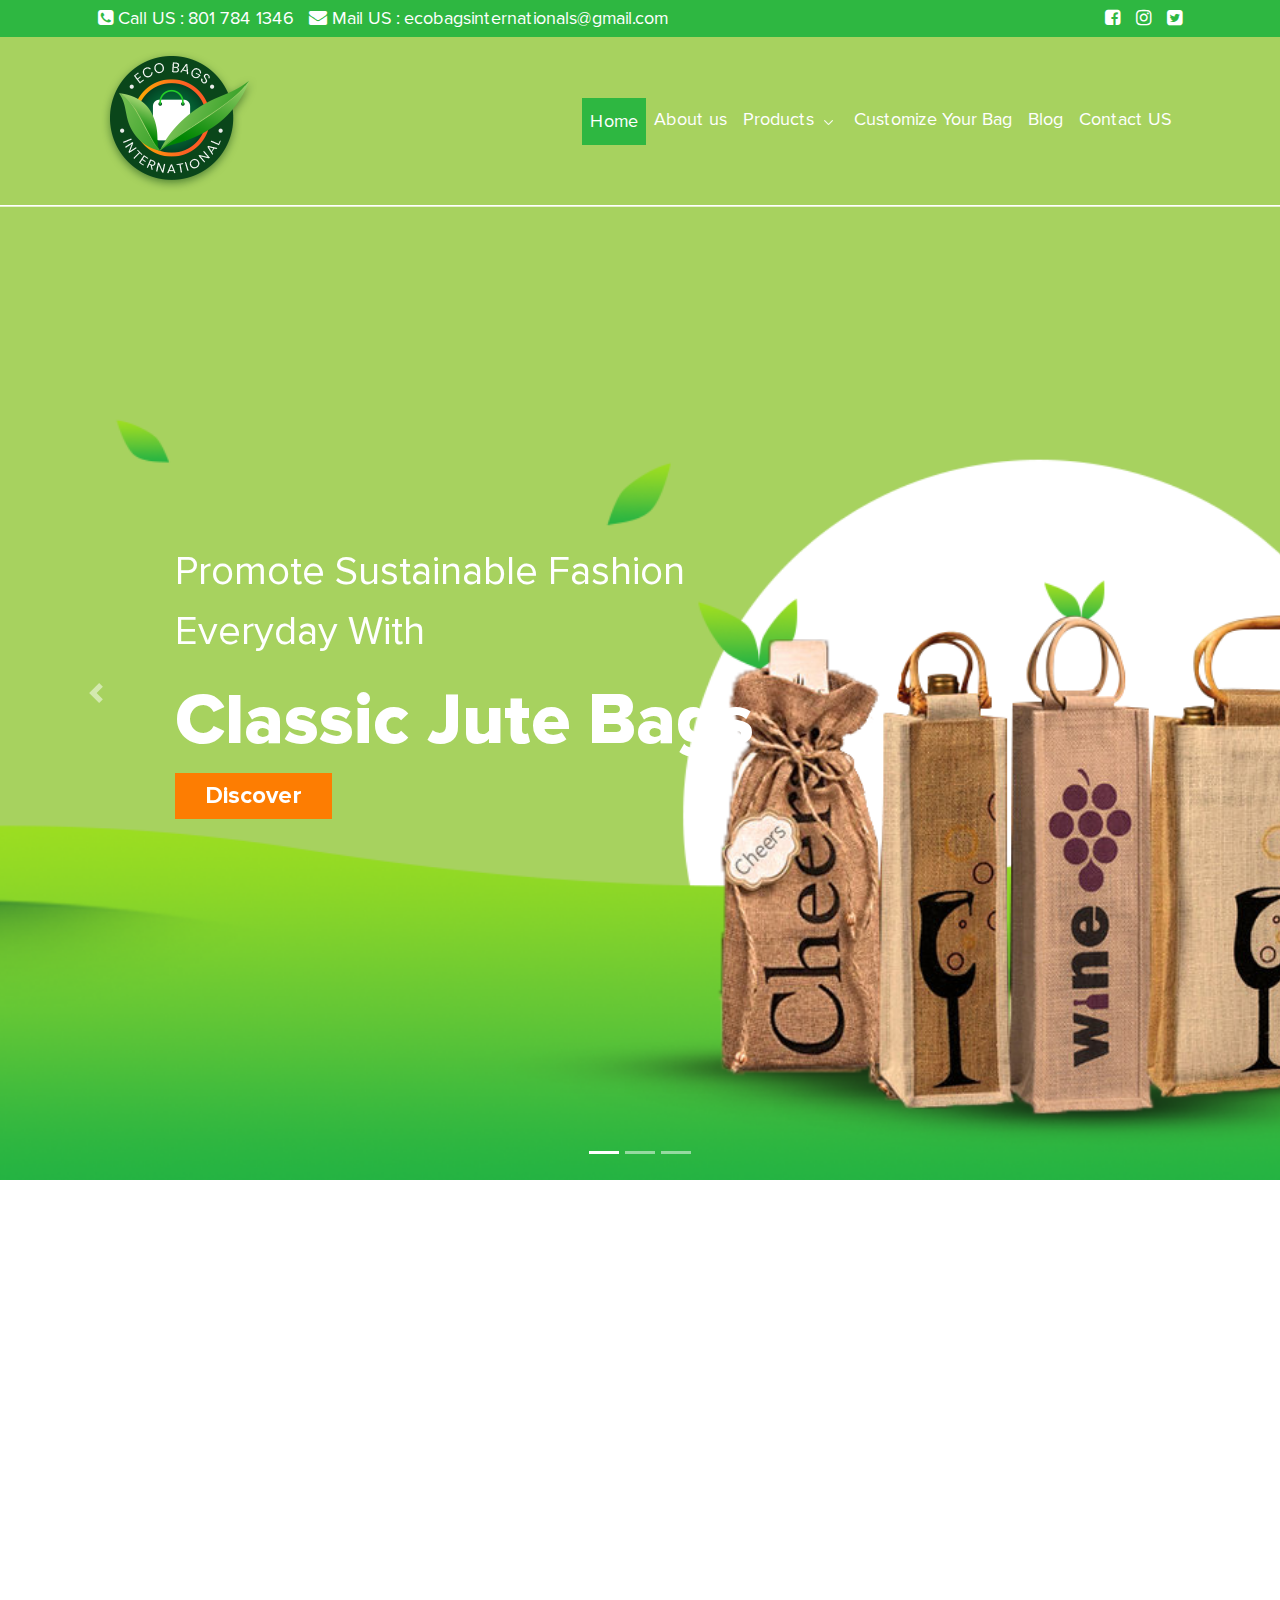
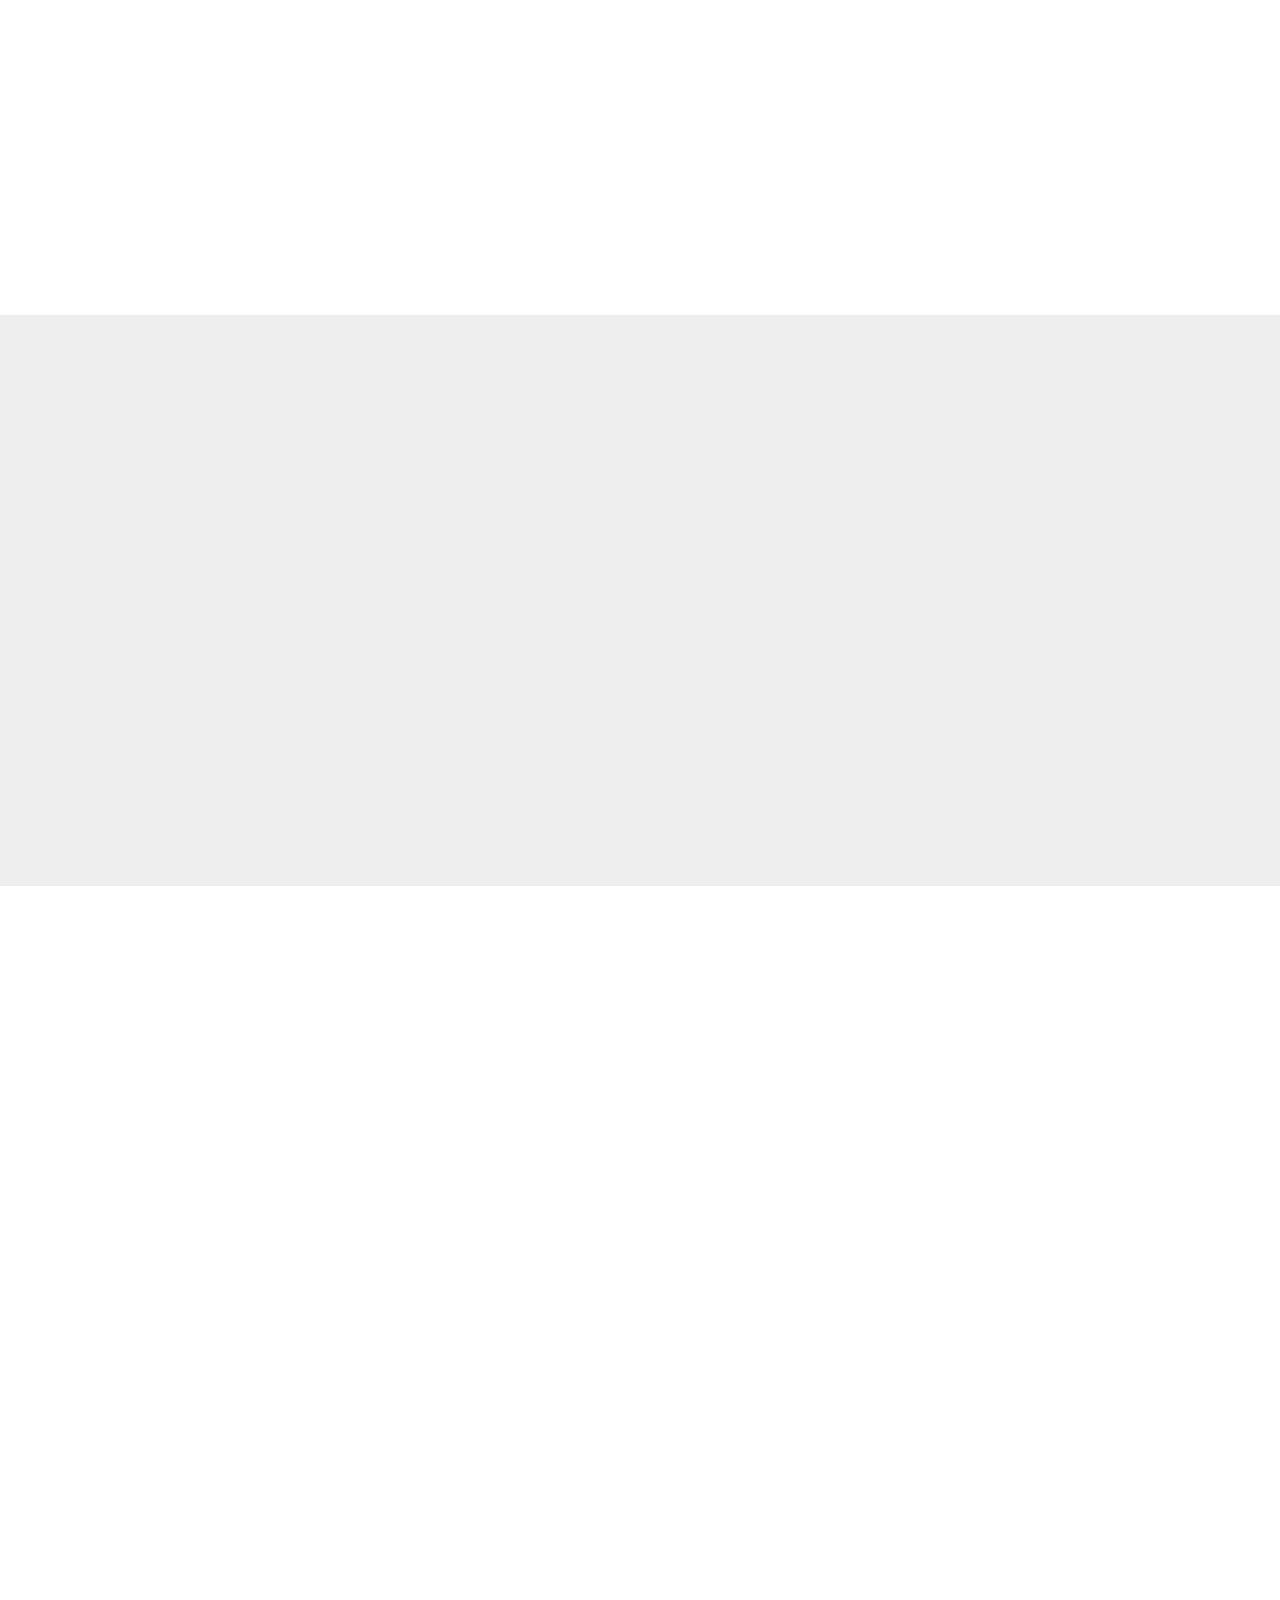
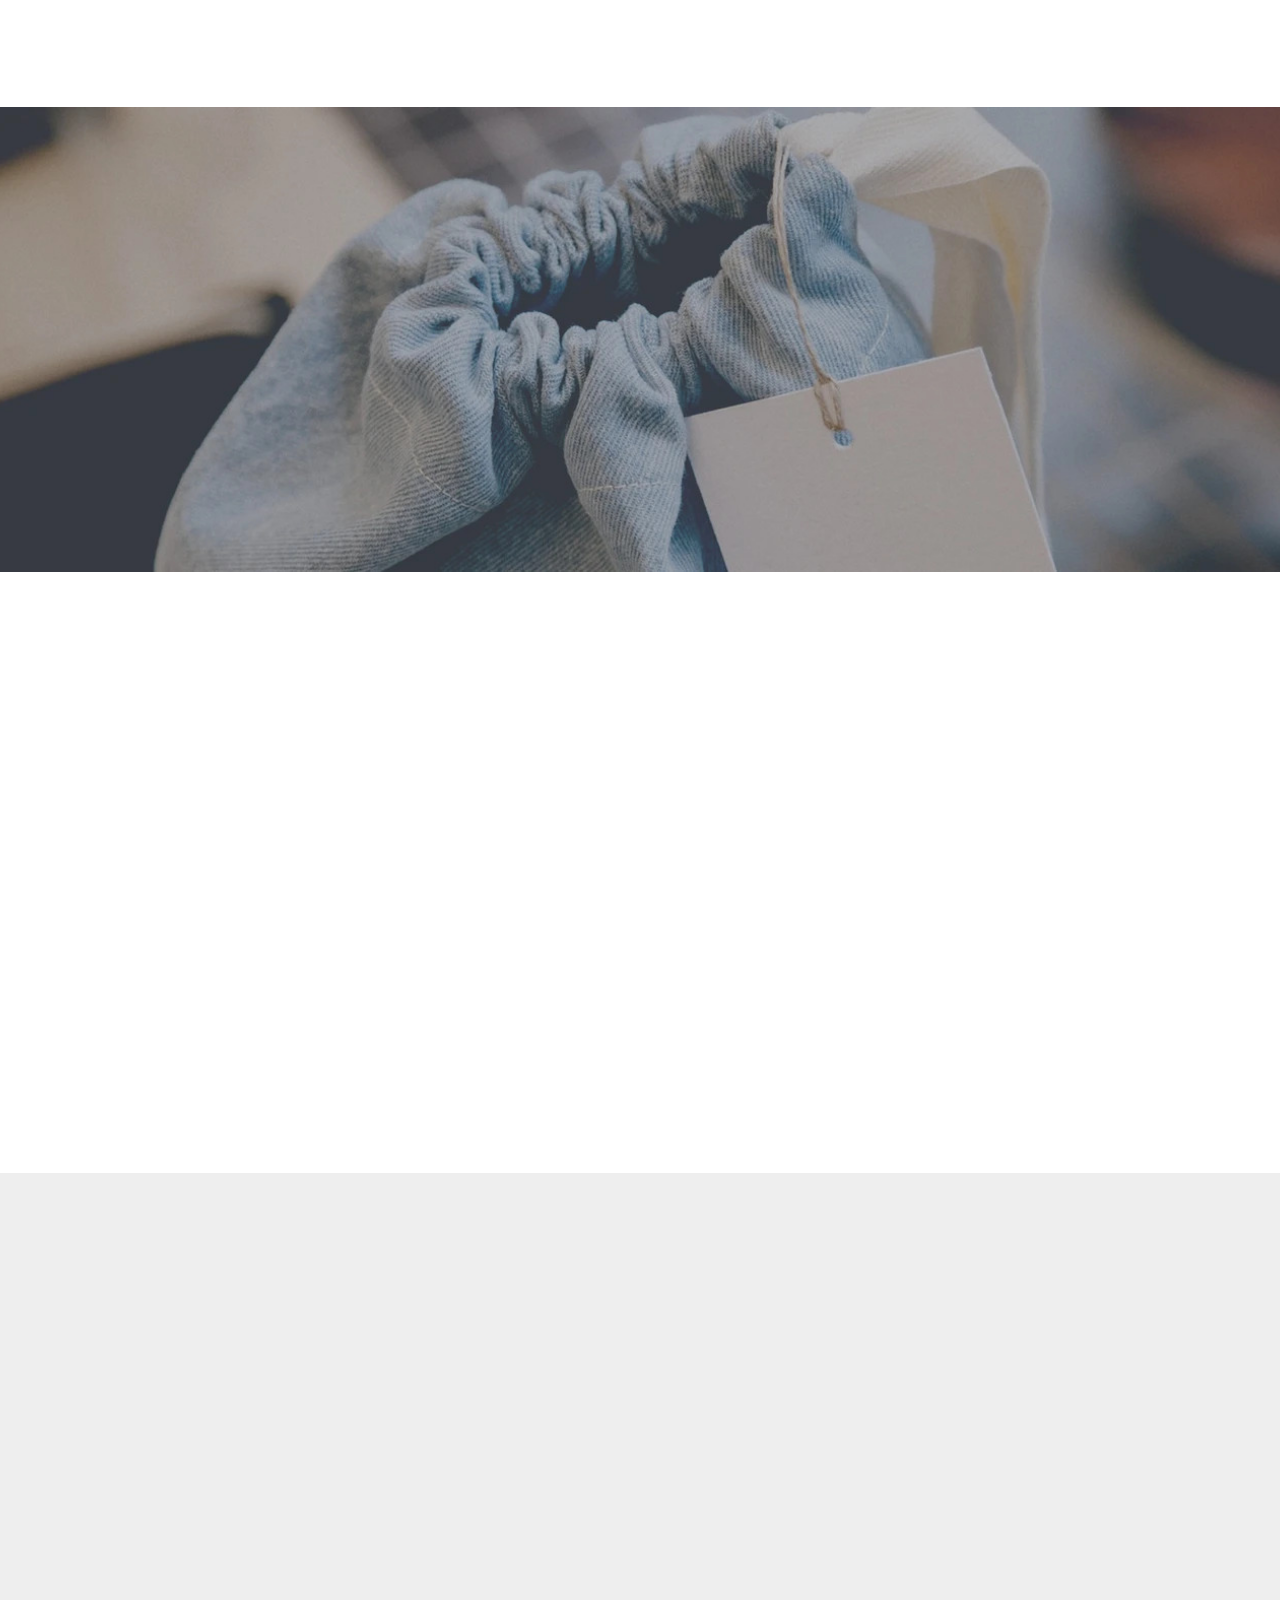
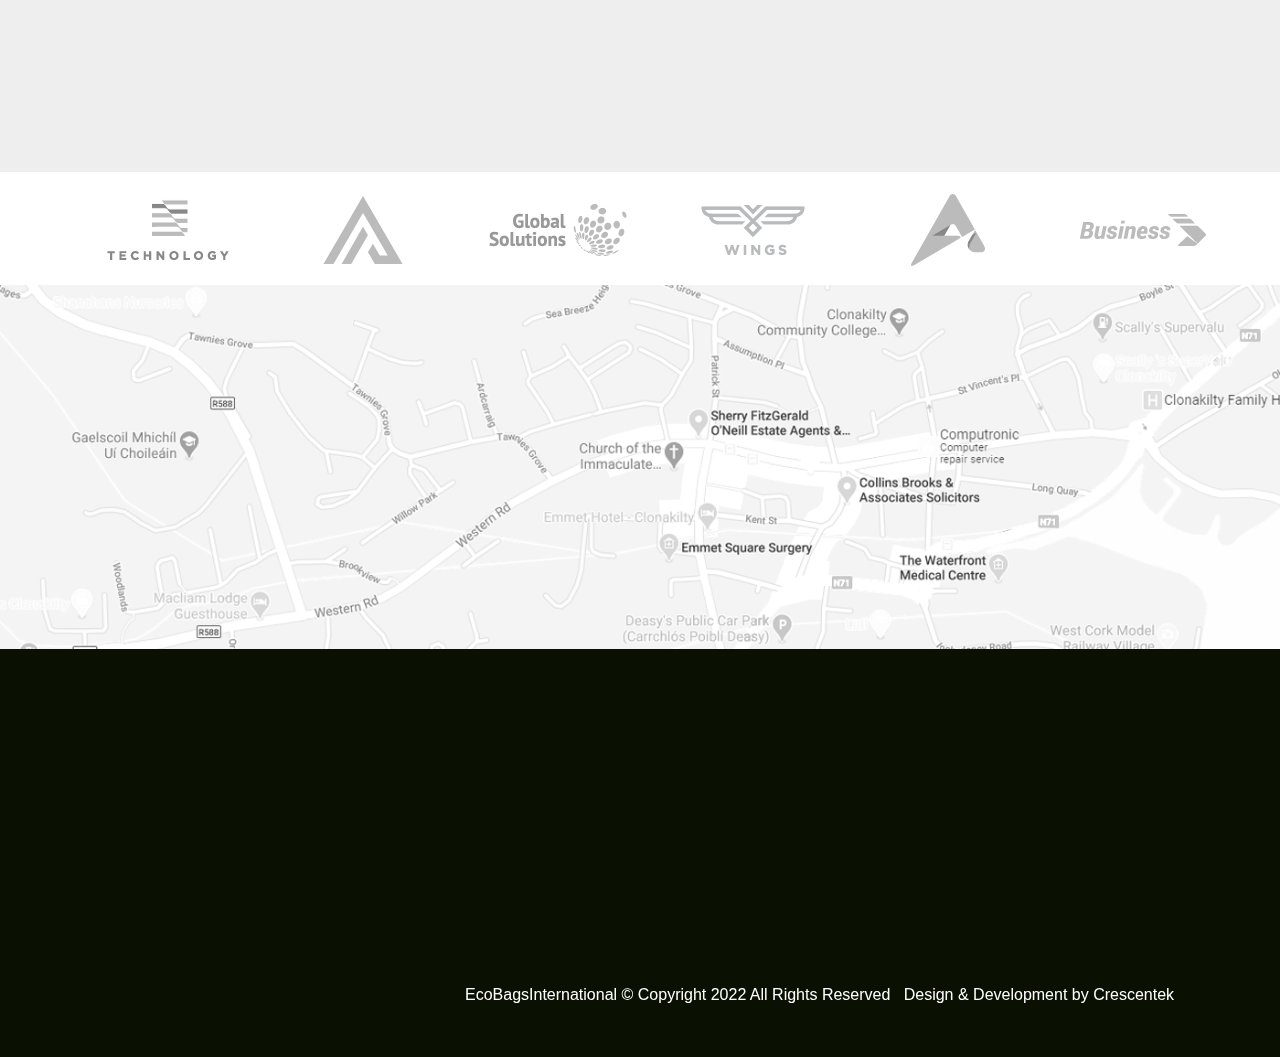
<file: index.html>
<!DOCTYPE html>
<html lang="en">

<head>
    <meta charset="UTF-8">
    <meta http-equiv="X-UA-Compatible" content="IE=edge">
    <meta name="viewport" content="width=device-width, initial-scale=1.0">
    <title>Eco Bags International</title>

    <meta charset="utf-8">
    <meta name="viewport" content="width=device-width, initial-scale=1">


    <link rel="stylesheet" href="https://cdnjs.cloudflare.com/ajax/libs/font-awesome/4.7.0/css/font-awesome.min.css">
    <link rel="stylesheet" type="text/css" href="css/slick.css">
    <link rel="stylesheet" type="text/css" href="css/bootstrap.min.css">
    <link rel="stylesheet" type="text/css" href="css/aos.css">
    <link rel="stylesheet" type="text/css" href="css/style.css">
</head>

<body>


    <!-- Social Navbar Start -->

    <div class="container-fluid nav-social-icon">
        <div class="container nav-social">
            <nav class="navbar navbar-expand-lg">
                <!-- Collapsible wrapper -->
                <div class="collapse navbar-collapse" id="navbarSupportedContent">
                    <!-- Left links -->
                    <ul class="navbar-nav me-auto mb-2 mb-lg-0">
                        <li class="nav-item">
                            <a class="nav-link" href="#"><i class="fa fa-phone-square"></i> Call US : 801 784 1346 </a>
                        </li>
                        <li class="nav-item">
                            <a class="nav-link" href="#"><i class="fa fa-envelope"></i> Mail US :
                                ecobagsinternationals@gmail.com </a>
                        </li>
                    </ul>
                    <!-- Left links -->
                </div>
                <!-- Collapsible wrapper -->
                <!-- Right elements -->
                <div class="d-flex align-items-center">
                    <ul class="navbar-nav me-auto mb-2 mb-lg-0">
                        <li class="nav-item">
                            <a class="nav-link" href="https://www.facebook.com" target="_blank"><i
                                    class="fa fa-facebook-square"></i></a>
                        </li>
                        <li class="nav-item">
                            <a class="nav-link" href="https://www.instagram.com" target="_blank"><i
                                    class="fa fa-instagram"></i></a>
                        </li>
                        <li class="nav-item">
                            <a class="nav-link" href="https://twitter.com/i/flow/login" target="_blank"><i
                                    class="fa fa-twitter-square"></i></a>
                        </li>
                    </ul>
                </div>
                <!-- Right elements -->
            </nav>
        </div>
    </div>

    <!-- Social Navbar End -->


    <!-- Header Start -->

    <div class="container-fluid cstm-head">
        <div class="container nav-1">
            <nav class="navbar navbar-expand-lg navbar-light">
                <a class="navbar-brand" href="#"><img src="images/logo.png"></a>
                <button class="navbar-toggler" type="button" data-toggle="collapse" data-target="#navbarNav"
                    aria-controls="navbarNav" aria-expanded="false" aria-label="Toggle navigation">
                    <span class="navbar-toggler-icon"></span>
                </button>
                <div class="collapse navbar-collapse justify-content-end" id="navbarNav">
                    <ul class="navbar-nav">
                        <li class="nav-item">
                            <a class="nav-link active menu1" href="index.html">Home</a>
                        </li>
                        <li class="nav-item">
                            <a class="nav-link menu2" href="about-us.html">About us</a>
                        </li>
                        <!-- <li class="nav-item">
                            <div class="dropdown">
                                <a class="nav-link menu3 dropbtn" href="products.html">Products
                                    <span><img src="images/caret.png"></span>
                                </a>
                                <div class="dropdown-content">
                                    <a href="#">Jute Bags</a>
                                    <a href="#">Cotton Bags</a>
                                    <a href="#">Canvas Bags</a>
                                    <a href="#">Juco Bags</a>
                                </div>
                            </div>
                        </li> -->
                        <li class="nav-item dropdown">
                            <!-- <a class="nav-link dropdown-toggle" href="products.html" id="navbarDropdownMenuLink" role="button" data-toggle="dropdown" aria-haspopup="true" aria-expanded="false"> Products </a> -->
                            <a class="nav-link menu3 dropbtn" href="products.html">Products
                                <span><img src="images/caret.png"></span>
                            </a>
                            <ul class="dropdown-menu" aria-labelledby="navbarDropdownMenuLink">
                                <li class="dropdown-submenu"><a class="dropdown-item dropdown-toggle"
                                        href="product-detail-jute-bags.html">Jute Bags</a>
                                    <ul class="dropdown-menu">
                                        <li><a class="dropdown-item" href="product-detail-jute-wine-bags.html">Jute Wine
                                                Bags</a></li>
                                        <li><a class="dropdown-item" href="#">Jute Promotional Bags</a></li>
                                        <li><a class="dropdown-item" href="#">Jute Conference Bags</a></li>
                                        <li><a class="dropdown-item" href="#">Jute Beach Bags</a></li>
                                        <li><a class="dropdown-item" href="#">Jute Drawstring Bags</a></li>
                                        <li><a class="dropdown-item" href="#">Floral Jute Bags</a></li>
                                        <li><a class="dropdown-item" href="#">Zipper Jute Bags</a></li>
                                        <li><a class="dropdown-item" href="#">Jute Carry Bags</a></li>
                                        <li><a class="dropdown-item" href="#">Jute Drawstring Pouch</a></li>
                                        <li><a class="dropdown-item" href="#">Jute Laptop Bags</a></li>
                                        <li><a class="dropdown-item" href="#">Jute Lunch Bags</a></li>
                                        <li><a class="dropdown-item" href="#">Jute Shopping Bags</a></li>
                                        <li><a class="dropdown-item" href="#">Small Jute Bags</a></li>
                                        <li><a class="dropdown-item" href="#">Printed Jute Bags</a></li>
                                        <li><a class="dropdown-item" href="#">Jute Gift Bags</a></li>
                                        <li><a class="dropdown-item" href="#">Fancy Jute Bags</a></li>
                                        <li><a class="dropdown-item" href="#">Plain Jute Bags</a></li>
                                        <li><a class="dropdown-item" href="#">Jute Potli Bags</a></li>
                                    </ul>
                                </li>
                                <li class="dropdown-submenu"><a class="dropdown-item dropdown-toggle"
                                        href="http://google.com">Cotton Bags</a>
                                    <ul class="dropdown-menu">
                                        <li><a class="dropdown-item" href="#">Cotton Tote Bags</a></li>
                                        <li><a class="dropdown-item" href="#">Cotton Shopping Bags</a></li>
                                        <li><a class="dropdown-item" href="#">Cotton Beach Bags</a></li>
                                        <li><a class="dropdown-item" href="#">Cotton Laptop Bags</a></li>
                                        <li><a class="dropdown-item" href="#">Cotton Personalized Bags</a></li>
                                        <li><a class="dropdown-item" href="#">Cotton Printed Bags</a></li>
                                        <li><a class="dropdown-item" href="#">Cotton Pouch Bags</a></li>
                                        <li><a class="dropdown-item" href="#">Cotton Grocery Bags</a></li>
                                    </ul>
                                </li>
                                <li class="dropdown-submenu"><a class="dropdown-item dropdown-toggle"
                                        href="http://google.com">Canvas Bags</a>
                                    <ul class="dropdown-menu">
                                        <li><a class="dropdown-item" href="#">Canvas Tote Bags</a></li>
                                        <li><a class="dropdown-item" href="#">Canvas Bags</a></li>
                                        <li><a class="dropdown-item" href="#">Canvas Tote Bags For Women</a></li>
                                    </ul>
                                </li>
                                <li class="dropdown-submenu"><a class="dropdown-item dropdown-toggle"
                                        href="http://google.com">Juco Bags</a>
                                    <ul class="dropdown-menu">
                                        <li><a class="dropdown-item" href="#">Juco Shopping Bags</a></li>
                                        <li><a class="dropdown-item" href="#">Juco Bags</a></li>
                                    </ul>
                                </li>
                            </ul>
                        </li>
                        <li class="nav-item">
                            <a class="nav-link menu3" href="customize-bags.html">Customize Your Bag</a>
                        </li>
                        <li class="nav-item">
                            <a class="nav-link menu4" href="blog.html">Blog</a>
                        </li>
                        <li class="nav-item">
                            <a class="nav-link menu5" href="contact.html">Contact US</a>
                        </li>
                    </ul>
                </div>
            </nav>
        </div>
    </div>

    <!-- Header End -->


    <!-- Banner Image Content 1st Start -->

    <div class="container-fluid cstm-img-baner-main">
        <div id="demo" class="carousel slide" data-ride="carousel">
            <ul class="carousel-indicators">
                <li data-target="#demo" data-slide-to="0" class="active"></li>
                <li data-target="#demo" data-slide-to="1"></li>
                <li data-target="#demo" data-slide-to="2"></li>
            </ul>
            <div class="carousel-inner">
                <div class="carousel-item active">
                    <img src="images/Banner.png" alt="Los Angeles" width="1100" height="500">
                    <div class="container cstm-img-baner-sub carousel-caption">
                        <p class="cstm-img-baner-sub-p1">Promote Sustainable Fashion Everyday With</p>
                        <h3 class="cstm-img-baner-sub-h31">Classic Jute Bags</h3>
                        <button type="button" class="cstm-img-baner-sub-b1 btn-cstm">Discover</button>
                    </div>
                </div>
                <div class="carousel-item">
                    <img src="images/Banner2.jpg" alt="Chicago" width="1100" height="500">
                    <div class="container cstm-img-baner-sub carousel-caption">
                        <p class="cstm-img-baner-sub-p2">Promote Sustainable Fashion Everyday With</p>
                        <h3 class="cstm-img-baner-sub-h32">Classic Jute Bags</h3>
                        <button type="button" class="cstm-img-baner-sub-b2 btn-cstm">Discover</button>
                    </div>
                </div>
                <div class="carousel-item">
                    <img src="images/Banner3.jpg" alt="New York" width="1100" height="500">
                    <div class="container cstm-img-baner-sub carousel-caption">
                        <p class="cstm-img-baner-sub-p3">Promote Sustainable Fashion Everyday With</p>
                        <h3 class="cstm-img-baner-sub-h33">Classic Jute Bags</h3>
                        <button type="button" class="cstm-img-baner-sub-b3 btn-cstm">Discover</button>
                    </div>
                </div>
            </div>
            <a class="carousel-control-prev" href="#demo" data-slide="prev">
                <span class="carousel-control-prev-icon"></span>
            </a>
            <a class="carousel-control-next" href="#demo" data-slide="next">
                <span class="carousel-control-next-icon"></span>
            </a>
        </div>
    </div>

    <!-- Banner Image Content 1st End -->


    <!-- Cstm Img With Text 1st Start -->

    <div class="container-fluid cstm-imgwithtxt">
        <div class="container cstm-sub-imgwithtxt">
            <div class="cstm-imgwithtxt-heading" data-aos="fade-up">
                <div class="row">
                    <!-- <img src="images/leaf.png"> -->
                    <h3 class="cstm-imgwithtxt-heading-h3">Care for the environment with</h3>
                </div>
                <h4 class="cstm-imgwithtxt-heading-h4">Eco bags international</h4>
            </div>
            <div class="cstm-img-content">
                <div class="cstm-img-sec">
                    <div class="cstm-img">
                        <div class="cstm-img-1">
                            <div class="col-sm-6" data-aos="zoom-in-up">
                                <img src="images/11-imgwithtext.png">
                            </div>
                            <div class="col-sm-6" data-aos="zoom-in-left">
                                <img src="images/12-imgwithtext.png">
                            </div>
                        </div>
                        <div class="cstm-img-2" data-aos="zoom-in-down">
                            <div class="col-sm-12">
                                <img src="images/13-imgwithtext.png">
                            </div>
                        </div>
                    </div>
                </div>
                <div class="cstm-content" data-aos="fade-right">
                    <div class="cstm-sub-content">
                        <p>The changing world is seeing a huge hue and cry about saving that very nature. Thus, more and
                            more people are shifting their taste towards the use of . That is why Eco Bags International
                            is keen on bringing about a change in our ways of carrying things with innovations like.</p>
                        <p>Let us change the way we carry things and try out things like <b>cotton shopping bags</b> .
                            These
                            materials have been taking a rise along with us to make this world a better place for
                            generations to come. We make sure that you shift from those hideous plastic bags to <b>jute
                                shopping bagsF</b> . Not from around the city? We can get your eco-friendly stylish bags
                            to the
                            USA or Germany where ever you are. We are big in exporting our startling range of products
                            across the globe- from Japan, Australia, Germany, Singapore, Denmark, to as far as the UK,
                            Russia, USA, Canada, And France.</p>
                        <a class="cstm-read-more" href="about-us.html">
                            <b>Read More...</b>
                        </a>
                    </div>
                </div>
            </div>
        </div>
    </div>

    <!-- Cstm Img With Text 1st End -->


    <!-- Cstm Slider in Tabs Start -->

    <div class="container-fluid cstm-slider-tabs">
        <div class="container cstm-sub-slider-tabs">


            <h3 class="cstm-slider-tabs-heading-h3" data-aos="fade-up">All Products</h3>
            <article class="tabbed-content">
                <nav class="tabs" data-aos="fade-right">
                    <ul>
                        <li><a href="#tab1" class="active cstm-head-tab-accordion cstm-tab-collapse">Jute Bags</a></li>
                        <li><a href="#tab2" class="cstm-head-tab-accordion cstm-tab-collapse">Cotton Bags</a></li>
                        <li><a href="#tab3" class="cstm-head-tab-accordion cstm-tab-collapse">Canvas Bags</a></li>
                        <li><a href="#tab4" class="cstm-tab-collapse">Juco Bags</a></li>
                    </ul>
                </nav>
                <section id="tab1" class="item active" data-title="Jute Bags" data-aos="fade-right">
                    <div class="item-content">



                        <!-- Slider -->
                        <div class="container cstm-slider">
                            <div class="slider responsive">
                                <div>
                                    <div class="card">
                                        <img src="images/1slidertabs.png" class="card-img-top" alt="Card image cap">
                                        <div class="card-body">
                                            <h5 class="card-title title1">Designer Jute Promotional Bag</h5>
                                        </div>
                                    </div>
                                </div>
                                <div>
                                    <div class="card">
                                        <img src="images/2slidertabs.png" class="card-img-top" alt="Card image cap">
                                        <div class="card-body">
                                            <h5 class="card-title title2">Jute Conference Bags</h5>
                                        </div>
                                    </div>
                                </div>
                                <div>
                                    <div class="card">
                                        <img src="images/3slidertabs.png" class="card-img-top" alt="Card image cap">
                                        <div class="card-body">
                                            <h5 class="card-title title3">Jute Beach Bags</h5>
                                        </div>
                                    </div>
                                </div>
                                <div>
                                    <div class="card">
                                        <img src="images/4slidertabs.png" class="card-img-top" alt="Card image cap">
                                        <div class="card-body">
                                            <h5 class="card-title title4">Floral Jute Bags</h5>
                                        </div>
                                    </div>
                                </div>
                                <div>
                                    <div class="card">
                                        <img src="images/1slidertabs.png" class="card-img-top" alt="Card image cap">
                                        <div class="card-body">
                                            <h5 class="card-title title5">Designer Jute Promotional Bag</h5>
                                        </div>
                                    </div>
                                </div>
                                <div>
                                    <div class="card">
                                        <img src="images/2slidertabs.png" class="card-img-top" alt="Card image cap">
                                        <div class="card-body">
                                            <h5 class="card-title title6">Jute Conference Bags</h5>
                                        </div>
                                    </div>
                                </div>
                                <div>
                                    <div class="card">
                                        <img src="images/3slidertabs.png" class="card-img-top" alt="Card image cap">
                                        <div class="card-body">
                                            <h5 class="card-title title7">Jute Beach Bags</h5>
                                        </div>
                                    </div>
                                </div>
                                <div>
                                    <div class="card">
                                        <img src="images/4slidertabs.png" class="card-img-top" alt="Card image cap">
                                        <div class="card-body">
                                            <h5 class="card-title title8">Floral Jute Bags</h5>
                                        </div>
                                    </div>
                                </div>
                            </div>
                        </div>



                    </div>
                </section>
                <section id="tab2" class="item" data-title="Cotton Bags" data-aos="fade-right">
                    <div class="item-content">



                        <!-- Slider -->
                        <div class="container cstm-slider">
                            <div class="slider responsive">
                                <div>
                                    <div class="card">
                                        <img src="images/1slidertabs.png" class="card-img-top" alt="Card image cap">
                                        <div class="card-body">
                                            <h5 class="card-title title1">Designer Jute Promotional Bag</h5>
                                        </div>
                                    </div>
                                </div>
                                <div>
                                    <div class="card">
                                        <img src="images/2slidertabs.png" class="card-img-top" alt="Card image cap">
                                        <div class="card-body">
                                            <h5 class="card-title title2">Jute Conference Bags</h5>
                                        </div>
                                    </div>
                                </div>
                                <div>
                                    <div class="card">
                                        <img src="images/3slidertabs.png" class="card-img-top" alt="Card image cap">
                                        <div class="card-body">
                                            <h5 class="card-title title3">Jute Beach Bags</h5>
                                        </div>
                                    </div>
                                </div>
                                <div>
                                    <div class="card">
                                        <img src="images/4slidertabs.png" class="card-img-top" alt="Card image cap">
                                        <div class="card-body">
                                            <h5 class="card-title title4">Floral Jute Bags</h5>
                                        </div>
                                    </div>
                                </div>
                                <div>
                                    <div class="card">
                                        <img src="images/1slidertabs.png" class="card-img-top" alt="Card image cap">
                                        <div class="card-body">
                                            <h5 class="card-title title5">Designer Jute Promotional Bag</h5>
                                        </div>
                                    </div>
                                </div>
                                <div>
                                    <div class="card">
                                        <img src="images/2slidertabs.png" class="card-img-top" alt="Card image cap">
                                        <div class="card-body">
                                            <h5 class="card-title title6">Jute Conference Bags</h5>
                                        </div>
                                    </div>
                                </div>
                                <div>
                                    <div class="card">
                                        <img src="images/3slidertabs.png" class="card-img-top" alt="Card image cap">
                                        <div class="card-body">
                                            <h5 class="card-title title7">Jute Beach Bags</h5>
                                        </div>
                                    </div>
                                </div>
                                <div>
                                    <div class="card">
                                        <img src="images/4slidertabs.png" class="card-img-top" alt="Card image cap">
                                        <div class="card-body">
                                            <h5 class="card-title title8">Floral Jute Bags</h5>
                                        </div>
                                    </div>
                                </div>
                            </div>
                        </div>



                    </div>
                </section>
                <section id="tab3" class="item" data-title="Canvas Bags" data-aos="fade-right">
                    <div class="item-content">



                        <!-- Slider -->
                        <div class="container cstm-slider">
                            <div class="slider responsive">
                                <div>
                                    <div class="card">
                                        <img src="images/1slidertabs.png" class="card-img-top" alt="Card image cap">
                                        <div class="card-body">
                                            <h5 class="card-title title1">Designer Jute Promotional Bag</h5>
                                        </div>
                                    </div>
                                </div>
                                <div>
                                    <div class="card">
                                        <img src="images/2slidertabs.png" class="card-img-top" alt="Card image cap">
                                        <div class="card-body">
                                            <h5 class="card-title title2">Jute Conference Bags</h5>
                                        </div>
                                    </div>
                                </div>
                                <div>
                                    <div class="card">
                                        <img src="images/3slidertabs.png" class="card-img-top" alt="Card image cap">
                                        <div class="card-body">
                                            <h5 class="card-title title3">Jute Beach Bags</h5>
                                        </div>
                                    </div>
                                </div>
                                <div>
                                    <div class="card">
                                        <img src="images/4slidertabs.png" class="card-img-top" alt="Card image cap">
                                        <div class="card-body">
                                            <h5 class="card-title title4">Floral Jute Bags</h5>
                                        </div>
                                    </div>
                                </div>
                                <div>
                                    <div class="card">
                                        <img src="images/1slidertabs.png" class="card-img-top" alt="Card image cap">
                                        <div class="card-body">
                                            <h5 class="card-title title5">Designer Jute Promotional Bag</h5>
                                        </div>
                                    </div>
                                </div>
                                <div>
                                    <div class="card">
                                        <img src="images/2slidertabs.png" class="card-img-top" alt="Card image cap">
                                        <div class="card-body">
                                            <h5 class="card-title title6">Jute Conference Bags</h5>
                                        </div>
                                    </div>
                                </div>
                                <div>
                                    <div class="card">
                                        <img src="images/3slidertabs.png" class="card-img-top" alt="Card image cap">
                                        <div class="card-body">
                                            <h5 class="card-title title7">Jute Beach Bags</h5>
                                        </div>
                                    </div>
                                </div>
                                <div>
                                    <div class="card">
                                        <img src="images/4slidertabs.png" class="card-img-top" alt="Card image cap">
                                        <div class="card-body">
                                            <h5 class="card-title title8">Floral Jute Bags</h5>
                                        </div>
                                    </div>
                                </div>
                            </div>
                        </div>



                    </div>
                </section>
                <section id="tab4" class="item" data-title="Juco Bags" data-aos="fade-right">
                    <div class="item-content">



                        <!-- Slider -->
                        <div class="container cstm-slider">
                            <div class="slider responsive">
                                <div>
                                    <div class="card">
                                        <img src="images/1slidertabs.png" class="card-img-top" alt="Card image cap">
                                        <div class="card-body">
                                            <h5 class="card-title title1">Designer Jute Promotional Bag</h5>
                                        </div>
                                    </div>
                                </div>
                                <div>
                                    <div class="card">
                                        <img src="images/2slidertabs.png" class="card-img-top" alt="Card image cap">
                                        <div class="card-body">
                                            <h5 class="card-title title2">Jute Conference Bags</h5>
                                        </div>
                                    </div>
                                </div>
                                <div>
                                    <div class="card">
                                        <img src="images/3slidertabs.png" class="card-img-top" alt="Card image cap">
                                        <div class="card-body">
                                            <h5 class="card-title title3">Jute Beach Bags</h5>
                                        </div>
                                    </div>
                                </div>
                                <div>
                                    <div class="card">
                                        <img src="images/4slidertabs.png" class="card-img-top" alt="Card image cap">
                                        <div class="card-body">
                                            <h5 class="card-title title4">Floral Jute Bags</h5>
                                        </div>
                                    </div>
                                </div>
                                <div>
                                    <div class="card">
                                        <img src="images/1slidertabs.png" class="card-img-top" alt="Card image cap">
                                        <div class="card-body">
                                            <h5 class="card-title title5">Designer Jute Promotional Bag</h5>
                                        </div>
                                    </div>
                                </div>
                                <div>
                                    <div class="card">
                                        <img src="images/2slidertabs.png" class="card-img-top" alt="Card image cap">
                                        <div class="card-body">
                                            <h5 class="card-title title6">Jute Conference Bags</h5>
                                        </div>
                                    </div>
                                </div>
                                <div>
                                    <div class="card">
                                        <img src="images/3slidertabs.png" class="card-img-top" alt="Card image cap">
                                        <div class="card-body">
                                            <h5 class="card-title title7">Jute Beach Bags</h5>
                                        </div>
                                    </div>
                                </div>
                                <div>
                                    <div class="card">
                                        <img src="images/4slidertabs.png" class="card-img-top" alt="Card image cap">
                                        <div class="card-body">
                                            <h5 class="card-title title8">Floral Jute Bags</h5>
                                        </div>
                                    </div>
                                </div>
                            </div>
                        </div>



                    </div>
                </section>
            </article>


        </div>
    </div>

    <!-- Cstm Slider in Tabs End -->



    <!-- Cstm Img With Text 2nd Start -->

    <div class="container-fluid img-with-txt">
        <div class="container sub-img-with-txt">
            <div class="img-with-txt-heading">
                <h3 class="img-with-txt-heading-h3" data-aos="fade-up">Premium Quality Jute Shopping Bags</h3>
                <h4 class="img-with-txt-heading-h4" data-aos="fade-down">Our Feature Product</h4>
            </div>
            <div class="img-with-txt-img-content">
                <div class="img-with-txt-img" data-aos="flip-left">
                    <div class="only-img">
                        <img src="images/21-imgwithtext.png">
                    </div>
                </div>
                <div class="img-with-txt-content" data-aos="flip-down">
                    <div class="only-content">
                        <div class="only-content-heading">
                            <h3 class="only-content-heading-h3">Canvas Tote Bags</h3>
                            <hr>
                        </div>
                        <div class="only-content-desc">
                            <p>You deserve only the best, which is why we, the top manufacturer, supplier, wholesaler,
                                exporter and distributor of canvas tote bags in Kolkata, India have brought these
                                versatile canvas tote bags for you. These bags are made from the most challenging
                                organic fabric that reduces the use of plastic and upgrades our lifestyle. By getting
                                this bag, you’ll be getting one accessory to do all sorts of outdoor tasks.</p>
                            <p>This bag can assist with shopping, grocery marketing, going to the beach, and other
                                stuff. The material is hard enough to endure daily usage with quickly getting damages.
                                Plus, these canvas tote bags can be washed and look brand new. A perfect unisex bag that
                                will last you several years.</p>
                        </div>
                        <div class="only-content-table-data">
                            <h2 class="only-content-table-data-h2">Product Details</h2>
                            <table class="table table-bordered">
                                <tbody>
                                    <tr>
                                        <th class="td-head">Size/Dimensional:</th>
                                        <td>10"(H)x8"(W)x4"(G)</td>
                                    </tr>
                                    <tr>
                                        <th class="td-head">Product Material:</th>
                                        <td>Cotton</td>
                                    </tr>
                                    <tr>
                                        <th class="td-head">Color:</th>
                                        <td>Natural Color</td>
                                    </tr>
                                    <tr>
                                        <th class="td-head">Design Type:</th>
                                        <td>Standard & Customized</td>
                                    </tr>
                                    <tr>
                                        <th class="td-head">Handle/Strap Type:</th>
                                        <td>Tap Handle</td>
                                    </tr>
                                    <tr>
                                        <th class="td-head">Imprint Area:</th>
                                        <td>6"(W)x6"(H)</td>
                                    </tr>
                                    <tr>
                                        <th class="td-head">Thickness:</th>
                                        <td>6 OZ</td>
                                    </tr>
                                    <tr>
                                        <th class="td-head">Brand Name:</th>
                                        <td>Eco Bags International</td>
                                    </tr>
                                </tbody>
                            </table>
                        </div>
                    </div>
                </div>
            </div>
        </div>
    </div>

    <!-- Cstm Img With Text 2nd End -->


    <!-- Banner Image Content 2nd Start -->

    <div class="container-fluid full-img-banner">
        <div class="container sub-img-banner">
            <div class="full-sub-img-banner" data-aos="flip-up">
                <h1 class="full-sub-img-banner-h1">Customize Your Bags With 2022 Trends</h1>
                <p class="full-sub-img-banner-p">Lorem Ipsum is simply dummy text of the printing and typesetting
                    industry. </p>
                <div class="full-sub-img-banner-a">
                    <a href="#" class="full-sub-img-banner-btn" role="button">Discover</a>
                </div>
            </div>
        </div>
    </div>

    <!-- Banner Image Content 2nd End -->


    <!-- Cstm Testmonial Start -->

    <div class="container-fluid cstm-testimonial" data-aos="fade-down">
        <div class="container sub-cstm-testimonial">
            <div class="cstm-testimonial-heading">
                <h3 class="cstm-testimonial-heading-h3">Our Clients Review</h3>
                <h4 class="cstm-testimonial-heading-h4">Testimonial</h4>
            </div>

            <div class="all-cstm-testimonial">

                <div class="all-cstm-testimonial-div">
                    <div class="all-cstm-testimonial-img-content">
                        <img class="all-cstm-testimonial-img" src="images/testimonial-img.png">
                        <div class="all-cstm-testimonial-sub-div">
                            <h4 class="all-cstm-testimonial-sub-div-h4">Khush</h4>
                            <i class="fa fa-edit"> Review </i>
                            <i class="fa fa-map-marker"> LB </i>
                        </div>
                        <hr>
                        <div class="all-cstm-testimonial-img-content-star">
                            <div class="rating">
                                <input type="radio" name="test" id="one" checked />
                                <label for="one"><i class="fa fa-star"></i></label>
                                <input type="radio" name="test" id="two" />
                                <label for="two"><i class="fa fa-star"></i></label>
                                <input type="radio" name="test" id="three" />
                                <label for="three"><i class="fa fa-star"></i></label>
                                <input type="radio" name="test" id="four" />
                                <label for="four"><i class="fa fa-star"></i></label>
                                <input type="radio" name="test" id="five" />
                                <label for="five"><i class="fa fa-star"></i></label>
                            </div>
                            <div class="all-cstm-testimonial-img-content-star-invite-date">
                                <i class="fa fa-check-square-o"> Invited </i>
                                <div class="all-cstm-testimonial-img-content-star-date">21 March 2001</div>
                            </div>
                        </div>
                        <div class="all-cstm-testimonial-img-content-headdesc">
                            <h4>Lorem Ipsum is simply dummy printing and typesetting industry.</h4>
                            <p>Lorem ipsum dolor sit amet, consectetur adipiscing elit. Nullam facilisis at turpis eu
                                faucibus. In dignissim.</p>
                        </div>
                        <hr>
                        <div class="all-cstm-testimonial-img-content-thumb-share">
                            <i class="fa fa-thumbs-o-up"> Useful </i>
                            <i class="fa fa-share-alt"> Share </i>
                        </div>
                    </div>
                </div>
                <div class="all-cstm-testimonial-div">
                    <div class="all-cstm-testimonial-img-content">
                        <img class="all-cstm-testimonial-img" src="images/testimonial-img.png">
                        <div class="all-cstm-testimonial-sub-div">
                            <h4 class="all-cstm-testimonial-sub-div-h4">Sam</h4>
                            <i class="fa fa-edit"> Review </i>
                            <i class="fa fa-map-marker"> LB </i>
                        </div>
                        <hr>
                        <div class="all-cstm-testimonial-img-content-star">
                            <div class="rating">
                                <input type="radio" name="test" id="one" checked />
                                <label for="one"><i class="fa fa-star"></i></label>
                                <input type="radio" name="test" id="two" />
                                <label for="two"><i class="fa fa-star"></i></label>
                                <input type="radio" name="test" id="three" />
                                <label for="three"><i class="fa fa-star"></i></label>
                                <input type="radio" name="test" id="four" />
                                <label for="four"><i class="fa fa-star"></i></label>
                                <input type="radio" name="test" id="five" />
                                <label for="five"><i class="fa fa-star"></i></label>
                            </div>
                            <div class="all-cstm-testimonial-img-content-star-invite-date">
                                <i class="fa fa-check-square-o"> Invited </i>
                                <div class="all-cstm-testimonial-img-content-star-date">22 March 2001</div>
                            </div>
                        </div>
                        <div class="all-cstm-testimonial-img-content-headdesc">
                            <h4>Lorem Ipsum is simply dummy printing and typesetting industry.</h4>
                            <p>Lorem ipsum dolor sit amet, consectetur adipiscing elit.</p>
                        </div>
                        <hr>
                        <div class="all-cstm-testimonial-img-content-thumb-share">
                            <i class="fa fa-thumbs-o-up"> Useful </i>
                            <i class="fa fa-share-alt"> Share </i>
                        </div>
                    </div>
                </div>
                <div class="all-cstm-testimonial-div">
                    <div class="all-cstm-testimonial-img-content">
                        <img class="all-cstm-testimonial-img" src="images/testimonial-img.png">
                        <div class="all-cstm-testimonial-sub-div">
                            <h4 class="all-cstm-testimonial-sub-div-h4">Amber Heard</h4>
                            <i class="fa fa-edit"> Review </i>
                            <i class="fa fa-map-marker"> LB </i>
                        </div>
                        <hr>
                        <div class="all-cstm-testimonial-img-content-star">
                            <div class="rating">
                                <input type="radio" name="test" id="one" checked />
                                <label for="one"><i class="fa fa-star"></i></label>
                                <input type="radio" name="test" id="two" />
                                <label for="two"><i class="fa fa-star"></i></label>
                                <input type="radio" name="test" id="three" />
                                <label for="three"><i class="fa fa-star"></i></label>
                                <input type="radio" name="test" id="four" />
                                <label for="four"><i class="fa fa-star"></i></label>
                                <input type="radio" name="test" id="five" />
                                <label for="five"><i class="fa fa-star"></i></label>
                            </div>
                            <div class="all-cstm-testimonial-img-content-star-invite-date">
                                <i class="fa fa-check-square-o"> Invited </i>
                                <div class="all-cstm-testimonial-img-content-star-date">31 Jan 2020</div>
                            </div>
                        </div>
                        <div class="all-cstm-testimonial-img-content-headdesc">
                            <h4>Lorem Ipsum is simply dummy printing and typesetting industry.</h4>
                            <p>Nullam facilisis at turpis eu faucibus. In dignissim.</p>
                        </div>
                        <hr>
                        <div class="all-cstm-testimonial-img-content-thumb-share">
                            <i class="fa fa-thumbs-o-up"> Useful </i>
                            <i class="fa fa-share-alt"> Share </i>
                        </div>
                    </div>
                </div>
                <div class="all-cstm-testimonial-div">
                    <div class="all-cstm-testimonial-img-content">
                        <img class="all-cstm-testimonial-img" src="images/testimonial-img.png">
                        <div class="all-cstm-testimonial-sub-div">
                            <h4 class="all-cstm-testimonial-sub-div-h4">Anna Jeams</h4>
                            <i class="fa fa-edit"> Review </i>
                            <i class="fa fa-map-marker"> LB </i>
                        </div>
                        <hr>
                        <div class="all-cstm-testimonial-img-content-star">
                            <div class="rating">
                                <input type="radio" name="test" id="one" checked />
                                <label for="one"><i class="fa fa-star"></i></label>
                                <input type="radio" name="test" id="two" />
                                <label for="two"><i class="fa fa-star"></i></label>
                                <input type="radio" name="test" id="three" />
                                <label for="three"><i class="fa fa-star"></i></label>
                                <input type="radio" name="test" id="four" />
                                <label for="four"><i class="fa fa-star"></i></label>
                                <input type="radio" name="test" id="five" />
                                <label for="five"><i class="fa fa-star"></i></label>
                            </div>
                            <div class="all-cstm-testimonial-img-content-star-invite-date">
                                <i class="fa fa-check-square-o"> Invited </i>
                                <div class="all-cstm-testimonial-img-content-star-date">31 Jan 2020</div>
                            </div>
                        </div>
                        <div class="all-cstm-testimonial-img-content-headdesc">
                            <h4>Lorem Ipsum is simply dummy printing and typesetting industry.</h4>
                            <p>Lorem ipsum dolor sit amet, consectetur adipiscing elit. Nullam facilisis at turpis eu
                                faucibus. In dignissim.</p>
                        </div>
                        <hr>
                        <div class="all-cstm-testimonial-img-content-thumb-share">
                            <i class="fa fa-thumbs-o-up"> Useful </i>
                            <i class="fa fa-share-alt"> Share </i>
                        </div>
                    </div>
                </div>

            </div>

        </div>
    </div>

    <!-- Cstm Testmonial End -->


    <!-- Cstm Blog Card Start -->

    <div class="container-fluid cstm-main-blog-card">
        <div class="container cstm-blog-card">
            <div class="cstm-blog-card-heading" data-aos="fade-down">
                <h3 class="cstm-blog-card-heading-h3">From Our Blog</h3>
            </div>
            <div class="all-cstm-blog-card">

                <div class="all-cstm-blog-card-div div-1">
                    <div class="all-cstm-blog-card-img-content" data-aos="fade-down">
                        <div class="all-cstm-blog-card-img">
                            <img src="images/11-card.png">
                        </div>
                        <div class="all-cstm-blog-card-content">
                            <div class="all-cstm-blog-card-sub-content">
                                <h3 class="all-cstm-blog-card-sub-content-h3">Why Should We Use Jute Bags in 2022?</h3>
                                <h4 class="all-cstm-blog-card-sub-content-h4">February 18, 2022</h4>
                                <p class="all-cstm-blog-card-sub-content-p">According to Future Market Insights or FMI,
                                    the global jute bags market is anticipated t...</p>
                                <p class="all-cstm-blog-card-sub-content-p">Well, FMI says, this vigorous increase in
                                    jute bag use is due to its low cost, biodegradability, sustainability, a...</p>
                            </div>
                        </div>
                    </div>
                </div>
                <div class="all-cstm-blog-card-div div-2">
                    <div class="all-cstm-blog-card-img-content" data-aos="fade-up">
                        <div class="all-cstm-blog-card-img">
                            <img src="images/12-card.png">
                        </div>
                        <div class="all-cstm-blog-card-content">
                            <div class="all-cstm-blog-card-sub-content">
                                <h3 class="all-cstm-blog-card-sub-content-h3">What first trio bag</h3>
                                <h4 class="all-cstm-blog-card-sub-content-h4">February 18, 2022</h4>
                                <p class="all-cstm-blog-card-sub-content-p">The Earth is drowning in plastic pollution –
                                    it’s time to save the planet with everyday...</p>

                                <p class="all-cstm-blog-card-sub-content-p">Look around yourself, and you will realise
                                    that plastic has become a vital part of...
                                </p>

                                <p class="all-cstm-blog-card-sub-content-p">Sustainable jute bags are leading the
                                    eco-friendly movement in the marketing
                                    vertical...</p>
                            </div>
                        </div>
                    </div>
                </div>
                <div class="all-cstm-blog-card-div div-3">
                    <div class="all-cstm-blog-card-img-content" data-aos="fade-right">
                        <div class="all-cstm-blog-card-img">
                            <img src="images/13-card.png">
                        </div>
                        <div class="all-cstm-blog-card-content">
                            <div class="all-cstm-blog-card-sub-content">
                                <h3 class="all-cstm-blog-card-sub-content-h3">Why Should We Use Jute Bags in 2022?</h3>
                                <h4 class="all-cstm-blog-card-sub-content-h4">February 18, 2022</h4>
                                <p class="all-cstm-blog-card-sub-content-p">According to Future Market Insights or FMI,
                                    the global jute bags market is anticipated to...</p>
                                <p class="all-cstm-blog-card-sub-content-p">Well, FMI says, this vigorous increase in
                                    jute bag use is due to its low cost,...</p>
                            </div>
                        </div>
                    </div>
                </div>

            </div>
        </div>
    </div>

    <!-- Cstm Blog Card End -->


    <!-- Cstm Image Logo Start -->

    <div class="container-fluid cstm-img-logo">
        <div class="container cstm-img-sub-logo">
            <img class="cstm-img-logo-img" src="images/logos.png">
        </div>
    </div>

    <!-- Cstm Image Logo End -->


    <!-- Cstm Image Map Start -->

    <div class="container-fluid cstm-img-map">
        <img class="cstm-img-map-img" src="images/map.png">
    </div>

    <!-- Cstm Image Map End -->


    <!-- Cstm Footer Start -->

    <footer>
        <div class="container-fluid cstm-main-footer">
            <div class="container cstm-sub-footer">
                <div class="row">
                    <div class="col-md-4 logo-content-social" data-aos="fade-left">
                        <div class="logo-content-social-logo">
                            <img class="logo-content-social-logo-img" src="images/logo.png">
                        </div>
                        <div class="logo-content-social-content">
                            <p>Lorem Ipsum is simply dummy text of the printing and typesetting industry. Lorem Ipsum
                                has been the industry's standard dummy text ever since the 1500s, when an unknown
                                printer took a galley of type and scrambled it to make a type specimen book.</p>
                        </div>
                        <div class="logo-content-social-icon">
                            <img class="logo-content-social-icon-img" src="images/footer-social.png">
                        </div>
                    </div>
                    <div class="col-md-8 contact-address-important-links">
                        <div class="row">
                            <div class="col-md-6 contact-address" data-aos="fade-down">
                                <div class="contact-address-heading">
                                    <h4>Contact Details</h4>
                                </div>
                                <div class="contact-address-desc">
                                    <div class="contact-address-desc-sub-head">
                                        <h5>Office :</h5>
                                        <p>RAIKVA, Unit-3B, 5th Floor
                                            3A, Ram Mohan Mullick Garden Lane
                                            Kolkata-700010 (INDIA)</p>
                                    </div>
                                    <div class="contact-address-desc-sub-head">
                                        <h5>Phone :</h5>
                                        <p>(+91) 801 784 1346</p>
                                    </div>
                                    <div class="contact-address-desc-sub-head">
                                        <h5>Mail :</h5>
                                        <p>ecobagsinternationals@gmail.com</p>
                                    </div>
                                </div>
                            </div>
                            <div class="col-md-6 important-links" data-aos="fade-right">
                                <div class="important-links-heading">
                                    <h4>Important Links</h4>
                                </div>
                                <div class="important-links-data">
                                    <ul>
                                        <li><a>Terms & Conditions</a></li>
                                        <li><a>Enquiry Form</a></li>
                                        <li><a>FAQs</a></li>
                                        <li><a>Profile</a></li>
                                        <li><a>Contact</a></li>
                                        <li><a>Site Map</a></li>
                                        <li><a>LEI Certificate</a></li>
                                    </ul>
                                </div>
                            </div>
                        </div>
                        <div class="contact-address-important-links-main-copy">
                            <div class="contact-address-important-links-copy-1">EcoBagsInternational © Copyright 2022
                                All Rights Reserved </div>&nbsp;&nbsp;&nbsp;
                            <div class="contact-address-important-links-copy-2">Design & Development by Crescentek</div>
                        </div>
                    </div>
                </div>
            </div>
        </div>
    </footer>

    <!-- Cstm Footer End -->


    <script src="js/jquery.js"></script>
    <script src="js/slick.js"></script>
    <script src="js/bootstrap.min.js"></script>
    <script src="js/aos.js"></script>
    <script src="js/script.js"></script>


</body>

</html>
</file>
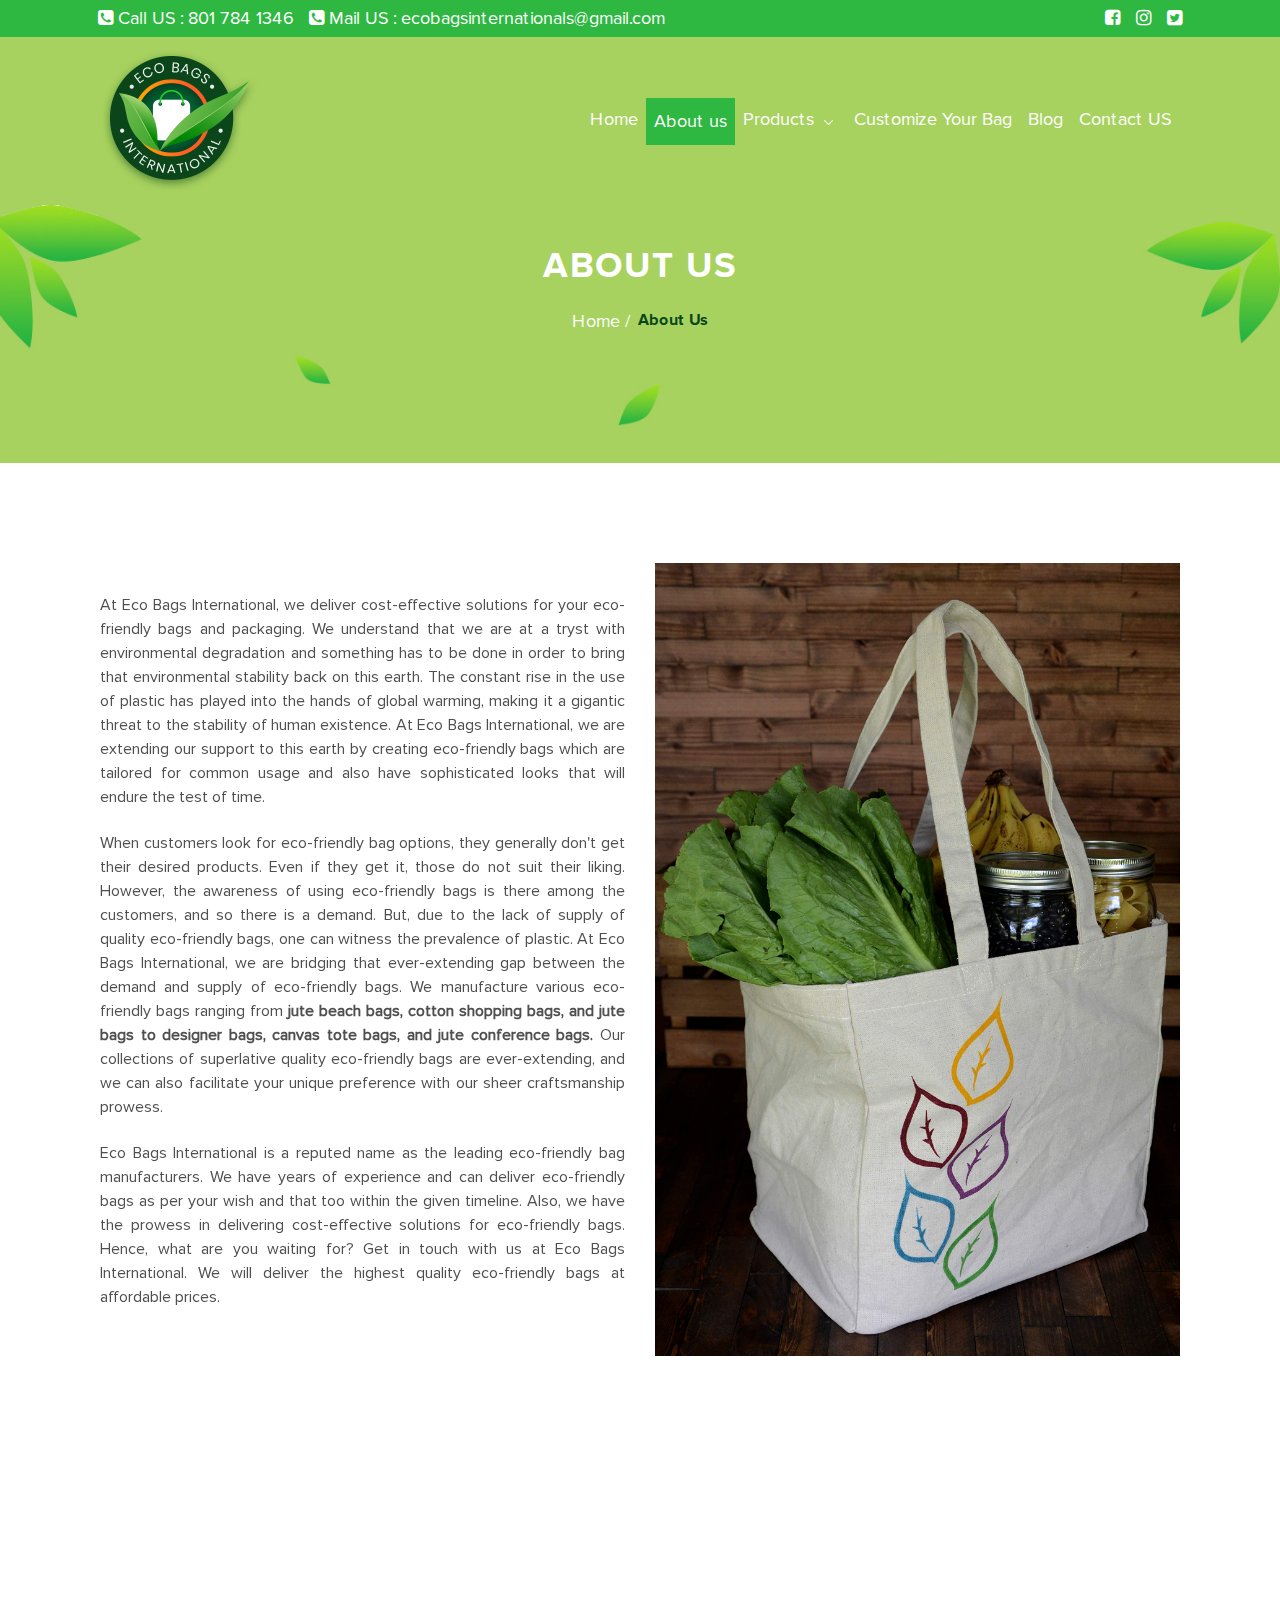
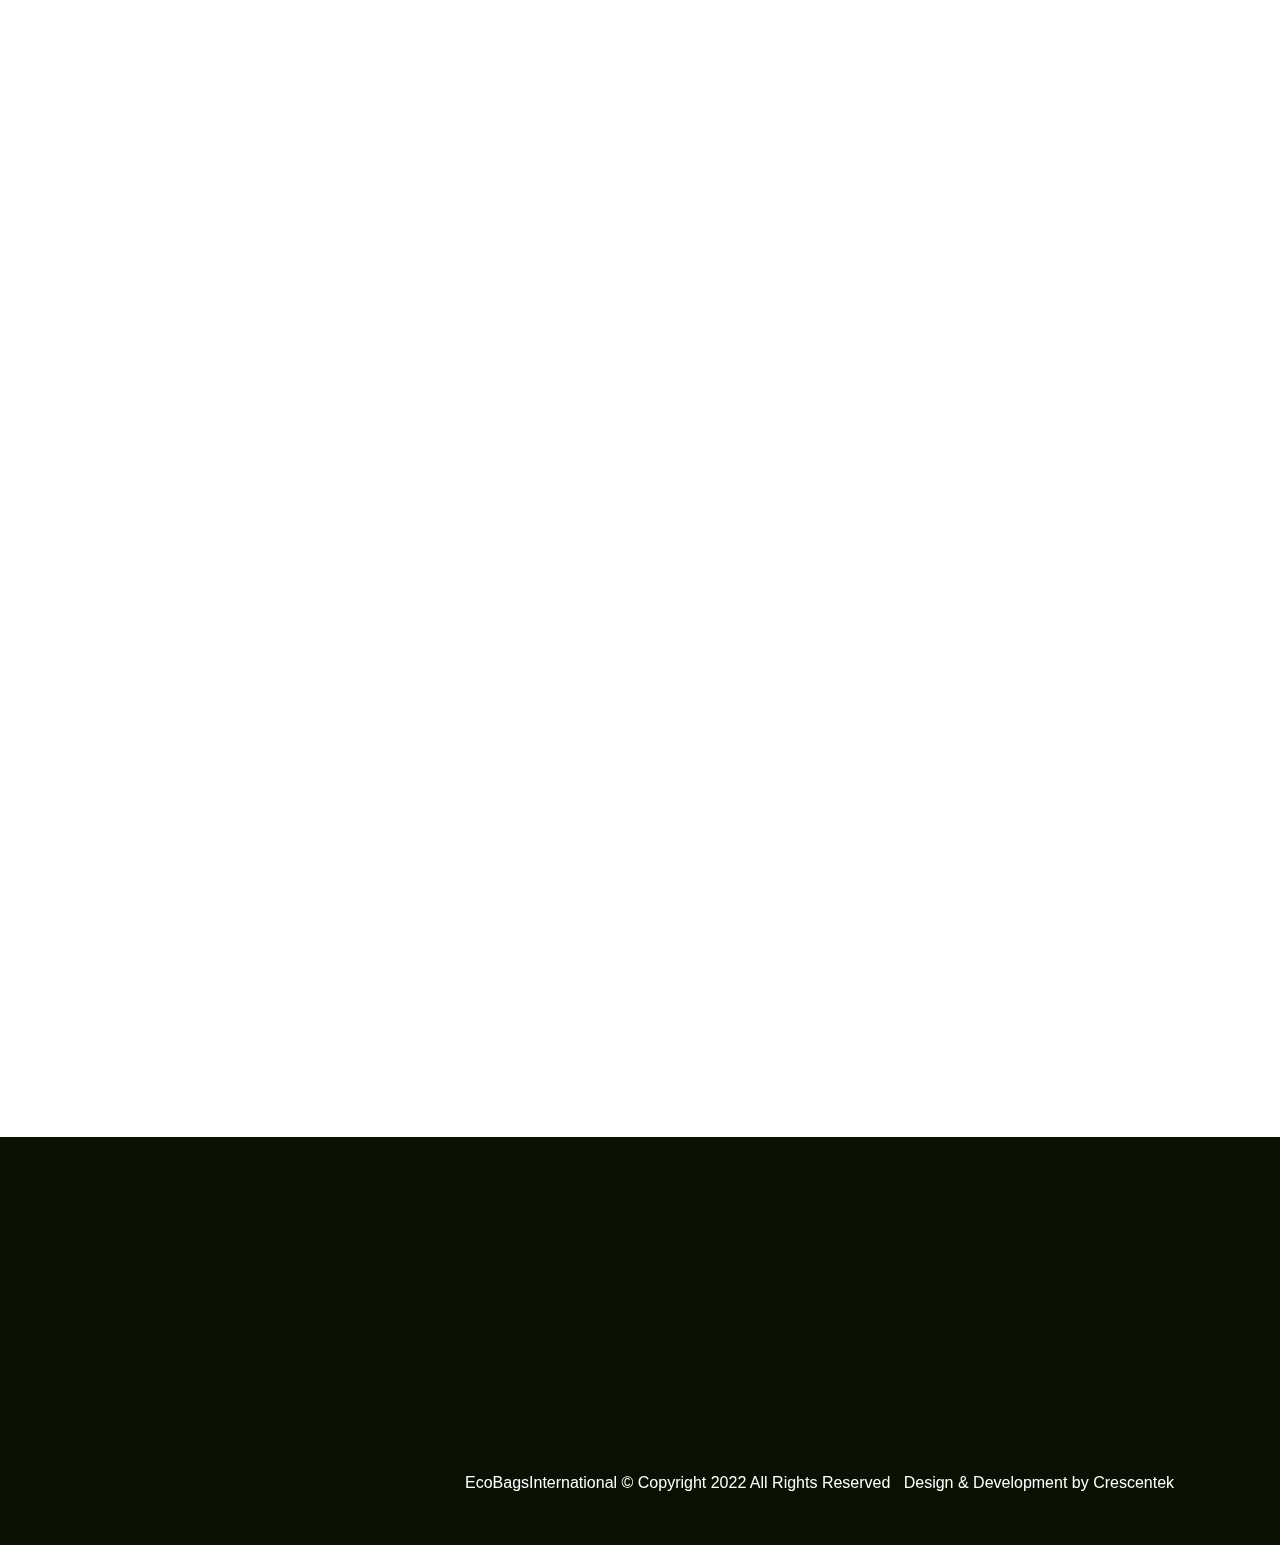
<file: about-us.html>
<!DOCTYPE html>
<html lang="en">

<head>
    <meta charset="UTF-8">
    <meta http-equiv="X-UA-Compatible" content="IE=edge">
    <meta name="viewport" content="width=device-width, initial-scale=1.0">
    <title>Eco Bags International</title>

    <meta charset="utf-8">
    <meta name="viewport" content="width=device-width, initial-scale=1">


    <link rel="stylesheet" href="https://cdnjs.cloudflare.com/ajax/libs/font-awesome/4.7.0/css/font-awesome.min.css">
    <link rel="stylesheet" type="text/css" href="css/aos.css">
    <link rel="stylesheet" type="text/css" href="css/slick.css">
    <link rel="stylesheet" type="text/css" href="css/bootstrap.min.css">
    <link rel="stylesheet" type="text/css" href="css/style.css">
</head>

<body>


    <!-- Social Navbar Start -->

    <div class="container-fluid nav-social-icon">
        <div class="container nav-social">
            <nav class="navbar navbar-expand-lg">
                <!-- Collapsible wrapper -->
                <div class="collapse navbar-collapse" id="navbarSupportedContent">
                    <!-- Left links -->
                    <ul class="navbar-nav me-auto mb-2 mb-lg-0">
                        <li class="nav-item">
                            <a class="nav-link" href="#"><i class="fa fa-phone-square"></i> Call US : 801 784 1346 </a>
                        </li>
                        <li class="nav-item">
                            <a class="nav-link" href="#"><i class="fa fa-phone-square"></i> Mail US :
                                ecobagsinternationals@gmail.com </a>
                        </li>
                    </ul>
                    <!-- Left links -->
                </div>
                <!-- Collapsible wrapper -->
                <!-- Right elements -->
                <div class="d-flex align-items-center">
                    <ul class="navbar-nav me-auto mb-2 mb-lg-0">
                        <li class="nav-item">
                            <a class="nav-link" href="https://www.facebook.com" target="_blank"><i
                                    class="fa fa-facebook-square"></i></a>
                        </li>
                        <li class="nav-item">
                            <a class="nav-link" href="https://www.instagram.com" target="_blank"><i
                                    class="fa fa-instagram"></i></a>
                        </li>
                        <li class="nav-item">
                            <a class="nav-link" href="https://twitter.com/i/flow/login" target="_blank"><i
                                    class="fa fa-twitter-square"></i></a>
                        </li>
                    </ul>
                </div>
                <!-- Right elements -->
            </nav>
        </div>
    </div>

    <!-- Social Navbar End -->


    <!-- Header Start -->

    <div class="container-fluid cstm-head">
        <div class="container nav-1">
            <nav class="navbar navbar-expand-lg navbar-light">
                <a class="navbar-brand" href="#"><img src="images/logo.png"></a>
                <button class="navbar-toggler" type="button" data-toggle="collapse" data-target="#navbarNav"
                    aria-controls="navbarNav" aria-expanded="false" aria-label="Toggle navigation">
                    <span class="navbar-toggler-icon"></span>
                </button>
                <div class="collapse navbar-collapse justify-content-end" id="navbarNav">
                    <ul class="navbar-nav">
                        <li class="nav-item">
                            <a class="nav-link menu1" href="index.html">Home</a>
                        </li>
                        <li class="nav-item">
                            <a class="nav-link active menu2" href="about-us.html">About us</a>
                        </li>
                        <!-- <li class="nav-item">
                            <div class="dropdown">
                                <a class="nav-link menu3 dropbtn" href="products.html">Products
                                    <span><img src="images/caret.png"></span>
                                </a>
                                <div class="dropdown-content">
                                    <a href="#">Jute Bags</a>
                                    <a href="#">Cotton Bags</a>
                                    <a href="#">Canvas Bags</a>
                                    <a href="#">Juco Bags</a>
                                </div>
                            </div>
                        </li> -->
                        <li class="nav-item dropdown">
                            <!-- <a class="nav-link dropdown-toggle" href="products.html" id="navbarDropdownMenuLink" role="button" data-toggle="dropdown" aria-haspopup="true" aria-expanded="false"> Products </a> -->
                            <a class="nav-link menu3 dropbtn" href="products.html">Products
                                <span><img src="images/caret.png"></span>
                            </a>
                            <ul class="dropdown-menu" aria-labelledby="navbarDropdownMenuLink">
                                <li class="dropdown-submenu"><a class="dropdown-item dropdown-toggle"
                                        href="product-detail-jute-bags.html">Jute Bags</a>
                                    <ul class="dropdown-menu">
                                        <li><a class="dropdown-item" href="product-detail-jute-wine-bags.html">Jute Wine
                                                Bags</a></li>
                                        <li><a class="dropdown-item" href="#">Jute Promotional Bags</a></li>
                                        <li><a class="dropdown-item" href="#">Jute Conference Bags</a></li>
                                        <li><a class="dropdown-item" href="#">Jute Beach Bags</a></li>
                                        <li><a class="dropdown-item" href="#">Jute Drawstring Bags</a></li>
                                        <li><a class="dropdown-item" href="#">Floral Jute Bags</a></li>
                                        <li><a class="dropdown-item" href="#">Zipper Jute Bags</a></li>
                                        <li><a class="dropdown-item" href="#">Jute Carry Bags</a></li>
                                        <li><a class="dropdown-item" href="#">Jute Drawstring Pouch</a></li>
                                        <li><a class="dropdown-item" href="#">Jute Laptop Bags</a></li>
                                        <li><a class="dropdown-item" href="#">Jute Lunch Bags</a></li>
                                        <li><a class="dropdown-item" href="#">Jute Shopping Bags</a></li>
                                        <li><a class="dropdown-item" href="#">Small Jute Bags</a></li>
                                        <li><a class="dropdown-item" href="#">Printed Jute Bags</a></li>
                                        <li><a class="dropdown-item" href="#">Jute Gift Bags</a></li>
                                        <li><a class="dropdown-item" href="#">Fancy Jute Bags</a></li>
                                        <li><a class="dropdown-item" href="#">Plain Jute Bags</a></li>
                                        <li><a class="dropdown-item" href="#">Jute Potli Bags</a></li>
                                    </ul>
                                </li>
                                <li class="dropdown-submenu"><a class="dropdown-item dropdown-toggle"
                                        href="http://google.com">Cotton Bags</a>
                                    <ul class="dropdown-menu">
                                        <li><a class="dropdown-item" href="#">Cotton Tote Bags</a></li>
                                        <li><a class="dropdown-item" href="#">Cotton Shopping Bags</a></li>
                                        <li><a class="dropdown-item" href="#">Cotton Beach Bags</a></li>
                                        <li><a class="dropdown-item" href="#">Cotton Laptop Bags</a></li>
                                        <li><a class="dropdown-item" href="#">Cotton Personalized Bags</a></li>
                                        <li><a class="dropdown-item" href="#">Cotton Printed Bags</a></li>
                                        <li><a class="dropdown-item" href="#">Cotton Pouch Bags</a></li>
                                        <li><a class="dropdown-item" href="#">Cotton Grocery Bags</a></li>
                                    </ul>
                                </li>
                                <li class="dropdown-submenu"><a class="dropdown-item dropdown-toggle"
                                        href="http://google.com">Canvas Bags</a>
                                    <ul class="dropdown-menu">
                                        <li><a class="dropdown-item" href="#">Canvas Tote Bags</a></li>
                                        <li><a class="dropdown-item" href="#">Canvas Bags</a></li>
                                        <li><a class="dropdown-item" href="#">Canvas Tote Bags For Women</a></li>
                                    </ul>
                                </li>
                                <li class="dropdown-submenu"><a class="dropdown-item dropdown-toggle"
                                        href="http://google.com">Juco Bags</a>
                                    <ul class="dropdown-menu">
                                        <li><a class="dropdown-item" href="#">Juco Shopping Bags</a></li>
                                        <li><a class="dropdown-item" href="#">Juco Bags</a></li>
                                    </ul>
                                </li>
                            </ul>
                        </li>
                        <li class="nav-item">
                            <a class="nav-link menu3" href="customize-bags.html">Customize Your Bag</a>
                        </li>
                        <li class="nav-item">
                            <a class="nav-link menu4" href="blog.html">Blog</a>
                        </li>
                        <li class="nav-item">
                            <a class="nav-link menu5" href="contact.html">Contact US</a>
                        </li>
                    </ul>
                </div>
            </nav>
        </div>
    </div>

    <!-- Header End -->


    <!-- Banner Image Start -->

    <div class="cstm-about inner-page-banner">
        <div class="container">
            <div class="inner-banner-content">
                <h2 class="small-banner-title">
                    About Us
                </h2>
                <nav>
                    <ul class="breadcrumb">
                        <a href="index.html">
                            <li class="breadcrumb-item">Home / </li>
                        </a>
                        <li class="breadcrumb-item active" aria-current="page">&nbsp; About Us</li>
                    </ul>
                </nav>
            </div>
        </div>
    </div>

    <!-- Banner Image End -->


    <!-- Image With Text Start -->

    <div class="container-fluid about-imgwithtext">
        <div class="container about-sub-imgwithtext">
            <div class="cstm-about-imgwithtext-img-text">
                <div class="cstm-about-imgwithtext-text" data-aos="fade-left">
                    <div class="cstm-about-text">
                        <p>At Eco Bags International, we deliver cost-effective solutions for your eco-friendly bags and
                            packaging. We understand that we are at a tryst with environmental degradation and something
                            has to be done in order to bring that environmental stability back on this earth. The
                            constant rise in the use of plastic has played into the hands of global warming, making it a
                            gigantic threat to the stability of human existence. At Eco Bags International, we are
                            extending our support to this earth by creating eco-friendly bags which are tailored for
                            common usage and also have sophisticated looks that will endure the test of time.</p>
                        <p>When customers look for eco-friendly bag options, they generally don't get their desired
                            products. Even if they get it, those do not suit their liking. However, the awareness of
                            using eco-friendly bags is there among the customers, and so there is a demand. But, due to
                            the lack of supply of quality eco-friendly bags, one can witness the prevalence of plastic.
                            At Eco Bags International, we are bridging that ever-extending gap between the demand and
                            supply of eco-friendly bags. We manufacture various eco-friendly bags ranging from <b>jute
                                beach bags, cotton shopping bags, and jute bags to designer bags, canvas tote bags, and
                                jute
                                conference bags.</b> Our collections of superlative quality eco-friendly bags are
                            ever-extending, and we can also facilitate your unique preference with our sheer
                            craftsmanship prowess.</p>
                        <p>Eco Bags International is a reputed name as the leading eco-friendly bag manufacturers. We
                            have years of experience and can deliver eco-friendly bags as per your wish and that too
                            within the given timeline. Also, we have the prowess in delivering cost-effective solutions
                            for eco-friendly bags. Hence, what are you waiting for? Get in touch with us at Eco Bags
                            International. We will deliver the highest quality eco-friendly bags at affordable prices.
                        </p>
                    </div>
                </div>
                <div class="cstm-about-imgwithtext-img" data-aos="zoom-in">
                    <div class="cstm-about-img">
                        <img src="images/about-imgtext1.jpg">
                    </div>
                </div>
            </div>
        </div>
    </div>

    <!-- Image With Text End -->





    <!-- Company Detail Start -->

    <div class="container-fluid cstm-about-company-detail">
        <div class="container cstm-about-sub-company-detail">
            <div class="cstm-about-company-detail-section">
                <div class="row">
                    <div class="col-md-3 cstm-about-company-detail-col-img" data-aos="fade-left">
                        <div class="cstm-about-company-detail-img">
                            <img src="images/about-imgtext2.jpg" style="width:100px;">
                        </div>
                    </div>
                    <div class="col-md-9 cstm-about-company-detail-col-content" data-aos="fade-right">
                        <div class="cstm-about-company-detail-content">
                            <h5>Why US</h5>
                            <p>At Eco Bags International, we are your go-to choice when it comes to availing yourself of
                                the best in quality eco-friendly bags. We help you to extend your arms in support of
                                environmental sustenance. The ever-growing usage of plastic and polythene bags is posing
                                a huge threat to human existence on earth, which we can counter by switching to organic
                                choices. Bags are one of the biggest contributors to this ever-rising plastic usage.
                                But, now, it is time for a shift with eco-friendly bags from the leading manufacturers,
                                Eco Bags International.</p>
                        </div>
                    </div>
                </div>
                <div class="row">
                    <div class="col-md-9 cstm-about-company-detail-col-content" data-aos="fade-left">
                        <div class="cstm-about-company-detail-content text-right">
                            <h5>We Offer the Best Eco-Friendly Bags</h5>
                            <p>At Eco Bags International, you will only find those bags which are of great quality. As a
                                quality, we don't refer only to the craftsmanship, but also, to the raw material used
                                while manufacturing the bags which in this case is jute and pure cotton. We use the best
                                raw and organic materials to crafts some of the most sophisticated-looking eco-friendly
                                bags that you can ever get. We are a renowned producer of eco-friendly bags, and
                                therefore, you can trust us to get your wish fulfilled.</p>
                        </div>
                    </div>
                    <div class="col-md-3 cstm-about-company-detail-col-img" data-aos="fade-right">
                        <div class="cstm-about-company-detail-img">
                            <img src="images/about-imgtext3.jpg" style="width:100px;">
                        </div>
                    </div>
                </div>
                <div class="row">
                    <div class="col-md-3 cstm-about-company-detail-col-img" data-aos="fade-left">
                        <div class="cstm-about-company-detail-img">
                            <img src="images/about-imgtext4.jpg" style="width:100px;">
                        </div>
                    </div>
                    <div class="col-md-9 cstm-about-company-detail-col-content" data-aos="fade-right">
                        <div class="cstm-about-company-detail-content">
                            <h5>Superior Craftsmanship</h5>
                            <p>Nowadays, most customers are looking to use bags that look scintillating. At Eco Bags
                                International, we create eco-friendly which reflects the superiority of our
                                craftsmanship. Our crafted bags designed in a compelling manner and will go with your
                                attire stupendously. We are the only destination where you can get sophisticated
                                solutions for your eco-friendly bags. Our craftsmen have years of experience, and they
                                understand how to execute their trade and skill with prowess. Because of their superior
                                skills, Eco Bags International has gained a superior reputation in the market as one of
                                the top eco-friendly bag manufacturers.</p>
                        </div>
                    </div>
                </div>
                <div class="row">
                    <div class="col-md-9 cstm-about-company-detail-col-content" data-aos="fade-left">
                        <div class="cstm-about-company-detail-content text-right">
                            <h5>Affordable Prices</h5>
                            <p>Generally, customers of eco-friendly bags do not associate terms like affordable and
                                cost-effective with eco-friendly bags. But, with Eco Bags International, your conception
                                will change because from use, you will get eco-friendly and organic bags at affordable
                                prices. Don't worry about the quality because this is one thing with which we cannot
                                compromise.</p>
                        </div>
                    </div>
                    <div class="col-md-3 cstm-about-company-detail-col-img" data-aos="fade-right">
                        <div class="cstm-about-company-detail-img">
                            <img src="images/about-imgtext5.jpg" style="width:100px;">
                        </div>
                    </div>
                </div>
                <div class="row">
                    <div class="col-md-3 cstm-about-company-detail-col-img" data-aos="fade-left">
                        <div class="cstm-about-company-detail-img">
                            <img src="images/about-imgtext6.jpg" style="width:100px;">
                        </div>
                    </div>
                    <div class="col-md-9 cstm-about-company-detail-col-content" data-aos="fade-right">
                        <div class="cstm-about-company-detail-content">
                            <h5>We Offer a Wide Range of Products</h5>
                            <p>While purchasing eco-friendly bags, customers want to see a plethora of options before
                                making up their minds. At Eco Bags International, you will get exactly that. We have a
                                wide range of choices when it comes to organic bags, and you can rest assured all those
                                bags are affordable and possess the high-quality materials and craftsmanship of Eco Bags
                                International.</p>
                        </div>
                    </div>
                </div>
            </div>
        </div>
    </div>

    <!-- Company Detail End -->









    <!-- Cstm Footer Start -->

    <footer>
        <div class="container-fluid cstm-main-footer">
            <div class="container cstm-sub-footer">
                <div class="row">
                    <div class="col-md-4 logo-content-social" data-aos="fade-left">
                        <div class="logo-content-social-logo">
                            <img class="logo-content-social-logo-img" src="images/logo.png">
                        </div>
                        <div class="logo-content-social-content">
                            <p>Lorem Ipsum is simply dummy text of the printing and typesetting industry. Lorem Ipsum
                                has been the industry's standard dummy text ever since the 1500s, when an unknown
                                printer took a galley of type and scrambled it to make a type specimen book.</p>
                        </div>
                        <div class="logo-content-social-icon">
                            <img class="logo-content-social-icon-img" src="images/footer-social.png">
                        </div>
                    </div>
                    <div class="col-md-8 contact-address-important-links">
                        <div class="row">
                            <div class="col-md-6 contact-address" data-aos="fade-down">
                                <div class="contact-address-heading">
                                    <h4>Contact Details</h4>
                                </div>
                                <div class="contact-address-desc">
                                    <div class="contact-address-desc-sub-head">
                                        <h5>Office :</h5>
                                        <p>RAIKVA, Unit-3B, 5th Floor
                                            3A, Ram Mohan Mullick Garden Lane
                                            Kolkata-700010 (INDIA)</p>
                                    </div>
                                    <div class="contact-address-desc-sub-head">
                                        <h5>Phone :</h5>
                                        <p>(+91) 801 784 1346</p>
                                    </div>
                                    <div class="contact-address-desc-sub-head">
                                        <h5>Mail :</h5>
                                        <p>ecobagsinternationals@gmail.com</p>
                                    </div>
                                </div>
                            </div>
                            <div class="col-md-6 important-links" data-aos="fade-right">
                                <div class="important-links-heading">
                                    <h4>Important Links</h4>
                                </div>
                                <div class="important-links-data">
                                    <ul>
                                        <li><a>Terms & Conditions</a></li>
                                        <li><a>Enquiry Form</a></li>
                                        <li><a>FAQs</a></li>
                                        <li><a>Profile</a></li>
                                        <li><a>Contact</a></li>
                                        <li><a>Site Map</a></li>
                                        <li><a>LEI Certificate</a></li>
                                    </ul>
                                </div>
                            </div>
                        </div>
                        <div class="contact-address-important-links-main-copy">
                            <div class="contact-address-important-links-copy-1">EcoBagsInternational © Copyright 2022
                                All Rights Reserved </div>&nbsp;&nbsp;&nbsp;
                            <div class="contact-address-important-links-copy-2">Design & Development by Crescentek</div>
                        </div>
                    </div>
                </div>
            </div>
        </div>
    </footer>

    <!-- Cstm Footer End -->


    <script src="js/jquery.js"></script>
    <script src="js/slick.js"></script>
    <script src="js/bootstrap.min.js"></script>
    <script src="js/aos.js"></script>
    <script src="js/script.js"></script>


</body>

</html>
</file>
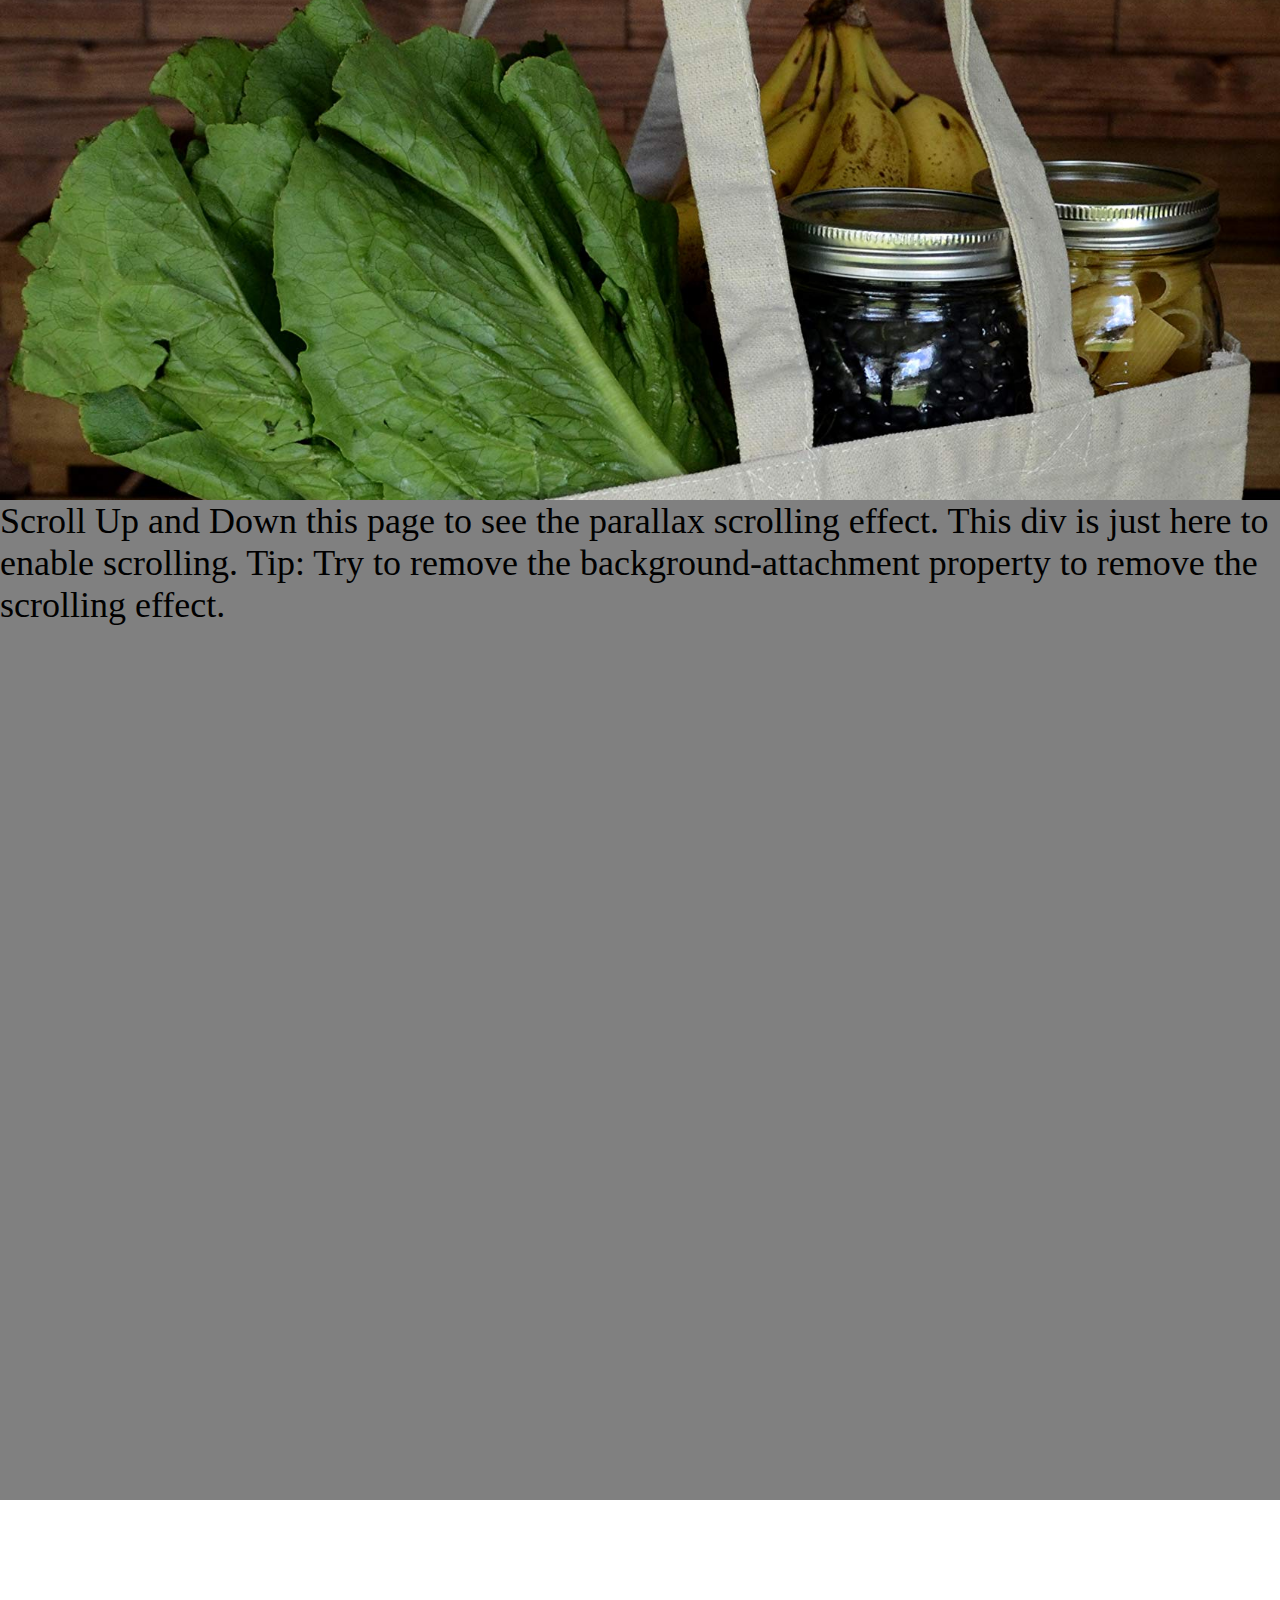
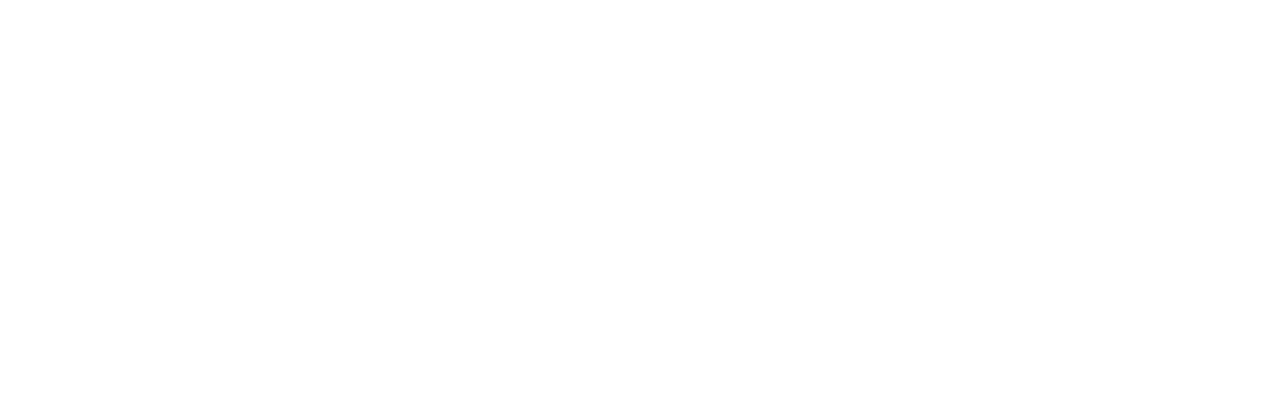
<file: all-practice.html>
<!DOCTYPE html>
<html lang="en">

<head>
    <meta name="viewport" content="width=device-width, initial-scale=1">

    <style>
        body {
            margin: 0;
            padding: 0;
        }

        .container-fluid.cstm-parallax-effect-main-section {
            padding: 0;
        }

        .parallax {
            /* The image used */
            background-image: url('../images/about-imgtext1.jpg');

            /* Full height */
            min-height: 500px;

            /* Create the parallax scrolling effect */
            background-attachment: fixed;
            background-position: center;
            background-repeat: no-repeat;
            background-size: cover;
        }
    </style>

</head>

<body>

    <!-- Parallax Effect Start -->

    <div class="container-fluid cstm-parallax-effect-main-section">
        <div class="parallax"></div>
        <div style="height:1000px;background-color:gray;font-size:36px">
            Scroll Up and Down this page to see the parallax scrolling effect.
            This div is just here to enable scrolling.
            Tip: Try to remove the background-attachment property to remove the scrolling effect.
        </div>
        <div class="parallax"></div>
    </div>

    <!-- Parallax Effect End -->


</body>

</html>
</file>
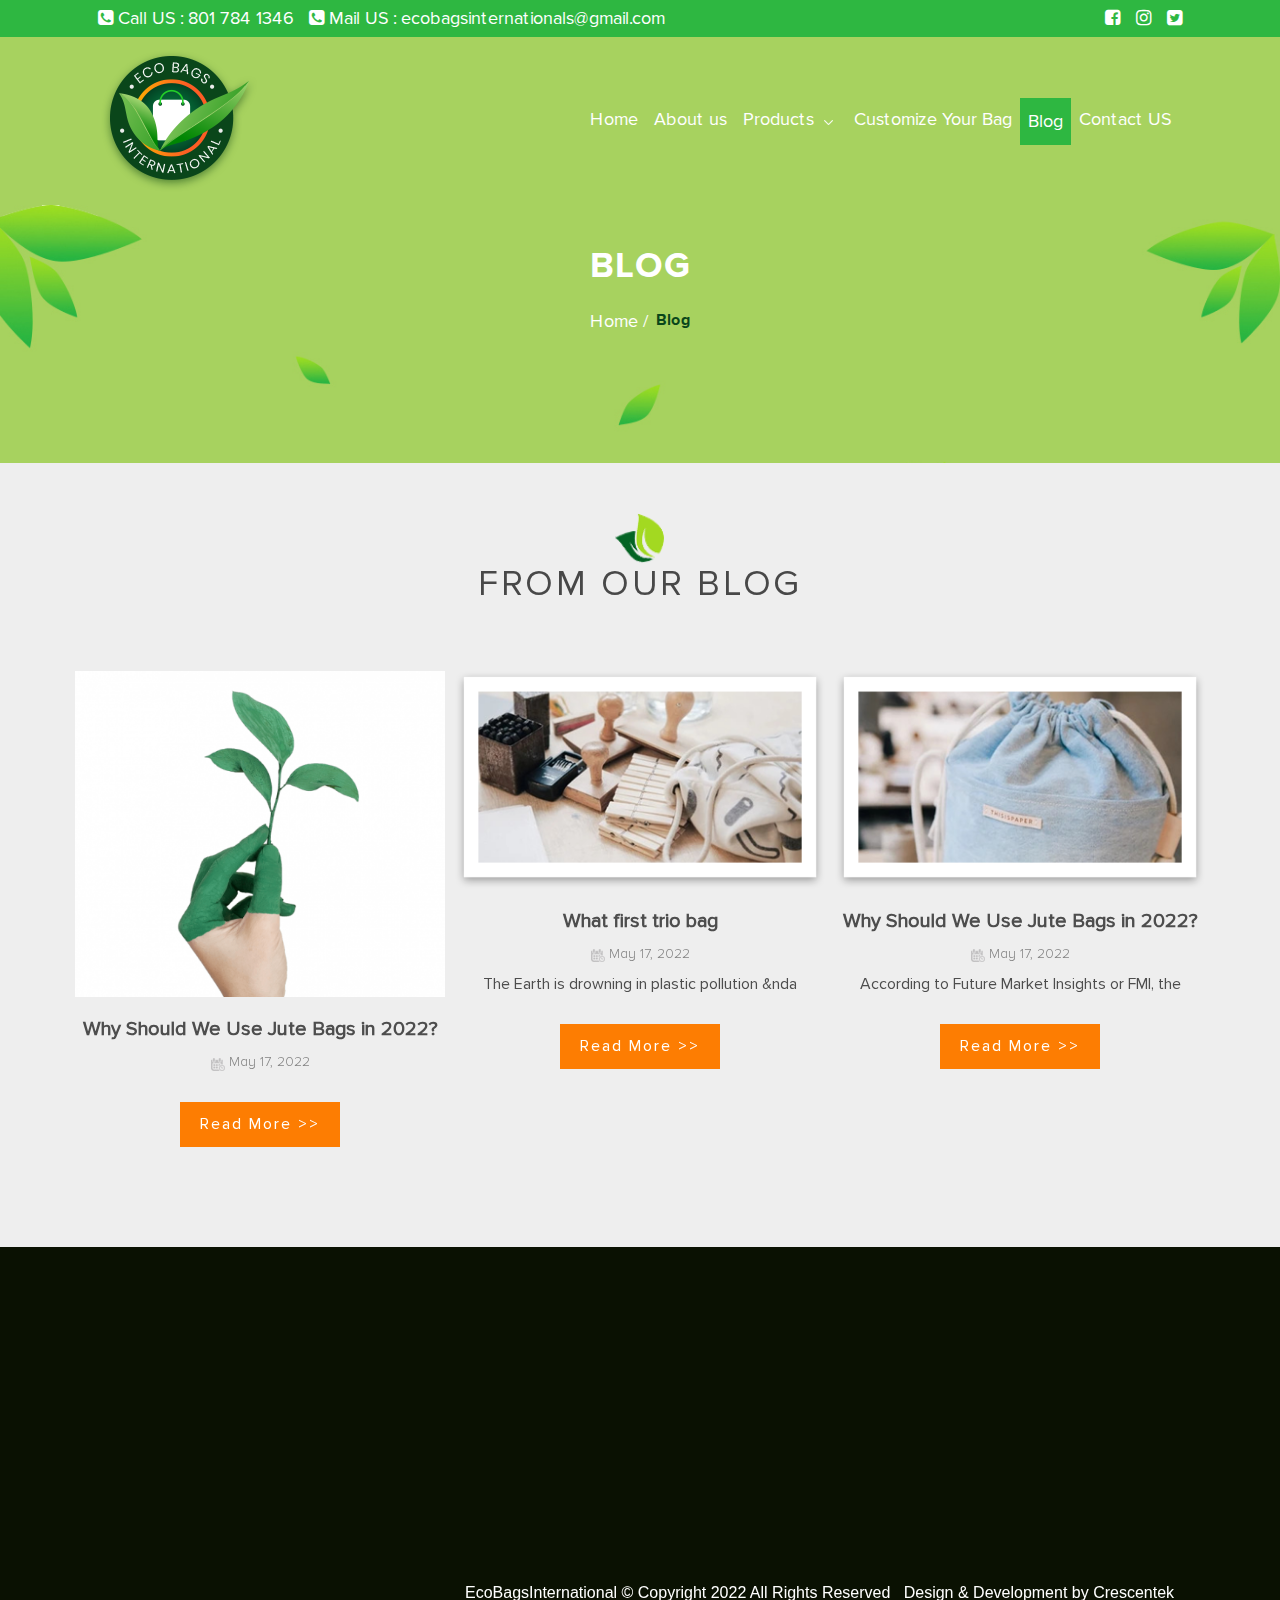
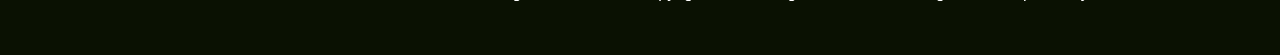
<file: blog.html>
<!DOCTYPE html>
<html lang="en">

<head>
    <meta charset="UTF-8">
    <meta http-equiv="X-UA-Compatible" content="IE=edge">
    <meta name="viewport" content="width=device-width, initial-scale=1.0">
    <title>Eco Bags International</title>

    <meta charset="utf-8">
    <meta name="viewport" content="width=device-width, initial-scale=1">


    <link rel="stylesheet" href="https://cdnjs.cloudflare.com/ajax/libs/font-awesome/4.7.0/css/font-awesome.min.css">
    <link rel="stylesheet" type="text/css" href="css/slick.css">
    <link rel="stylesheet" type="text/css" href="css/bootstrap.min.css">
    <link rel="stylesheet" type="text/css" href="css/aos.css">
    <link rel="stylesheet" type="text/css" href="css/style.css">
</head>

<body>


    <!-- Social Navbar Start -->

    <div class="container-fluid nav-social-icon">
        <div class="container nav-social">
            <nav class="navbar navbar-expand-lg">
                <!-- Collapsible wrapper -->
                <div class="collapse navbar-collapse" id="navbarSupportedContent">
                    <!-- Left links -->
                    <ul class="navbar-nav me-auto mb-2 mb-lg-0">
                        <li class="nav-item">
                            <a class="nav-link" href="#"><i class="fa fa-phone-square"></i> Call US : 801 784 1346 </a>
                        </li>
                        <li class="nav-item">
                            <a class="nav-link" href="#"><i class="fa fa-phone-square"></i> Mail US :
                                ecobagsinternationals@gmail.com </a>
                        </li>
                    </ul>
                    <!-- Left links -->
                </div>
                <!-- Collapsible wrapper -->
                <!-- Right elements -->
                <div class="d-flex align-items-center">
                    <ul class="navbar-nav me-auto mb-2 mb-lg-0">
                        <li class="nav-item">
                            <a class="nav-link" href="https://www.facebook.com" target="_blank"><i
                                    class="fa fa-facebook-square"></i></a>
                        </li>
                        <li class="nav-item">
                            <a class="nav-link" href="https://www.instagram.com" target="_blank"><i
                                    class="fa fa-instagram"></i></a>
                        </li>
                        <li class="nav-item">
                            <a class="nav-link" href="https://twitter.com/i/flow/login" target="_blank"><i
                                    class="fa fa-twitter-square"></i></a>
                        </li>
                    </ul>
                </div>
                <!-- Right elements -->
            </nav>
        </div>
    </div>

    <!-- Social Navbar End -->


    <!-- Header Start -->

    <div class="container-fluid cstm-head">
        <div class="container nav-1">
            <nav class="navbar navbar-expand-lg navbar-light">
                <a class="navbar-brand" href="#"><img src="images/logo.png"></a>
                <button class="navbar-toggler" type="button" data-toggle="collapse" data-target="#navbarNav"
                    aria-controls="navbarNav" aria-expanded="false" aria-label="Toggle navigation">
                    <span class="navbar-toggler-icon"></span>
                </button>
                <div class="collapse navbar-collapse justify-content-end" id="navbarNav">
                    <ul class="navbar-nav">
                        <li class="nav-item">
                            <a class="nav-link menu1" href="index.html">Home</a>
                        </li>
                        <li class="nav-item">
                            <a class="nav-link menu2" href="about-us.html">About us</a>
                        </li>
                        <!-- <li class="nav-item">
                            <div class="dropdown">
                                <a class="nav-link menu3 dropbtn" href="products.html">Products
                                    <span><img src="images/caret.png"></span>
                                </a>
                                <div class="dropdown-content">
                                    <a href="#">Jute Bags</a>
                                    <a href="#">Cotton Bags</a>
                                    <a href="#">Canvas Bags</a>
                                    <a href="#">Juco Bags</a>
                                </div>
                            </div>
                        </li> -->
                        <li class="nav-item dropdown">
                            <!-- <a class="nav-link dropdown-toggle" href="products.html" id="navbarDropdownMenuLink" role="button" data-toggle="dropdown" aria-haspopup="true" aria-expanded="false"> Products </a> -->
                            <a class="nav-link menu3 dropbtn" href="products.html">Products
                                <span><img src="images/caret.png"></span>
                            </a>
                            <ul class="dropdown-menu" aria-labelledby="navbarDropdownMenuLink">
                                <li class="dropdown-submenu"><a class="dropdown-item dropdown-toggle" href="product-detail-jute-bags.html">Jute Bags</a>
                                    <ul class="dropdown-menu">
                                        <li><a class="dropdown-item" href="product-detail-jute-wine-bags.html">Jute Wine Bags</a></li>
                                        <li><a class="dropdown-item" href="#">Jute Promotional Bags</a></li>
                                        <li><a class="dropdown-item" href="#">Jute Conference Bags</a></li>
                                        <li><a class="dropdown-item" href="#">Jute Beach Bags</a></li>
                                        <li><a class="dropdown-item" href="#">Jute Drawstring Bags</a></li>
                                        <li><a class="dropdown-item" href="#">Floral Jute Bags</a></li>
                                        <li><a class="dropdown-item" href="#">Zipper Jute Bags</a></li>
                                        <li><a class="dropdown-item" href="#">Jute Carry Bags</a></li>
                                        <li><a class="dropdown-item" href="#">Jute Drawstring Pouch</a></li>
                                        <li><a class="dropdown-item" href="#">Jute Laptop Bags</a></li>
                                        <li><a class="dropdown-item" href="#">Jute Lunch Bags</a></li>
                                        <li><a class="dropdown-item" href="#">Jute Shopping Bags</a></li>
                                        <li><a class="dropdown-item" href="#">Small Jute Bags</a></li>
                                        <li><a class="dropdown-item" href="#">Printed Jute Bags</a></li>
                                        <li><a class="dropdown-item" href="#">Jute Gift Bags</a></li>
                                        <li><a class="dropdown-item" href="#">Fancy Jute Bags</a></li>
                                        <li><a class="dropdown-item" href="#">Plain Jute Bags</a></li>
                                        <li><a class="dropdown-item" href="#">Jute Potli Bags</a></li>
                                    </ul>
                                </li>
                                <li class="dropdown-submenu"><a class="dropdown-item dropdown-toggle" href="http://google.com">Cotton Bags</a>
                                    <ul class="dropdown-menu">
                                        <li><a class="dropdown-item" href="#">Cotton Tote Bags</a></li>
                                        <li><a class="dropdown-item" href="#">Cotton Shopping Bags</a></li>
                                        <li><a class="dropdown-item" href="#">Cotton Beach Bags</a></li>
                                        <li><a class="dropdown-item" href="#">Cotton Laptop Bags</a></li>
                                        <li><a class="dropdown-item" href="#">Cotton Personalized Bags</a></li>
                                        <li><a class="dropdown-item" href="#">Cotton Printed Bags</a></li>
                                        <li><a class="dropdown-item" href="#">Cotton Pouch Bags</a></li>
                                        <li><a class="dropdown-item" href="#">Cotton Grocery Bags</a></li>
                                    </ul>
                                </li>
                                <li class="dropdown-submenu"><a class="dropdown-item dropdown-toggle" href="http://google.com">Canvas Bags</a>
                                    <ul class="dropdown-menu">
                                        <li><a class="dropdown-item" href="#">Canvas Tote Bags</a></li>
                                        <li><a class="dropdown-item" href="#">Canvas Bags</a></li>
                                        <li><a class="dropdown-item" href="#">Canvas Tote Bags For Women</a></li>
                                    </ul>
                                </li>
                                <li class="dropdown-submenu"><a class="dropdown-item dropdown-toggle" href="http://google.com">Juco Bags</a>
                                    <ul class="dropdown-menu">
                                        <li><a class="dropdown-item" href="#">Juco Shopping Bags</a></li>
                                        <li><a class="dropdown-item" href="#">Juco Bags</a></li>
                                    </ul>
                                </li>
                            </ul>
                        </li>
                        <li class="nav-item">
                            <a class="nav-link menu3" href="customize-bags.html">Customize Your Bag</a>
                        </li>
                        <li class="nav-item">
                            <a class="nav-link active menu4" href="blog.html">Blog</a>
                        </li>
                        <li class="nav-item">
                            <a class="nav-link menu5" href="contact.html">Contact US</a>
                        </li>
                    </ul>
                </div>
            </nav>
        </div>
    </div>

    <!-- Header End -->


    <!-- Banner Image Start -->

    <div class="cstm-about inner-page-banner">
        <div class="container">
            <div class="inner-banner-content">
                <h2 class="small-banner-title">
                    Blog
                </h2>
                <nav>
                    <ul class="breadcrumb">
                        <a href="index.html">
                            <li class="breadcrumb-item">Home / </li>
                        </a>
                        <li class="breadcrumb-item active" aria-current="page">&nbsp; Blog</li>
                    </ul>
                </nav>
            </div>
        </div>
    </div>

    <!-- Banner Image End -->



    <!-- Blog Product Start -->

    <div class="container-fluid cstm-blog-products-sec">
        <div class="container cstm-blog-products-sub-sec">
            <div class="cstm-blog-products-sec-heading" data-aos="fade-down">
                <h4>From Our Blog</h4>
            </div>
            <div class="cstm-blog-products-sec-products">
                <div class="row">
                    <div class="col-md-4">
                        <div class="cstm-blog-products-sec-blog-img-detail" data-aos="fade-down">
                            <div class="cstm-blog-products-sec-blog-img">
                                <img src="images/blog/b1.png">
                            </div>
                            <div class="cstm-blog-products-sec-blog-detail">
                                <h4>Why Should We Use Jute Bags in 2022?</h4>
                                <div class="csmt-img-date">
                                    <img src="images/blog/blog_calendar.png">
                                    May 17, 2022
                                </div>
                                <a href="#" class="cstm-blog-products-sec-products-btn">Read More >> </a>
                            </div>
                        </div>
                    </div>
                    <div class="col-md-4">
                        <div class="cstm-blog-products-sec-blog-img-detail" data-aos="fade-down">
                            <div class="cstm-blog-products-sec-blog-img">
                                <img src="images/blog/b2.png">
                            </div>
                            <div class="cstm-blog-products-sec-blog-detail">
                                <h4>What first trio bag</h4>
                                <div class="csmt-img-date">
                                    <img src="images/blog/blog_calendar.png">
                                    May 17, 2022
                                </div>
                                <p>The Earth is drowning in plastic pollution &nda</p>
                                <a href="#" class="cstm-blog-products-sec-products-btn">Read More >> </a>
                            </div>
                        </div>
                    </div>
                    <div class="col-md-4">
                        <div class="cstm-blog-products-sec-blog-img-detail" data-aos="fade-down">
                            <div class="cstm-blog-products-sec-blog-img">
                                <img src="images/blog/b3.png">
                            </div>
                            <div class="cstm-blog-products-sec-blog-detail">
                                <h4>Why Should We Use Jute Bags in 2022?</h4>
                                <div class="csmt-img-date">
                                    <img src="images/blog/blog_calendar.png">
                                    May 17, 2022
                                </div>
                                <p>According to Future Market Insights or FMI, the</p>
                                <a href="#" class="cstm-blog-products-sec-products-btn">Read More >> </a>
                            </div>
                        </div>
                    </div>
                </div>
            </div>
        </div>
    </div>

    <!-- Blog Product End -->


















<!-- Cstm Footer Start -->

<footer>
    <div class="container-fluid cstm-main-footer">
        <div class="container cstm-sub-footer">
            <div class="row">
                <div class="col-md-4 logo-content-social" data-aos="fade-left">
                    <div class="logo-content-social-logo">
                        <img class="logo-content-social-logo-img" src="images/logo.png">
                    </div>
                    <div class="logo-content-social-content">
                        <p>Lorem Ipsum is simply dummy text of the printing and typesetting industry. Lorem Ipsum
                            has been the industry's standard dummy text ever since the 1500s, when an unknown
                            printer took a galley of type and scrambled it to make a type specimen book.</p>
                    </div>
                    <div class="logo-content-social-icon">
                        <img class="logo-content-social-icon-img" src="images/footer-social.png">
                    </div>
                </div>
                <div class="col-md-8 contact-address-important-links">
                    <div class="row">
                        <div class="col-md-6 contact-address" data-aos="fade-down">
                            <div class="contact-address-heading">
                                <h4>Contact Details</h4>
                            </div>
                            <div class="contact-address-desc">
                                <div class="contact-address-desc-sub-head">
                                    <h5>Office :</h5>
                                    <p>RAIKVA, Unit-3B, 5th Floor
                                        3A, Ram Mohan Mullick Garden Lane
                                        Kolkata-700010 (INDIA)</p>
                                </div>
                                <div class="contact-address-desc-sub-head">
                                    <h5>Phone :</h5>
                                    <p>(+91) 801 784 1346</p>
                                </div>
                                <div class="contact-address-desc-sub-head">
                                    <h5>Mail :</h5>
                                    <p>ecobagsinternationals@gmail.com</p>
                                </div>
                            </div>
                        </div>
                        <div class="col-md-6 important-links" data-aos="fade-right">
                            <div class="important-links-heading">
                                <h4>Important Links</h4>
                            </div>
                            <div class="important-links-data">
                                <ul>
                                    <li><a>Terms & Conditions</a></li>
                                    <li><a>Enquiry Form</a></li>
                                    <li><a>FAQs</a></li>
                                    <li><a>Profile</a></li>
                                    <li><a>Contact</a></li>
                                    <li><a>Site Map</a></li>
                                    <li><a>LEI Certificate</a></li>
                                </ul>
                            </div>
                        </div>
                    </div>
                    <div class="contact-address-important-links-main-copy">
                        <div class="contact-address-important-links-copy-1">EcoBagsInternational © Copyright 2022
                            All Rights Reserved </div>&nbsp;&nbsp;&nbsp;
                        <div class="contact-address-important-links-copy-2">Design & Development by Crescentek</div>
                    </div>
                </div>
            </div>
        </div>
    </div>
</footer>

<!-- Cstm Footer End -->


<script src="js/jquery.js"></script>
<script src="js/slick.js"></script>
<script src="js/bootstrap.min.js"></script>
<script src="js/aos.js"></script>
<script src="js/script.js"></script>


</body>

</html>
</file>
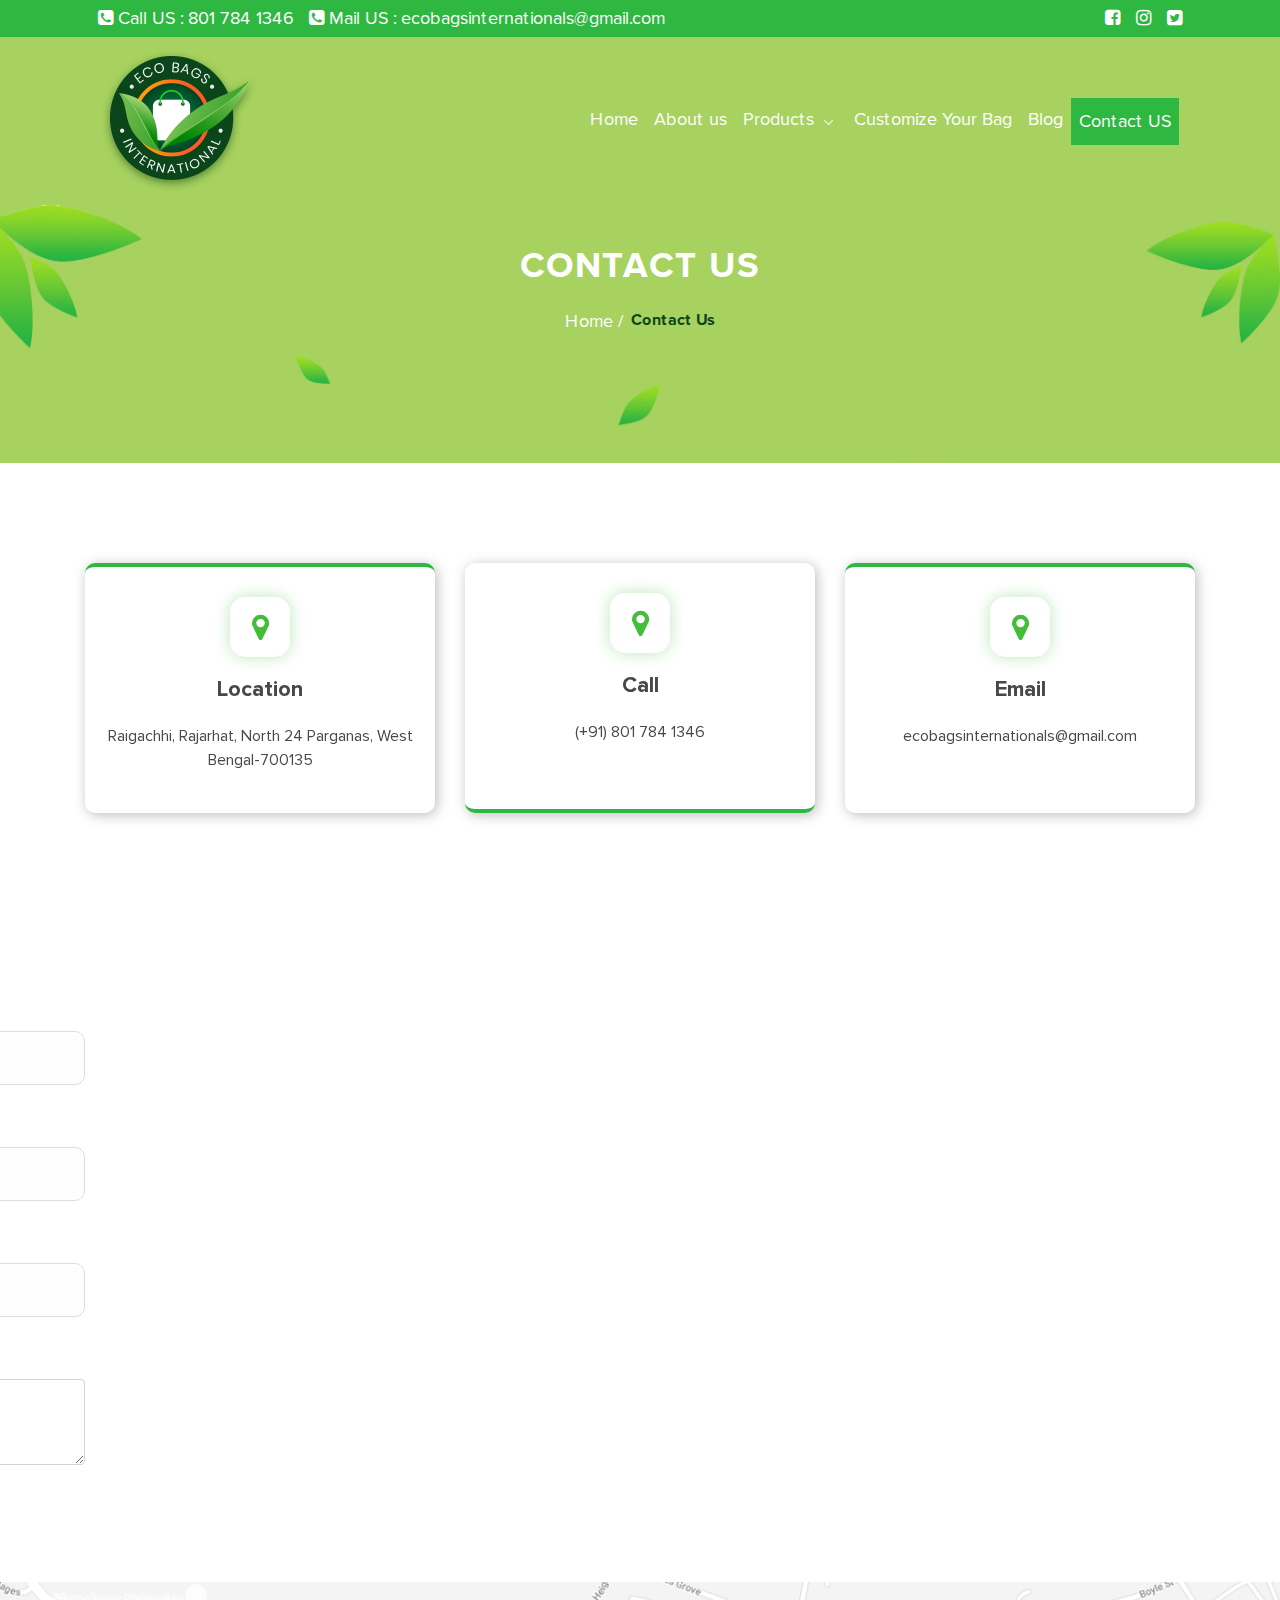
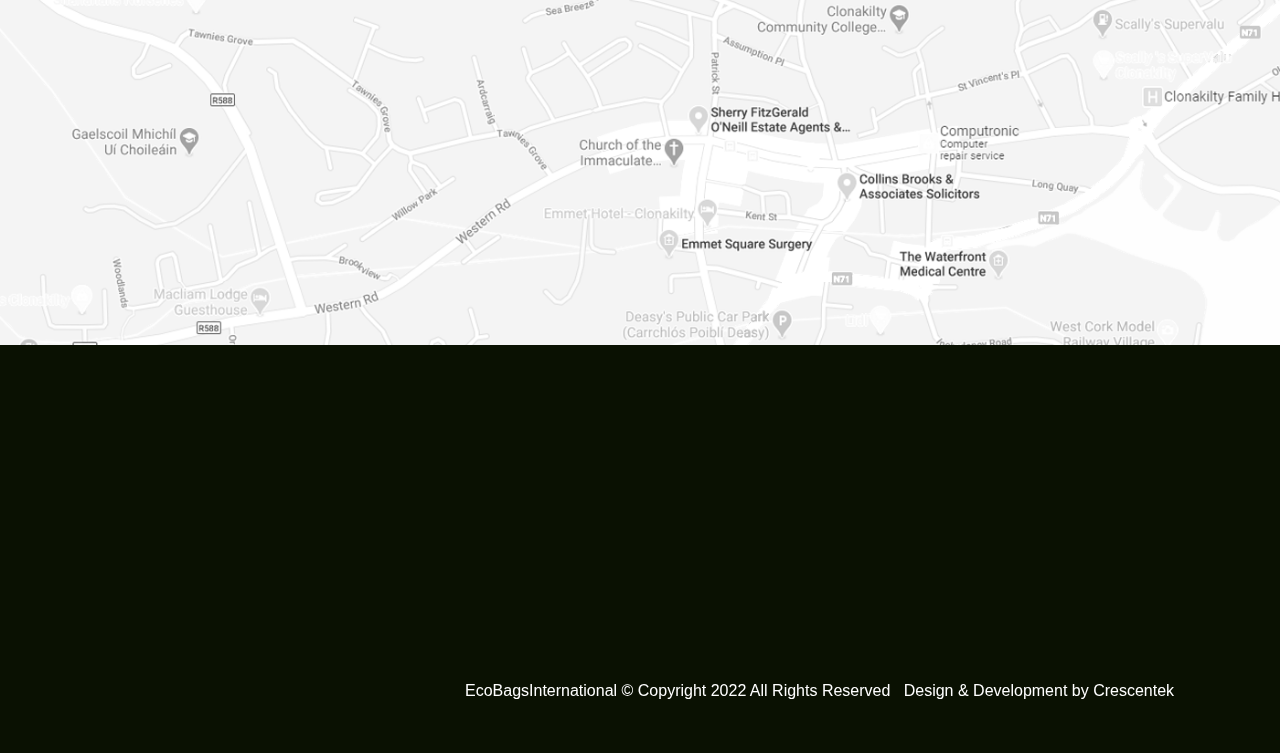
<file: contact.html>
<!DOCTYPE html>
<html lang="en">

<head>
    <meta charset="UTF-8">
    <meta http-equiv="X-UA-Compatible" content="IE=edge">
    <meta name="viewport" content="width=device-width, initial-scale=1.0">
    <title>Eco Bags International</title>

    <meta charset="utf-8">
    <meta name="viewport" content="width=device-width, initial-scale=1">


    <link rel="stylesheet" href="https://cdnjs.cloudflare.com/ajax/libs/font-awesome/4.7.0/css/font-awesome.min.css">
    <link rel="stylesheet" type="text/css" href="css/slick.css">
    <link rel="stylesheet" type="text/css" href="css/bootstrap.min.css">
    <link rel="stylesheet" type="text/css" href="css/aos.css">
    <link rel="stylesheet" type="text/css" href="css/style.css">
</head>

<body>


    <!-- Social Navbar Start -->

    <div class="container-fluid nav-social-icon">
        <div class="container nav-social">
            <nav class="navbar navbar-expand-lg">
                <!-- Collapsible wrapper -->
                <div class="collapse navbar-collapse" id="navbarSupportedContent">
                    <!-- Left links -->
                    <ul class="navbar-nav me-auto mb-2 mb-lg-0">
                        <li class="nav-item">
                            <a class="nav-link" href="#"><i class="fa fa-phone-square"></i> Call US : 801 784 1346 </a>
                        </li>
                        <li class="nav-item">
                            <a class="nav-link" href="#"><i class="fa fa-phone-square"></i> Mail US :
                                ecobagsinternationals@gmail.com </a>
                        </li>
                    </ul>
                    <!-- Left links -->
                </div>
                <!-- Collapsible wrapper -->
                <!-- Right elements -->
                <div class="d-flex align-items-center">
                    <ul class="navbar-nav me-auto mb-2 mb-lg-0">
                        <li class="nav-item">
                            <a class="nav-link" href="https://www.facebook.com" target="_blank"><i
                                    class="fa fa-facebook-square"></i></a>
                        </li>
                        <li class="nav-item">
                            <a class="nav-link" href="https://www.instagram.com" target="_blank"><i
                                    class="fa fa-instagram"></i></a>
                        </li>
                        <li class="nav-item">
                            <a class="nav-link" href="https://twitter.com/i/flow/login" target="_blank"><i
                                    class="fa fa-twitter-square"></i></a>
                        </li>
                    </ul>
                </div>
                <!-- Right elements -->
            </nav>
        </div>
    </div>

    <!-- Social Navbar End -->


    <!-- Header Start -->

    <div class="container-fluid cstm-head">
        <div class="container nav-1">
            <nav class="navbar navbar-expand-lg navbar-light">
                <a class="navbar-brand" href="#"><img src="images/logo.png"></a>
                <button class="navbar-toggler" type="button" data-toggle="collapse" data-target="#navbarNav"
                    aria-controls="navbarNav" aria-expanded="false" aria-label="Toggle navigation">
                    <span class="navbar-toggler-icon"></span>
                </button>
                <div class="collapse navbar-collapse justify-content-end" id="navbarNav">
                    <ul class="navbar-nav">
                        <li class="nav-item">
                            <a class="nav-link menu1" href="index.html">Home</a>
                        </li>
                        <li class="nav-item">
                            <a class="nav-link menu2" href="about-us.html">About us</a>
                        </li>
                        <!-- <li class="nav-item">
                            <div class="dropdown">
                                <a class="nav-link menu3 dropbtn" href="products.html">Products
                                    <span><img src="images/caret.png"></span>
                                </a>
                                <div class="dropdown-content">
                                    <a href="#">Jute Bags</a>
                                    <a href="#">Cotton Bags</a>
                                    <a href="#">Canvas Bags</a>
                                    <a href="#">Juco Bags</a>
                                </div>
                            </div>
                        </li> -->
                        <li class="nav-item dropdown">
                            <!-- <a class="nav-link dropdown-toggle" href="products.html" id="navbarDropdownMenuLink" role="button" data-toggle="dropdown" aria-haspopup="true" aria-expanded="false"> Products </a> -->
                            <a class="nav-link menu3 dropbtn" href="products.html">Products
                                <span><img src="images/caret.png"></span>
                            </a>
                            <ul class="dropdown-menu" aria-labelledby="navbarDropdownMenuLink">
                                <li class="dropdown-submenu"><a class="dropdown-item dropdown-toggle" href="product-detail-jute-bags.html">Jute Bags</a>
                                    <ul class="dropdown-menu">
                                        <li><a class="dropdown-item" href="product-detail-jute-wine-bags.html">Jute Wine Bags</a></li>
                                        <li><a class="dropdown-item" href="#">Jute Promotional Bags</a></li>
                                        <li><a class="dropdown-item" href="#">Jute Conference Bags</a></li>
                                        <li><a class="dropdown-item" href="#">Jute Beach Bags</a></li>
                                        <li><a class="dropdown-item" href="#">Jute Drawstring Bags</a></li>
                                        <li><a class="dropdown-item" href="#">Floral Jute Bags</a></li>
                                        <li><a class="dropdown-item" href="#">Zipper Jute Bags</a></li>
                                        <li><a class="dropdown-item" href="#">Jute Carry Bags</a></li>
                                        <li><a class="dropdown-item" href="#">Jute Drawstring Pouch</a></li>
                                        <li><a class="dropdown-item" href="#">Jute Laptop Bags</a></li>
                                        <li><a class="dropdown-item" href="#">Jute Lunch Bags</a></li>
                                        <li><a class="dropdown-item" href="#">Jute Shopping Bags</a></li>
                                        <li><a class="dropdown-item" href="#">Small Jute Bags</a></li>
                                        <li><a class="dropdown-item" href="#">Printed Jute Bags</a></li>
                                        <li><a class="dropdown-item" href="#">Jute Gift Bags</a></li>
                                        <li><a class="dropdown-item" href="#">Fancy Jute Bags</a></li>
                                        <li><a class="dropdown-item" href="#">Plain Jute Bags</a></li>
                                        <li><a class="dropdown-item" href="#">Jute Potli Bags</a></li>
                                    </ul>
                                </li>
                                <li class="dropdown-submenu"><a class="dropdown-item dropdown-toggle" href="http://google.com">Cotton Bags</a>
                                    <ul class="dropdown-menu">
                                        <li><a class="dropdown-item" href="#">Cotton Tote Bags</a></li>
                                        <li><a class="dropdown-item" href="#">Cotton Shopping Bags</a></li>
                                        <li><a class="dropdown-item" href="#">Cotton Beach Bags</a></li>
                                        <li><a class="dropdown-item" href="#">Cotton Laptop Bags</a></li>
                                        <li><a class="dropdown-item" href="#">Cotton Personalized Bags</a></li>
                                        <li><a class="dropdown-item" href="#">Cotton Printed Bags</a></li>
                                        <li><a class="dropdown-item" href="#">Cotton Pouch Bags</a></li>
                                        <li><a class="dropdown-item" href="#">Cotton Grocery Bags</a></li>
                                    </ul>
                                </li>
                                <li class="dropdown-submenu"><a class="dropdown-item dropdown-toggle" href="http://google.com">Canvas Bags</a>
                                    <ul class="dropdown-menu">
                                        <li><a class="dropdown-item" href="#">Canvas Tote Bags</a></li>
                                        <li><a class="dropdown-item" href="#">Canvas Bags</a></li>
                                        <li><a class="dropdown-item" href="#">Canvas Tote Bags For Women</a></li>
                                    </ul>
                                </li>
                                <li class="dropdown-submenu"><a class="dropdown-item dropdown-toggle" href="http://google.com">Juco Bags</a>
                                    <ul class="dropdown-menu">
                                        <li><a class="dropdown-item" href="#">Juco Shopping Bags</a></li>
                                        <li><a class="dropdown-item" href="#">Juco Bags</a></li>
                                    </ul>
                                </li>
                            </ul>
                        </li>
                        <li class="nav-item">
                            <a class="nav-link menu3" href="customize-bags.html">Customize Your Bag</a>
                        </li>
                        <li class="nav-item">
                            <a class="nav-link menu4" href="blog.html">Blog</a>
                        </li>
                        <li class="nav-item">
                            <a class="nav-link active menu5" href="contact.html">Contact US</a>
                        </li>
                    </ul>
                </div>
            </nav>
        </div>
    </div>

    <!-- Header End -->


    <!-- Banner Image Start -->

    <div class="cstm-about inner-page-banner">
        <div class="container">
            <div class="inner-banner-content">
                <h2 class="small-banner-title">
                    Contact Us
                </h2>
                <nav>
                    <ul class="breadcrumb">
                        <a href="index.html">
                            <li class="breadcrumb-item">Home / </li>
                        </a>
                        <li class="breadcrumb-item active" aria-current="page">&nbsp; Contact Us</li>
                    </ul>
                </nav>
            </div>
        </div>
    </div>

    <!-- Banner Image End -->




    <!-- Contact Detail info Start -->

    <div class="container-fluid cstm-contact-detail-main-section">
        <div class="container cstm-contact-detail-sub-section">
            <div class="row">
                <div class="col-md-4 cstm-contact-detail">
                    <div class="cstm-contact-detail-info" style="border-top: 4px solid #2eb741;" data-aos="fade-left">
                        <i class="fa fa-map-marker"></i>
                        <h5>Location</h5>
                        <p>Raigachhi, Rajarhat, North 24 Parganas, West Bengal-700135</p>
                    </div>
                </div>
                <div class="col-md-4 cstm-contact-detail">
                    <div class="cstm-contact-detail-info" style="border-bottom: 4px solid #2eb741;" data-aos="fade-down">
                        <i class="fa fa-map-marker"></i>
                        <h5>Call</h5>
                        <p><a href="tel:(+91) 801 784 1346">(+91) 801 784 1346</a></p>
                    </div>
                </div>
                <div class="col-md-4 cstm-contact-detail">
                    <div class="cstm-contact-detail-info" style="border-top: 4px solid #2eb741;" data-aos="fade-right">
                        <i class="fa fa-map-marker"></i>
                        <h5>Email</h5>
                        <p><a href="mail:ecobagsinternationals@gmail.com">ecobagsinternationals@gmail.com</a></p>
                    </div>
                </div>
            </div>
        </div>
    </div>

    <!-- Contact Detail info End -->


    <!-- Contact Form Start -->

    <div class="container-fluid cstm-contact-form-main-section">
        <div class="container cstm-contact-form-sub-section">
            <div class="cstm-contact-form-section-main-heading" data-aos="fade-up">
                <h2 class="cstm-contact-form-section-main-heading-h2 text-center">Get in Touch With US</h2>
            </div>
            <div class="cstm-contact-form-section-form-img">
                <div class="row">
                    <div class="col-md-8">
                        <form class="cstm-contact-form-section" data-aos="slide-right">
                            <div class="form-group">
                                <label for="exampleFormControlInput1">Name</label>
                                <input type="text" name="name" class="form-control" placeholder="Enter Your Name"
                                    required>
                            </div>
                            <div class="form-group">
                                <label for="exampleFormControlInput1">Email</label>
                                <input type="email" name="email" class="form-control" placeholder="Enter Your Email"
                                    required>
                            </div>
                            <div class="form-group">
                                <label for="exampleFormControlInput1">Phone Number</label>
                                <input type="text" name="phone" class="form-control"
                                    placeholder="Enter Your Phone Number" required>
                            </div>
                            <div class="form-group">
                                <label for="exampleFormControlTextarea1">Message</label>
                                <textarea name="address" class="form-control" placeholder="Leave a Message" rows="3"
                                    required></textarea>
                            </div>
                            <div class="cstm-contact-form-button">
                                <button type="submit" class="btn btn-primary">Submit</button>
                            </div>
                        </form>
                    </div>
                    <div class="col-md-4">
                        <div class="csmt-contact-img-section" data-aos="zoom-out">
                            <img src="images/contact/bag.jpg">
                        </div>
                    </div>
                </div>
            </div>
        </div>
    </div>

    <!-- Contact Form End -->


    <!-- Cstm Image Map Start -->

    <div class="container-fluid cstm-img-map">
        <img class="cstm-img-map-img" src="images/map.png">
    </div>

    <!-- Cstm Image Map End -->
























<!-- Cstm Footer Start -->

<footer>
    <div class="container-fluid cstm-main-footer">
        <div class="container cstm-sub-footer">
            <div class="row">
                <div class="col-md-4 logo-content-social" data-aos="fade-left">
                    <div class="logo-content-social-logo">
                        <img class="logo-content-social-logo-img" src="images/logo.png">
                    </div>
                    <div class="logo-content-social-content">
                        <p>Lorem Ipsum is simply dummy text of the printing and typesetting industry. Lorem Ipsum
                            has been the industry's standard dummy text ever since the 1500s, when an unknown
                            printer took a galley of type and scrambled it to make a type specimen book.</p>
                    </div>
                    <div class="logo-content-social-icon">
                        <img class="logo-content-social-icon-img" src="images/footer-social.png">
                    </div>
                </div>
                <div class="col-md-8 contact-address-important-links">
                    <div class="row">
                        <div class="col-md-6 contact-address" data-aos="fade-down">
                            <div class="contact-address-heading">
                                <h4>Contact Details</h4>
                            </div>
                            <div class="contact-address-desc">
                                <div class="contact-address-desc-sub-head">
                                    <h5>Office :</h5>
                                    <p>RAIKVA, Unit-3B, 5th Floor
                                        3A, Ram Mohan Mullick Garden Lane
                                        Kolkata-700010 (INDIA)</p>
                                </div>
                                <div class="contact-address-desc-sub-head">
                                    <h5>Phone :</h5>
                                    <p>(+91) 801 784 1346</p>
                                </div>
                                <div class="contact-address-desc-sub-head">
                                    <h5>Mail :</h5>
                                    <p>ecobagsinternationals@gmail.com</p>
                                </div>
                            </div>
                        </div>
                        <div class="col-md-6 important-links" data-aos="fade-right">
                            <div class="important-links-heading">
                                <h4>Important Links</h4>
                            </div>
                            <div class="important-links-data">
                                <ul>
                                    <li><a>Terms & Conditions</a></li>
                                    <li><a>Enquiry Form</a></li>
                                    <li><a>FAQs</a></li>
                                    <li><a>Profile</a></li>
                                    <li><a>Contact</a></li>
                                    <li><a>Site Map</a></li>
                                    <li><a>LEI Certificate</a></li>
                                </ul>
                            </div>
                        </div>
                    </div>
                    <div class="contact-address-important-links-main-copy">
                        <div class="contact-address-important-links-copy-1">EcoBagsInternational © Copyright 2022
                            All Rights Reserved </div>&nbsp;&nbsp;&nbsp;
                        <div class="contact-address-important-links-copy-2">Design & Development by Crescentek</div>
                    </div>
                </div>
            </div>
        </div>
    </div>
</footer>

<!-- Cstm Footer End -->


<script src="js/jquery.js"></script>
<script src="js/slick.js"></script>
<script src="js/bootstrap.min.js"></script>
<script src="js/aos.js"></script>
<script src="js/script.js"></script>


</body>

</html>
</file>
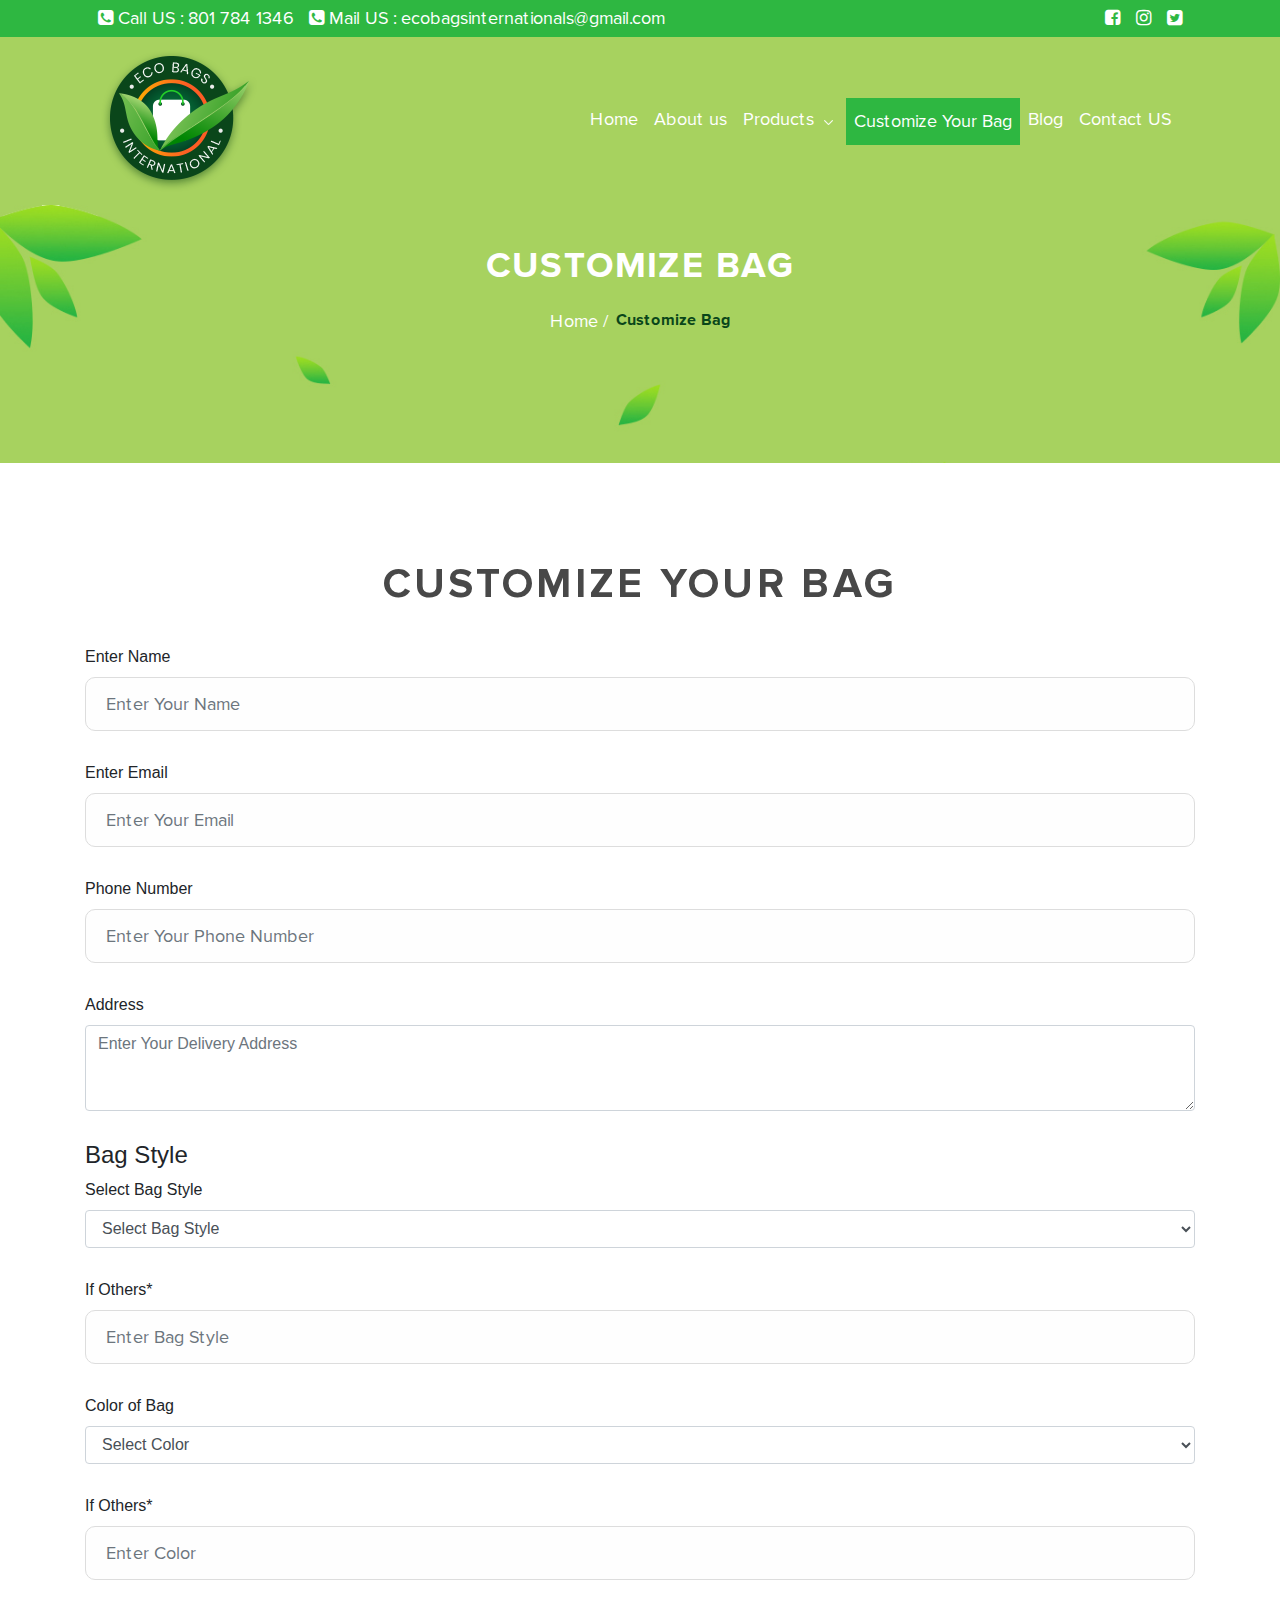
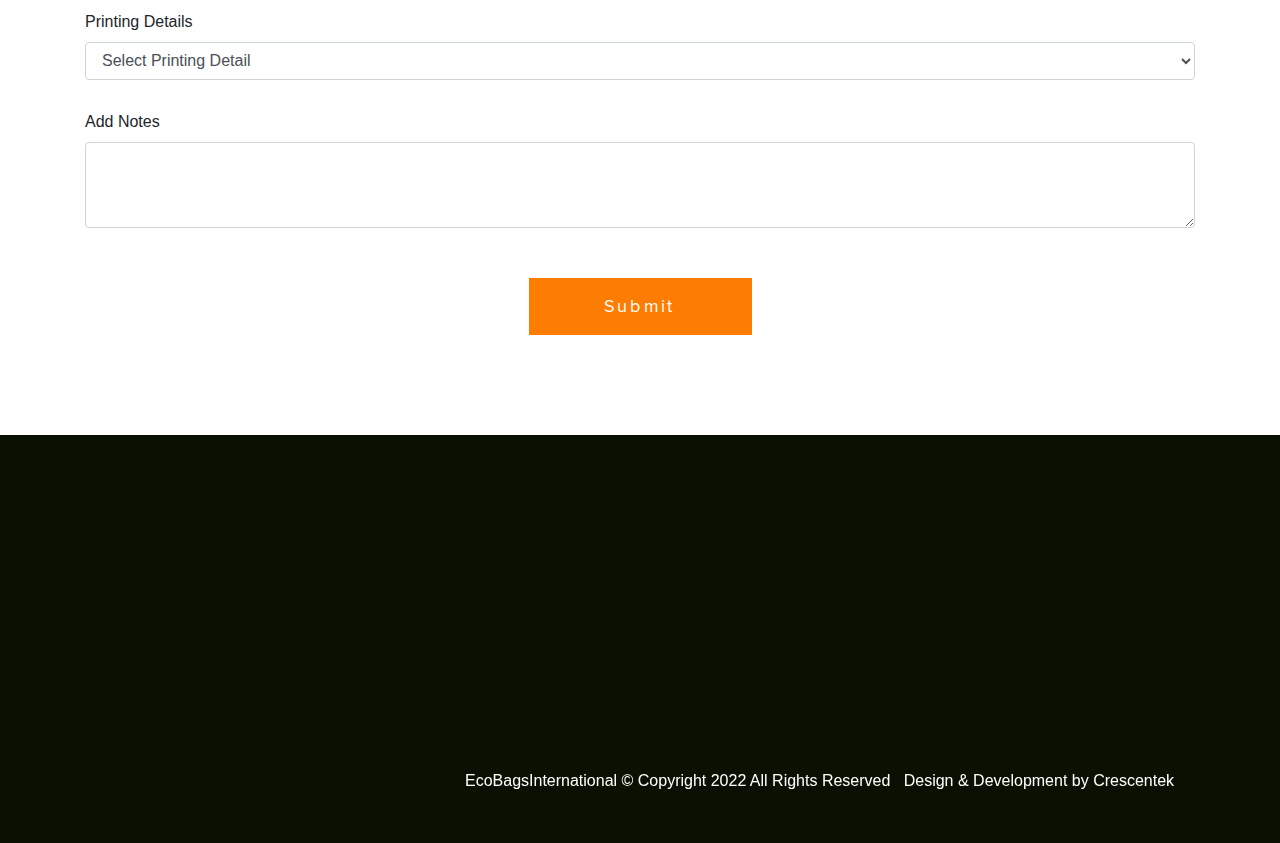
<file: customize-bags.html>
<!DOCTYPE html>
<html lang="en">

<head>
    <meta charset="UTF-8">
    <meta http-equiv="X-UA-Compatible" content="IE=edge">
    <meta name="viewport" content="width=device-width, initial-scale=1.0">
    <title>Eco Bags International</title>

    <meta charset="utf-8">
    <meta name="viewport" content="width=device-width, initial-scale=1">


    <link rel="stylesheet" href="https://cdnjs.cloudflare.com/ajax/libs/font-awesome/4.7.0/css/font-awesome.min.css">
    <link rel="stylesheet" type="text/css" href="css/slick.css">
    <link rel="stylesheet" type="text/css" href="css/bootstrap.min.css">
	<link rel="stylesheet" type="text/css" href="css/aos.css">
    <link rel="stylesheet" type="text/css" href="css/style.css">
</head>

<body>


    <!-- Social Navbar Start -->

    <div class="container-fluid nav-social-icon">
        <div class="container nav-social">
            <nav class="navbar navbar-expand-lg">
                <!-- Collapsible wrapper -->
                <div class="collapse navbar-collapse" id="navbarSupportedContent">
                    <!-- Left links -->
                    <ul class="navbar-nav me-auto mb-2 mb-lg-0">
                        <li class="nav-item">
                            <a class="nav-link" href="#"><i class="fa fa-phone-square"></i> Call US : 801 784 1346 </a>
                        </li>
                        <li class="nav-item">
                            <a class="nav-link" href="#"><i class="fa fa-phone-square"></i> Mail US :
                                ecobagsinternationals@gmail.com </a>
                        </li>
                    </ul>
                    <!-- Left links -->
                </div>
                <!-- Collapsible wrapper -->
                <!-- Right elements -->
                <div class="d-flex align-items-center">
                    <ul class="navbar-nav me-auto mb-2 mb-lg-0">
                        <li class="nav-item">
                            <a class="nav-link" href="https://www.facebook.com" target="_blank"><i
                                    class="fa fa-facebook-square"></i></a>
                        </li>
                        <li class="nav-item">
                            <a class="nav-link" href="https://www.instagram.com" target="_blank"><i
                                    class="fa fa-instagram"></i></a>
                        </li>
                        <li class="nav-item">
                            <a class="nav-link" href="https://twitter.com/i/flow/login" target="_blank"><i
                                    class="fa fa-twitter-square"></i></a>
                        </li>
                    </ul>
                </div>
                <!-- Right elements -->
            </nav>
        </div>
    </div>

    <!-- Social Navbar End -->


    <!-- Header Start -->

    <div class="container-fluid cstm-head">
        <div class="container nav-1">
            <nav class="navbar navbar-expand-lg navbar-light">
                <a class="navbar-brand" href="#"><img src="images/logo.png"></a>
                <button class="navbar-toggler" type="button" data-toggle="collapse" data-target="#navbarNav"
                    aria-controls="navbarNav" aria-expanded="false" aria-label="Toggle navigation">
                    <span class="navbar-toggler-icon"></span>
                </button>
                <div class="collapse navbar-collapse justify-content-end" id="navbarNav">
                    <ul class="navbar-nav">
                        <li class="nav-item">
                            <a class="nav-link menu1" href="index.html">Home</a>
                        </li>
                        <li class="nav-item">
                            <a class="nav-link menu2" href="about-us.html">About us</a>
                        </li>
                        <!-- <li class="nav-item">
                            <div class="dropdown">
                                <a class="nav-link menu3 dropbtn" href="products.html">Products
                                    <span><img src="images/caret.png"></span>
                                </a>
                                <div class="dropdown-content">
                                    <a href="#">Jute Bags</a>
                                    <a href="#">Cotton Bags</a>
                                    <a href="#">Canvas Bags</a>
                                    <a href="#">Juco Bags</a>
                                </div>
                            </div>
                        </li> -->
                        <li class="nav-item dropdown">
                            <!-- <a class="nav-link dropdown-toggle" href="products.html" id="navbarDropdownMenuLink" role="button" data-toggle="dropdown" aria-haspopup="true" aria-expanded="false"> Products </a> -->
                            <a class="nav-link menu3 dropbtn" href="products.html">Products
                                <span><img src="images/caret.png"></span>
                            </a>
                            <ul class="dropdown-menu" aria-labelledby="navbarDropdownMenuLink">
                                <li class="dropdown-submenu"><a class="dropdown-item dropdown-toggle" href="product-detail-jute-bags.html">Jute Bags</a>
                                    <ul class="dropdown-menu">
                                        <li><a class="dropdown-item" href="product-detail-jute-wine-bags.html">Jute Wine Bags</a></li>
                                        <li><a class="dropdown-item" href="#">Jute Promotional Bags</a></li>
                                        <li><a class="dropdown-item" href="#">Jute Conference Bags</a></li>
                                        <li><a class="dropdown-item" href="#">Jute Beach Bags</a></li>
                                        <li><a class="dropdown-item" href="#">Jute Drawstring Bags</a></li>
                                        <li><a class="dropdown-item" href="#">Floral Jute Bags</a></li>
                                        <li><a class="dropdown-item" href="#">Zipper Jute Bags</a></li>
                                        <li><a class="dropdown-item" href="#">Jute Carry Bags</a></li>
                                        <li><a class="dropdown-item" href="#">Jute Drawstring Pouch</a></li>
                                        <li><a class="dropdown-item" href="#">Jute Laptop Bags</a></li>
                                        <li><a class="dropdown-item" href="#">Jute Lunch Bags</a></li>
                                        <li><a class="dropdown-item" href="#">Jute Shopping Bags</a></li>
                                        <li><a class="dropdown-item" href="#">Small Jute Bags</a></li>
                                        <li><a class="dropdown-item" href="#">Printed Jute Bags</a></li>
                                        <li><a class="dropdown-item" href="#">Jute Gift Bags</a></li>
                                        <li><a class="dropdown-item" href="#">Fancy Jute Bags</a></li>
                                        <li><a class="dropdown-item" href="#">Plain Jute Bags</a></li>
                                        <li><a class="dropdown-item" href="#">Jute Potli Bags</a></li>
                                    </ul>
                                </li>
                                <li class="dropdown-submenu"><a class="dropdown-item dropdown-toggle" href="http://google.com">Cotton Bags</a>
                                    <ul class="dropdown-menu">
                                        <li><a class="dropdown-item" href="#">Cotton Tote Bags</a></li>
                                        <li><a class="dropdown-item" href="#">Cotton Shopping Bags</a></li>
                                        <li><a class="dropdown-item" href="#">Cotton Beach Bags</a></li>
                                        <li><a class="dropdown-item" href="#">Cotton Laptop Bags</a></li>
                                        <li><a class="dropdown-item" href="#">Cotton Personalized Bags</a></li>
                                        <li><a class="dropdown-item" href="#">Cotton Printed Bags</a></li>
                                        <li><a class="dropdown-item" href="#">Cotton Pouch Bags</a></li>
                                        <li><a class="dropdown-item" href="#">Cotton Grocery Bags</a></li>
                                    </ul>
                                </li>
                                <li class="dropdown-submenu"><a class="dropdown-item dropdown-toggle" href="http://google.com">Canvas Bags</a>
                                    <ul class="dropdown-menu">
                                        <li><a class="dropdown-item" href="#">Canvas Tote Bags</a></li>
                                        <li><a class="dropdown-item" href="#">Canvas Bags</a></li>
                                        <li><a class="dropdown-item" href="#">Canvas Tote Bags For Women</a></li>
                                    </ul>
                                </li>
                                <li class="dropdown-submenu"><a class="dropdown-item dropdown-toggle" href="http://google.com">Juco Bags</a>
                                    <ul class="dropdown-menu">
                                        <li><a class="dropdown-item" href="#">Juco Shopping Bags</a></li>
                                        <li><a class="dropdown-item" href="#">Juco Bags</a></li>
                                    </ul>
                                </li>
                            </ul>
                        </li>
                        <li class="nav-item">
                            <a class="nav-link active menu3" href="customize-bags.html">Customize Your Bag</a>
                        </li>
                        <li class="nav-item">
                            <a class="nav-link menu4" href="blog.html">Blog</a>
                        </li>
                        <li class="nav-item">
                            <a class="nav-link menu5" href="contact.html">Contact US</a>
                        </li>
                    </ul>
                </div>
            </nav>
        </div>
    </div>

    <!-- Header End -->


    <!-- Banner Image Start -->

    <div class="cstm-about inner-page-banner">
        <div class="container">
            <div class="inner-banner-content">
                <h2 class="small-banner-title">
                    Customize Bag
                </h2>
                <nav>
                    <ul class="breadcrumb">
                        <a href="index.html">
                            <li class="breadcrumb-item">Home / </li>
                        </a>
                        <li class="breadcrumb-item active" aria-current="page">&nbsp; Customize Bag</li>
                    </ul>
                </nav>
            </div>
        </div>
    </div>

    <!-- Banner Image End -->



    <!-- Form Start -->

    <div class="container-fluid cstm-customizeibags-main-section">
        <div class="container cstm-customize-bags-sub-section">
            <div class="cstm-customixe-bags-section-heading" data-aos="fade-down">
                <h2>Customize Your Bag</h2>
            </div>
            <form class="cstm-customize-bags-section">
                <div class="form-group">
                    <label for="exampleFormControlInput1">Enter Name</label>
                    <input type="text" name="name" class="form-control" placeholder="Enter Your Name" required>
                </div>
                <div class="form-group">
                    <label for="exampleFormControlInput1">Enter Email</label>
                    <input type="email" name="email" class="form-control" placeholder="Enter Your Email" required>
                </div>
                <div class="form-group">
                    <label for="exampleFormControlInput1">Phone Number</label>
                    <input type="text" name="phone" class="form-control" placeholder="Enter Your Phone Number" required>
                </div>
                <div class="form-group">
                    <label for="exampleFormControlTextarea1">Address</label>
                    <textarea name="address" class="form-control" placeholder="Enter Your Delivery Address" rows="3" required></textarea>
                </div>
                <div class="form-group">
                    <h4>Bag Style</h4>
                    <label for="exampleFormControlSelect1">Select Bag Style</label>
                    <select class="form-control" id="exampleFormControlSelect1">
                        <option>Select Bag Style</option>
                        <option>Jute Bags</option>
                        <option>Cotton Bags</option>
                        <option>Canvas Bags</option>
                        <option>Juco Bags</option>
                    </select>
                </div>
                <div class="form-group">
                    <label for="exampleFormControlInput1">If Others*</label>
                    <input type="text" name="other_bag_style" class="form-control" placeholder="Enter Bag Style">
                </div>
                <div class="form-group">
                    <label for="exampleFormControlSelect1">Color of Bag</label>
                    <select class="form-control" id="exampleFormControlSelect1">
                        <option>Select Color</option>
                        <option>Red</option>
                        <option>Pink</option>
                        <option>Black</option>
                        <option>White</option>
                        <option>Orange</option>
                        <option>Green</option>
                        <option>Blue</option>
                        <option>Yellow</option>
                        <option>Other</option>
                    </select>
                </div>
                <div class="form-group">
                    <label for="exampleFormControlInput1">If Others*</label>
                    <input type="text" name="other_color" class="form-control" placeholder="Enter Color">
                </div>
                <div class="form-group">
                    <label for="exampleFormControlSelect1">Printing Details</label>
                    <select class="form-control">
                        <option>Select Printing Detail</option>
                        <option>One Side</option>
                        <option>Only on Gusset</option>
                        <option>Both Side</option>
                    </select>
                </div>
                <div class="form-group">
                    <label for="exampleFormControlTextarea1">Add Notes</label>
                    <textarea name="notes" class="form-control" rows="3" required></textarea>
                </div>
                <div class="cstm-customize-bags-button">
                    <button type="submit" class="btn btn-primary">Submit</button>
                </div>
            </form>
        </div>
    </div>

    <!-- Form End -->




















<!-- Cstm Footer Start -->

<footer>
    <div class="container-fluid cstm-main-footer">
        <div class="container cstm-sub-footer">
            <div class="row">
                <div class="col-md-4 logo-content-social" data-aos="fade-left">
                    <div class="logo-content-social-logo">
                        <img class="logo-content-social-logo-img" src="images/logo.png">
                    </div>
                    <div class="logo-content-social-content">
                        <p>Lorem Ipsum is simply dummy text of the printing and typesetting industry. Lorem Ipsum
                            has been the industry's standard dummy text ever since the 1500s, when an unknown
                            printer took a galley of type and scrambled it to make a type specimen book.</p>
                    </div>
                    <div class="logo-content-social-icon">
                        <img class="logo-content-social-icon-img" src="images/footer-social.png">
                    </div>
                </div>
                <div class="col-md-8 contact-address-important-links">
                    <div class="row">
                        <div class="col-md-6 contact-address" data-aos="fade-down">
                            <div class="contact-address-heading">
                                <h4>Contact Details</h4>
                            </div>
                            <div class="contact-address-desc">
                                <div class="contact-address-desc-sub-head">
                                    <h5>Office :</h5>
                                    <p>RAIKVA, Unit-3B, 5th Floor
                                        3A, Ram Mohan Mullick Garden Lane
                                        Kolkata-700010 (INDIA)</p>
                                </div>
                                <div class="contact-address-desc-sub-head">
                                    <h5>Phone :</h5>
                                    <p>(+91) 801 784 1346</p>
                                </div>
                                <div class="contact-address-desc-sub-head">
                                    <h5>Mail :</h5>
                                    <p>ecobagsinternationals@gmail.com</p>
                                </div>
                            </div>
                        </div>
                        <div class="col-md-6 important-links" data-aos="fade-right">
                            <div class="important-links-heading">
                                <h4>Important Links</h4>
                            </div>
                            <div class="important-links-data">
                                <ul>
                                    <li><a>Terms & Conditions</a></li>
                                    <li><a>Enquiry Form</a></li>
                                    <li><a>FAQs</a></li>
                                    <li><a>Profile</a></li>
                                    <li><a>Contact</a></li>
                                    <li><a>Site Map</a></li>
                                    <li><a>LEI Certificate</a></li>
                                </ul>
                            </div>
                        </div>
                    </div>
                    <div class="contact-address-important-links-main-copy">
                        <div class="contact-address-important-links-copy-1">EcoBagsInternational © Copyright 2022
                            All Rights Reserved </div>&nbsp;&nbsp;&nbsp;
                        <div class="contact-address-important-links-copy-2">Design & Development by Crescentek</div>
                    </div>
                </div>
            </div>
        </div>
    </div>
</footer>

<!-- Cstm Footer End -->


<script src="js/jquery.js"></script>
<script src="js/slick.js"></script>
<script src="js/bootstrap.min.js"></script>
<script src="js/aos.js"></script>
<script src="js/script.js"></script>


</body>

</html>
</file>
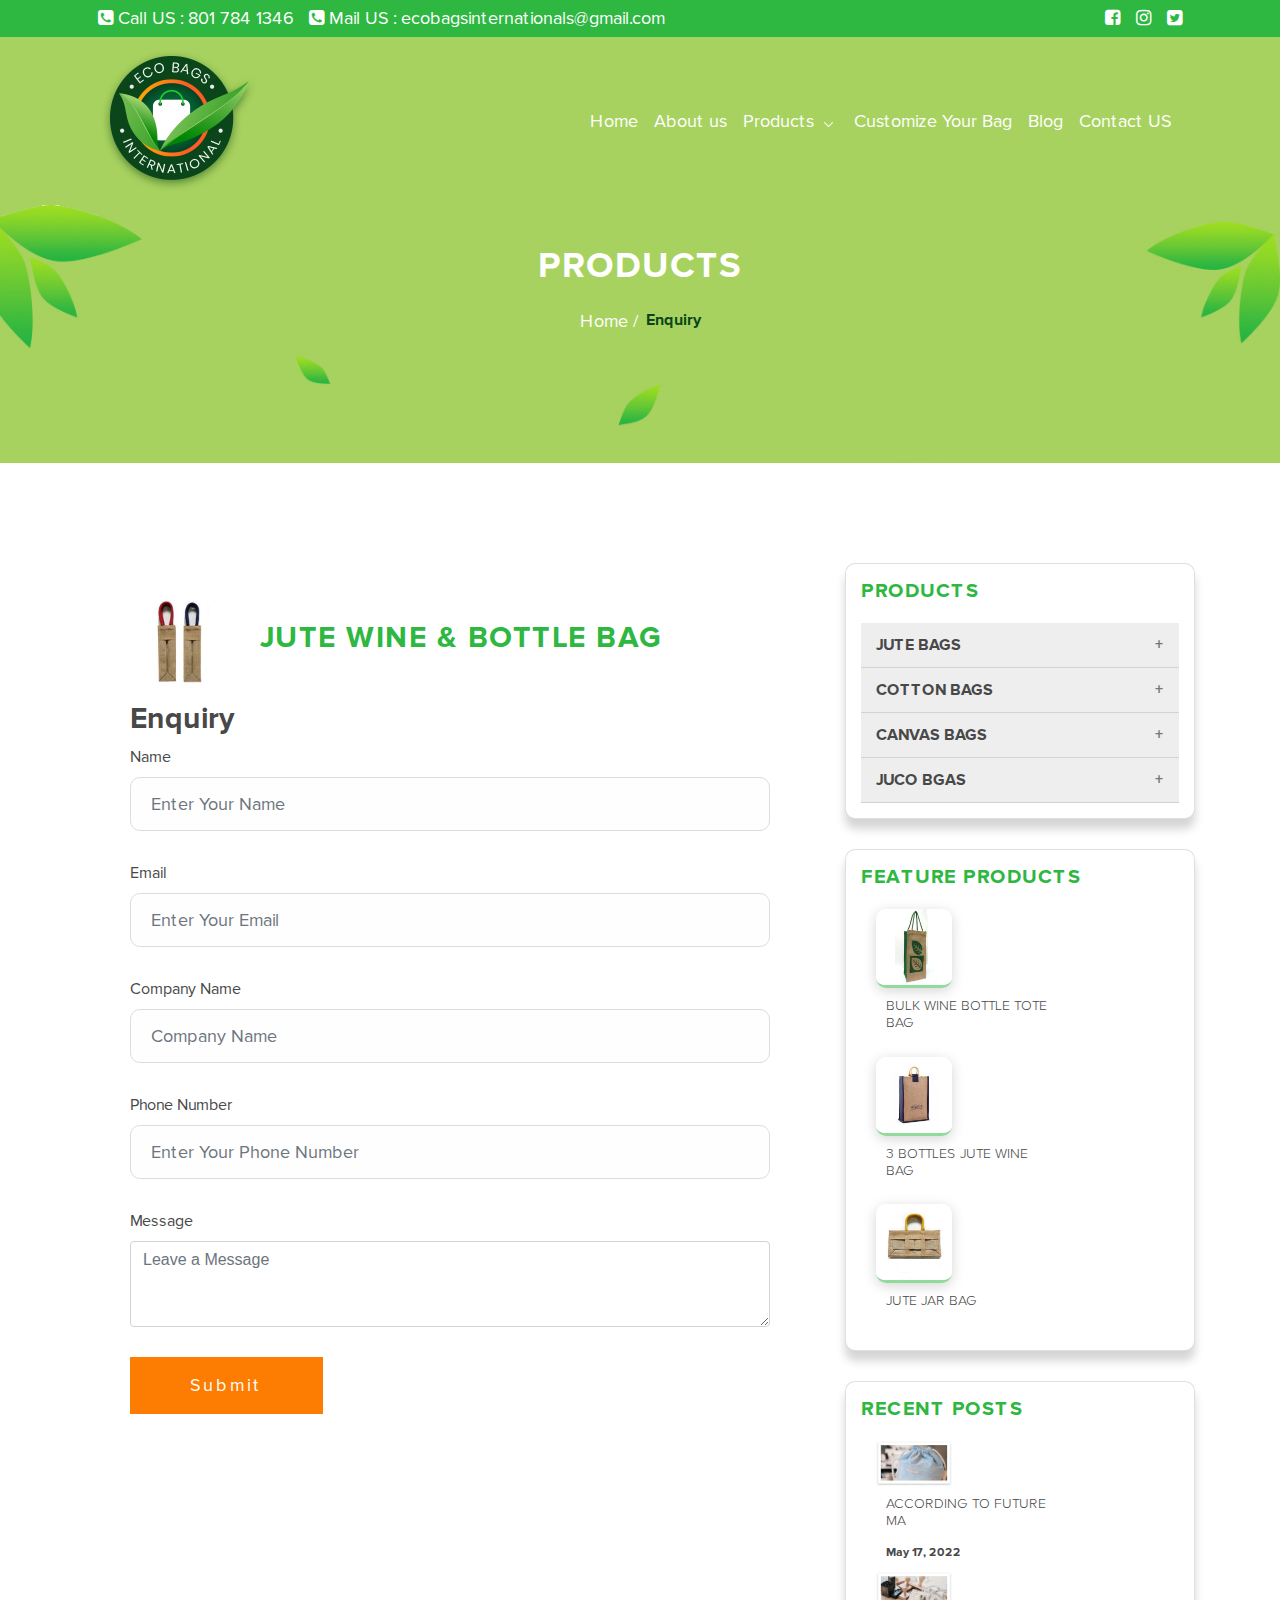
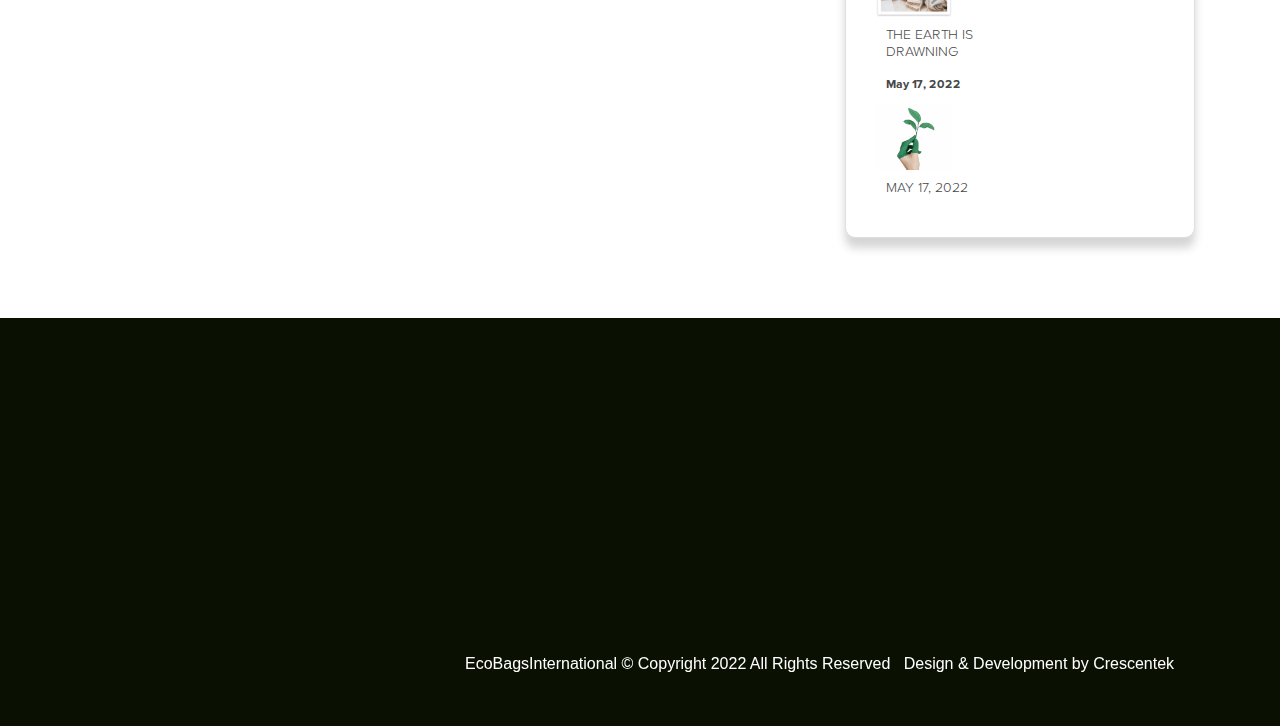
<file: jute-wine-&-bottle-bag-enquiry.html>
<!DOCTYPE html>
<html lang="en">

<head>
    <meta charset="UTF-8">
    <meta http-equiv="X-UA-Compatible" content="IE=edge">
    <meta name="viewport" content="width=device-width, initial-scale=1.0">
    <title>Eco Bags International</title>

    <meta charset="utf-8">
    <meta name="viewport" content="width=device-width, initial-scale=1">


    <link rel="stylesheet" href="https://cdnjs.cloudflare.com/ajax/libs/font-awesome/4.7.0/css/font-awesome.min.css">
    <link rel="stylesheet" type="text/css" href="css/slick.css">
    <link rel="stylesheet" type="text/css" href="css/bootstrap.min.css">
    <link rel="stylesheet" type="text/css" href="css/aos.css">
    <link rel="stylesheet" type="text/css" href="css/style.css">
</head>

<body>


    <!-- Social Navbar Start -->

    <div class="container-fluid nav-social-icon">
        <div class="container nav-social">
            <nav class="navbar navbar-expand-lg">
                <!-- Collapsible wrapper -->
                <div class="collapse navbar-collapse" id="navbarSupportedContent">
                    <!-- Left links -->
                    <ul class="navbar-nav me-auto mb-2 mb-lg-0">
                        <li class="nav-item">
                            <a class="nav-link" href="#"><i class="fa fa-phone-square"></i> Call US : 801 784 1346 </a>
                        </li>
                        <li class="nav-item">
                            <a class="nav-link" href="#"><i class="fa fa-phone-square"></i> Mail US :
                                ecobagsinternationals@gmail.com </a>
                        </li>
                    </ul>
                    <!-- Left links -->
                </div>
                <!-- Collapsible wrapper -->
                <!-- Right elements -->
                <div class="d-flex align-items-center">
                    <ul class="navbar-nav me-auto mb-2 mb-lg-0">
                        <li class="nav-item">
                            <a class="nav-link" href="https://www.facebook.com" target="_blank"><i
                                    class="fa fa-facebook-square"></i></a>
                        </li>
                        <li class="nav-item">
                            <a class="nav-link" href="https://www.instagram.com" target="_blank"><i
                                    class="fa fa-instagram"></i></a>
                        </li>
                        <li class="nav-item">
                            <a class="nav-link" href="https://twitter.com/i/flow/login" target="_blank"><i
                                    class="fa fa-twitter-square"></i></a>
                        </li>
                    </ul>
                </div>
                <!-- Right elements -->
            </nav>
        </div>
    </div>

    <!-- Social Navbar End -->


    <!-- Header Start -->

    <div class="container-fluid cstm-head">
        <div class="container nav-1">
            <nav class="navbar navbar-expand-lg navbar-light">
                <a class="navbar-brand" href="#"><img src="images/logo.png"></a>
                <button class="navbar-toggler" type="button" data-toggle="collapse" data-target="#navbarNav"
                    aria-controls="navbarNav" aria-expanded="false" aria-label="Toggle navigation">
                    <span class="navbar-toggler-icon"></span>
                </button>
                <div class="collapse navbar-collapse justify-content-end" id="navbarNav">
                    <ul class="navbar-nav">
                        <li class="nav-item">
                            <a class="nav-link menu1" href="index.html">Home</a>
                        </li>
                        <li class="nav-item">
                            <a class="nav-link menu2" href="about-us.html">About us</a>
                        </li>
                        <!-- <li class="nav-item">
                            <div class="dropdown">
                                <a class="nav-link active menu3 dropbtn" href="products.html">Products
                                    <span><img src="images/caret.png"></span>
                                </a>
                                <div class="dropdown-content">
                                    <a href="product-detail-jute-bags.html">Jute Bags</a>
                                    <a href="#">Cotton Bags</a>
                                    <a href="#">Canvas Bags</a>
                                    <a href="#">Juco Bags</a>
                                </div>
                            </div>
                        </li> -->
                        <li class="nav-item dropdown">
                            <!-- <a class="nav-link dropdown-toggle" href="products.html" id="navbarDropdownMenuLink" role="button" data-toggle="dropdown" aria-haspopup="true" aria-expanded="false"> Products </a> -->
                            <a class="nav-link menu3 dropbtn" href="products.html">Products
                                <span><img src="images/caret.png"></span>
                            </a>
                            <ul class="dropdown-menu" aria-labelledby="navbarDropdownMenuLink">
                                <li class="dropdown-submenu"><a class="dropdown-item dropdown-toggle"
                                        href="product-detail-jute-bags.html">Jute Bags</a>
                                    <ul class="dropdown-menu">
                                        <li><a class="dropdown-item" href="product-detail-jute-wine-bags.html">Jute Wine
                                                Bags</a></li>
                                        <li><a class="dropdown-item" href="#">Jute Promotional Bags</a></li>
                                        <li><a class="dropdown-item" href="#">Jute Conference Bags</a></li>
                                        <li><a class="dropdown-item" href="#">Jute Beach Bags</a></li>
                                        <li><a class="dropdown-item" href="#">Jute Drawstring Bags</a></li>
                                        <li><a class="dropdown-item" href="#">Floral Jute Bags</a></li>
                                        <li><a class="dropdown-item" href="#">Zipper Jute Bags</a></li>
                                        <li><a class="dropdown-item" href="#">Jute Carry Bags</a></li>
                                        <li><a class="dropdown-item" href="#">Jute Drawstring Pouch</a></li>
                                        <li><a class="dropdown-item" href="#">Jute Laptop Bags</a></li>
                                        <li><a class="dropdown-item" href="#">Jute Lunch Bags</a></li>
                                        <li><a class="dropdown-item" href="#">Jute Shopping Bags</a></li>
                                        <li><a class="dropdown-item" href="#">Small Jute Bags</a></li>
                                        <li><a class="dropdown-item" href="#">Printed Jute Bags</a></li>
                                        <li><a class="dropdown-item" href="#">Jute Gift Bags</a></li>
                                        <li><a class="dropdown-item" href="#">Fancy Jute Bags</a></li>
                                        <li><a class="dropdown-item" href="#">Plain Jute Bags</a></li>
                                        <li><a class="dropdown-item" href="#">Jute Potli Bags</a></li>
                                    </ul>
                                </li>
                                <li class="dropdown-submenu"><a class="dropdown-item dropdown-toggle"
                                        href="http://google.com">Cotton Bags</a>
                                    <ul class="dropdown-menu">
                                        <li><a class="dropdown-item" href="#">Cotton Tote Bags</a></li>
                                        <li><a class="dropdown-item" href="#">Cotton Shopping Bags</a></li>
                                        <li><a class="dropdown-item" href="#">Cotton Beach Bags</a></li>
                                        <li><a class="dropdown-item" href="#">Cotton Laptop Bags</a></li>
                                        <li><a class="dropdown-item" href="#">Cotton Personalized Bags</a></li>
                                        <li><a class="dropdown-item" href="#">Cotton Printed Bags</a></li>
                                        <li><a class="dropdown-item" href="#">Cotton Pouch Bags</a></li>
                                        <li><a class="dropdown-item" href="#">Cotton Grocery Bags</a></li>
                                    </ul>
                                </li>
                                <li class="dropdown-submenu"><a class="dropdown-item dropdown-toggle"
                                        href="http://google.com">Canvas Bags</a>
                                    <ul class="dropdown-menu">
                                        <li><a class="dropdown-item" href="#">Canvas Tote Bags</a></li>
                                        <li><a class="dropdown-item" href="#">Canvas Bags</a></li>
                                        <li><a class="dropdown-item" href="#">Canvas Tote Bags For Women</a></li>
                                    </ul>
                                </li>
                                <li class="dropdown-submenu"><a class="dropdown-item dropdown-toggle"
                                        href="http://google.com">Juco Bags</a>
                                    <ul class="dropdown-menu">
                                        <li><a class="dropdown-item" href="#">Juco Shopping Bags</a></li>
                                        <li><a class="dropdown-item" href="#">Juco Bags</a></li>
                                    </ul>
                                </li>
                            </ul>
                        </li>
                        <li class="nav-item">
                            <a class="nav-link menu3" href="customize-bags.html">Customize Your Bag</a>
                        </li>
                        <li class="nav-item">
                            <a class="nav-link menu4" href="blog.html">Blog</a>
                        </li>
                        <li class="nav-item">
                            <a class="nav-link menu5" href="contact.html">Contact US</a>
                        </li>
                    </ul>
                </div>
            </nav>
        </div>
    </div>

    <!-- Header End -->


    <!-- Banner Image Start -->

    <div class="cstm-about inner-page-banner">
        <div class="container">
            <div class="inner-banner-content">
                <h2 class="small-banner-title">
                    Products
                </h2>
                <nav>
                    <ul class="breadcrumb">
                        <a href="index.html">
                            <li class="breadcrumb-item">Home / </li>
                        </a>
                        <li class="breadcrumb-item active" aria-current="page">&nbsp; Enquiry</li>
                    </ul>
                </nav>
            </div>
        </div>
    </div>

    <!-- Banner Image End -->


    <!-- Products Section Start -->

    <div class="container-fluid all-products-cstm-main-section">
        <div class="container all-products-cstm-sub-section">
            <div class="all-products-cstm-main-section-Products">
                <div class="row all-products-cstm-products-content-latest-products">
                    <div class="col-md-8 all-products-cstm-products-content">
                        <div class="container-fluid cstm-contact-form-main-section">
                            <div class="container cstm-contact-form-sub-section">
                                <div class="cstm-contact-form-section-main-heading">
                                    <h3 class="cstm-contact-form-section-main-img-heading-h3">
                                        <img src="images/products/juet-wine-&-bottle-bag/enquiry/1.jpg"
                                            style="width: 100px;">
                                        Jute Wine & Bottle Bag
                                    </h3>
                                    <h2 class="cstm-contact-form-section-heading-h2">Enquiry</h2>
                                </div>
                                <div class="cstm-contact-form-section-form-img">
                                    <div class="row">
                                        <div class="col-md-12">
                                            <form class="cstm-contact-form-section">
                                                <div class="form-group">
                                                    <label for="exampleFormControlInput1">Name</label>
                                                    <input type="text" name="name" class="form-control"
                                                        placeholder="Enter Your Name" required>
                                                </div>
                                                <div class="form-group">
                                                    <label for="exampleFormControlInput1">Email</label>
                                                    <input type="email" name="email" class="form-control"
                                                        placeholder="Enter Your Email" required>
                                                </div>
                                                <div class="form-group">
                                                    <label for="exampleFormControlInput1">Company Name</label>
                                                    <input type="text" name="name" class="form-control"
                                                        placeholder="Company Name" required>
                                                </div>
                                                <div class="form-group">
                                                    <label for="exampleFormControlInput1">Phone Number</label>
                                                    <input type="text" name="phone" class="form-control"
                                                        placeholder="Enter Your Phone Number" required>
                                                </div>
                                                <div class="form-group">
                                                    <label for="exampleFormControlTextarea1">Message</label>
                                                    <textarea name="address" class="form-control"
                                                        placeholder="Leave a Message" rows="3" required></textarea>
                                                </div>
                                                <div class="cstm-contact-form-button">
                                                    <button type="submit" class="btn btn-primary">Submit</button>
                                                </div>
                                            </form>
                                        </div>
                                    </div>
                                </div>
                            </div>
                        </div>
                    </div>
                    <div class="col-md-4 all-products-cstm-latest-products">
                        <div class="col-md-12 cstm-accordion">
                            <div class="card">
                                <h2>Products</h2>

                                <button class="accordion">Jute Bags</button>
                                <div class="panel">
                                    <div class="card">
                                        <div class="card-body">
                                            <ul>
                                                <li><a>Jute Wine Bags</a></li>
                                                <li><a>Jute Promotional Bags</a></li>
                                                <li><a>Jute Conference Bags</a></li>
                                                <li><a>Jute Beach Bags</a></li>
                                                <li><a>Jute Drawstring Bags</a></li>
                                                <li><a>Floral Jute Bags</a></li>
                                                <li><a>Zipper Jute Bags</a></li>
                                                <li><a>Jute Carry Bags</a></li>
                                                <li><a>Jute Drawstring Pouch</a></li>
                                                <li><a>Jute Laptop Bags</a></li>
                                                <li><a>Jute Lunch Bags</a></li>
                                                <li><a>Jute Shopping Bags</a></li>
                                                <li><a>Small Jute Bags</a></li>
                                                <li><a>Printed Jute Bags</a></li>
                                                <li><a>Jute Gift Bags</a></li>
                                                <li><a>Fancy Jute Bags</a></li>
                                                <li><a>Plain Jute Bags</a></li>
                                                <li><a>Jute Potli Bags</a></li>
                                            </ul>
                                        </div>
                                    </div>
                                </div>

                                <button class="accordion">Cotton Bags</button>
                                <div class="panel">
                                    <div class="card">
                                        <div class="card-body">
                                            <ul>
                                                <li><a>Cotton Tote Bags</a></li>
                                                <li><a>Cotton Shopping Bags</a></li>
                                                <li><a>Cotton Beach Bags</a></li>
                                                <li><a>Cotton Laptop Bags</a></li>
                                                <li><a>Cotton Personalized Bags</a></li>
                                                <li><a>Cotton Printed Bags</a></li>
                                                <li><a>Cotton Pouch Bags</a></li>
                                                <li><a>Cotton Grocery Bags</a></li>
                                            </ul>
                                        </div>
                                    </div>
                                </div>

                                <button class="accordion">Canvas Bags</button>
                                <div class="panel">
                                    <div class="card">
                                        <div class="card-body">
                                            <ul>
                                                <li><a>Canvas Tote Bags</a></li>
                                                <li><a>Canvas Bags</a></li>
                                                <li><a>Canvas Tote Bags For Women</a></li>
                                            </ul>
                                        </div>
                                    </div>
                                </div>

                                <button class="accordion">Juco Bgas</button>
                                <div class="panel">
                                    <div class="card">
                                        <div class="card-body">
                                            <ul>
                                                <li><a>Juco Shopping Bags</a></li>
                                                <li><a>Juco Bags</a></li>
                                            </ul>
                                        </div>
                                    </div>
                                </div>
                            </div>
                        </div>


                        <div class="col-md-12 cstm-latest-post feature-products">
                            <div class="card">
                                <h2>Feature Products</h2>
                                <div class="col-md-4">
                                    <img class="card-img-top"
                                        src="images/products/juet-wine-&-bottle-bag/enquiry/feature-1.jpg"
                                        alt="Card image">
                                </div>
                                <div class="col-md-8">
                                    <div class="card-body">
                                        <div class="card-body-cstm-side-latest">
                                            <h4>Bulk Wine Bottle Tote Bag</h4>
                                        </div>
                                    </div>
                                </div>
                                <div class="col-md-4">
                                    <img class="card-img-top"
                                        src="images/products/juet-wine-&-bottle-bag/enquiry/feature-2.jpg"
                                        alt="Card image">
                                </div>
                                <div class="col-md-8">
                                    <div class="card-body">
                                        <div class="card-body-cstm-side-latest">
                                            <h4>3 Bottles Jute Wine Bag</h4>
                                        </div>
                                    </div>
                                </div>
                                <div class="col-md-4">
                                    <img class="card-img-top"
                                        src="images/products/juet-wine-&-bottle-bag/enquiry/feature-3.jpg"
                                        alt="Card image">
                                </div>
                                <div class="col-md-8">
                                    <div class="card-body">
                                        <div class="card-body-cstm-side-latest">
                                            <h4>Jute Jar Bag</h4>
                                        </div>
                                    </div>
                                </div>
                            </div>
                        </div>


                        <div class="col-md-12 cstm-latest-post">
                            <div class="card">
                                <h2>Recent Posts</h2>
                                <div class="col-md-4">
                                    <img class="card-img-top" src="images/products/side-latest-1.png" alt="Card image">
                                </div>
                                <div class="col-md-8">
                                    <div class="card-body">
                                        <div class="card-body-cstm-side-latest">
                                            <h4>According to Future Ma</h4>
                                            <div class="cstm-date">May 17, 2022</div>
                                        </div>
                                    </div>
                                </div>
                                <div class="col-md-4">
                                    <img class="card-img-top" src="images/products/side-latest-2.png" alt="Card image">
                                </div>
                                <div class="col-md-8">
                                    <div class="card-body">
                                        <div class="card-body-cstm-side-latest">
                                            <h4>The Earth is Drawning</h4>
                                            <div class="cstm-date">May 17, 2022</div>
                                        </div>
                                    </div>
                                </div>
                                <div class="col-md-4">
                                    <img class="card-img-top" src="images/products/side-latest-3.png" alt="Card image">
                                </div>
                                <div class="col-md-8">
                                    <div class="card-body">
                                        <div class="card-body-cstm-side-latest">
                                            <h4>May 17, 2022</h4>
                                        </div>
                                    </div>
                                </div>
                            </div>
                        </div>


                    </div>
                </div>
            </div>
        </div>
    </div>

    <!-- Products Section End -->










    <!-- Cstm Footer Start -->

    <footer>
        <div class="container-fluid cstm-main-footer">
            <div class="container cstm-sub-footer">
                <div class="row">
                    <div class="col-md-4 logo-content-social" data-aos="fade-left">
                        <div class="logo-content-social-logo">
                            <img class="logo-content-social-logo-img" src="images/logo.png">
                        </div>
                        <div class="logo-content-social-content">
                            <p>Lorem Ipsum is simply dummy text of the printing and typesetting industry. Lorem Ipsum
                                has been the industry's standard dummy text ever since the 1500s, when an unknown
                                printer took a galley of type and scrambled it to make a type specimen book.</p>
                        </div>
                        <div class="logo-content-social-icon">
                            <img class="logo-content-social-icon-img" src="images/footer-social.png">
                        </div>
                    </div>
                    <div class="col-md-8 contact-address-important-links">
                        <div class="row">
                            <div class="col-md-6 contact-address" data-aos="fade-down">
                                <div class="contact-address-heading">
                                    <h4>Contact Details</h4>
                                </div>
                                <div class="contact-address-desc">
                                    <div class="contact-address-desc-sub-head">
                                        <h5>Office :</h5>
                                        <p>RAIKVA, Unit-3B, 5th Floor
                                            3A, Ram Mohan Mullick Garden Lane
                                            Kolkata-700010 (INDIA)</p>
                                    </div>
                                    <div class="contact-address-desc-sub-head">
                                        <h5>Phone :</h5>
                                        <p>(+91) 801 784 1346</p>
                                    </div>
                                    <div class="contact-address-desc-sub-head">
                                        <h5>Mail :</h5>
                                        <p>ecobagsinternationals@gmail.com</p>
                                    </div>
                                </div>
                            </div>
                            <div class="col-md-6 important-links" data-aos="fade-right">
                                <div class="important-links-heading">
                                    <h4>Important Links</h4>
                                </div>
                                <div class="important-links-data">
                                    <ul>
                                        <li><a>Terms & Conditions</a></li>
                                        <li><a>Enquiry Form</a></li>
                                        <li><a>FAQs</a></li>
                                        <li><a>Profile</a></li>
                                        <li><a>Contact</a></li>
                                        <li><a>Site Map</a></li>
                                        <li><a>LEI Certificate</a></li>
                                    </ul>
                                </div>
                            </div>
                        </div>
                        <div class="contact-address-important-links-main-copy">
                            <div class="contact-address-important-links-copy-1">EcoBagsInternational © Copyright 2022
                                All Rights Reserved </div>&nbsp;&nbsp;&nbsp;
                            <div class="contact-address-important-links-copy-2">Design & Development by Crescentek</div>
                        </div>
                    </div>
                </div>
            </div>
        </div>
    </footer>

    <!-- Cstm Footer End -->


    <script src="js/jquery.js"></script>
    <script src="js/slick.js"></script>
    <script src="js/bootstrap.min.js"></script>
    <script src="js/aos.js"></script>
    <script src="js/script.js"></script>


</body>

</html>
</file>
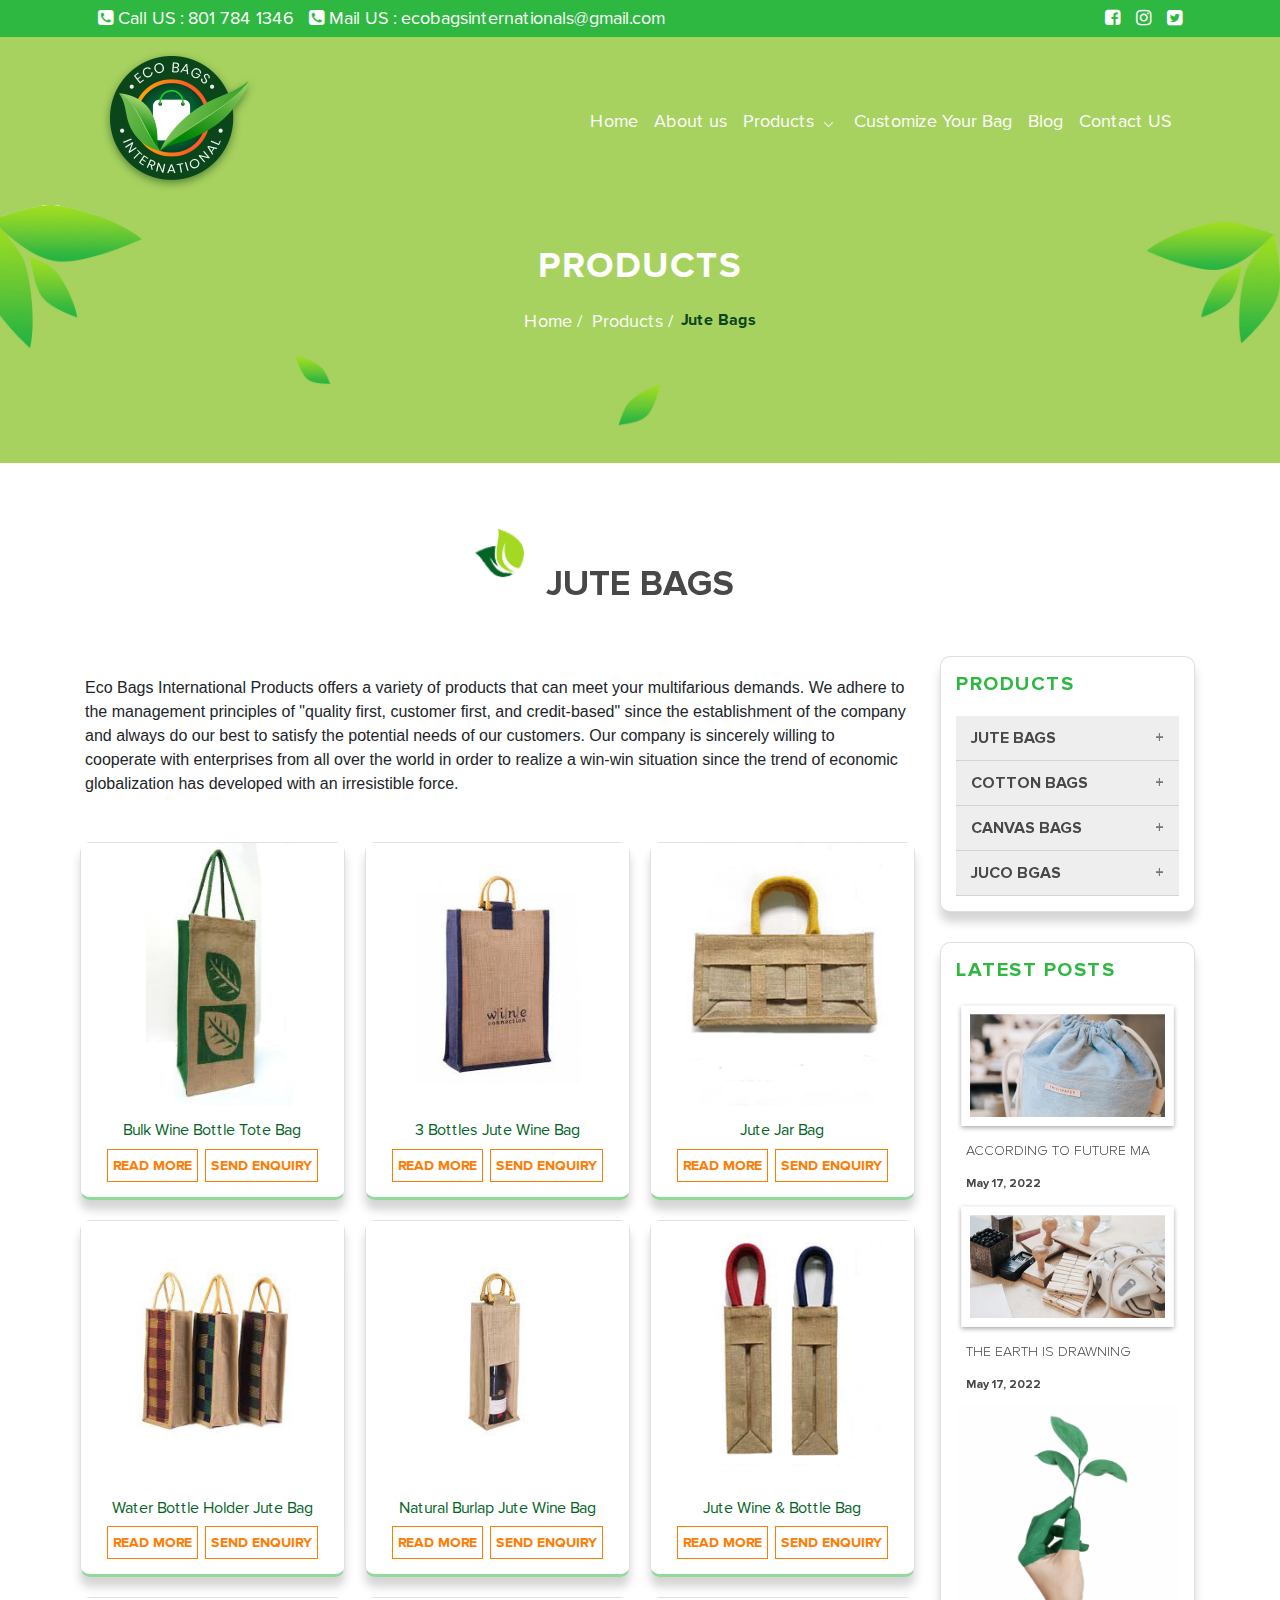
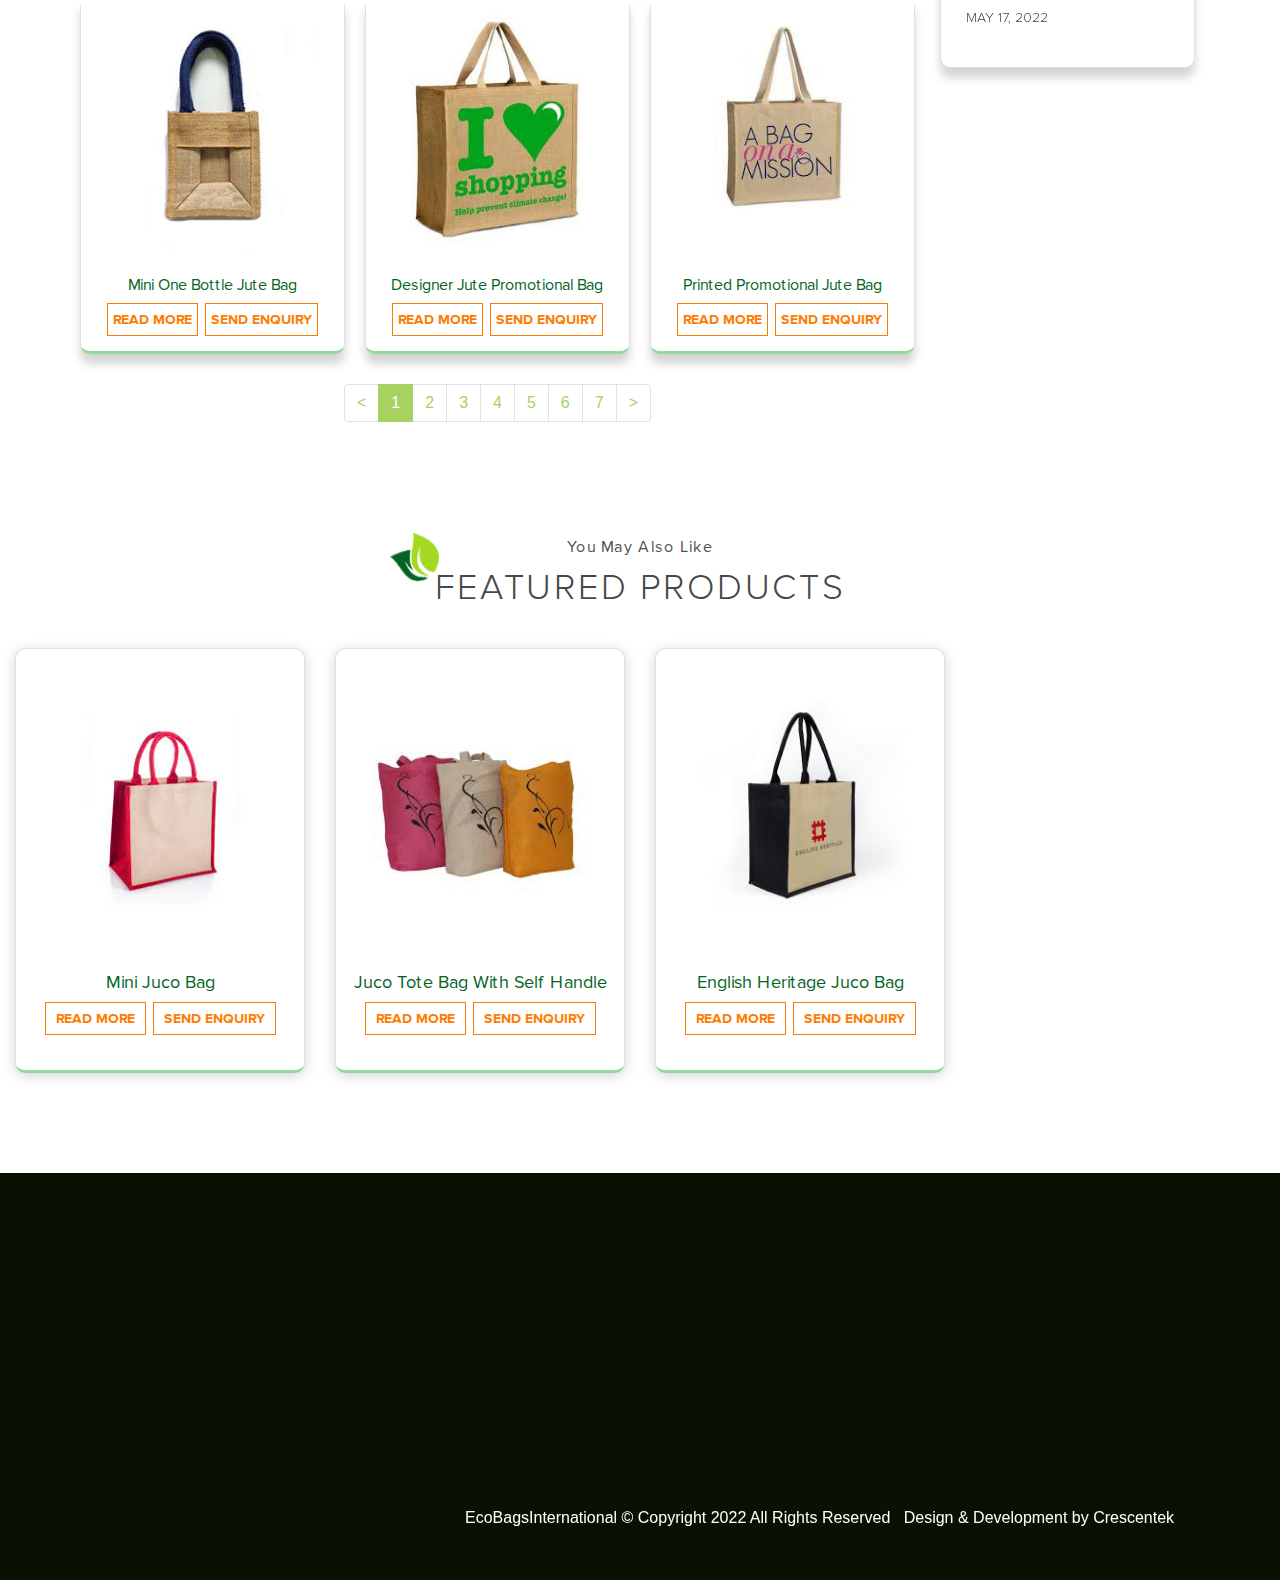
<file: product-detail-jute-bags.html>
<!DOCTYPE html>
<html lang="en">

<head>
    <meta charset="UTF-8">
    <meta http-equiv="X-UA-Compatible" content="IE=edge">
    <meta name="viewport" content="width=device-width, initial-scale=1.0">
    <title>Eco Bags International</title>

    <meta charset="utf-8">
    <meta name="viewport" content="width=device-width, initial-scale=1">


    <link rel="stylesheet" href="https://cdnjs.cloudflare.com/ajax/libs/font-awesome/4.7.0/css/font-awesome.min.css">
    <link rel="stylesheet" type="text/css" href="css/slick.css">
    <link rel="stylesheet" type="text/css" href="css/bootstrap.min.css">
    <link rel="stylesheet" type="text/css" href="css/aos.css">
    <link rel="stylesheet" type="text/css" href="css/style.css">
</head>

<body>


    <!-- Social Navbar Start -->

    <div class="container-fluid nav-social-icon">
        <div class="container nav-social">
            <nav class="navbar navbar-expand-lg">
                <!-- Collapsible wrapper -->
                <div class="collapse navbar-collapse" id="navbarSupportedContent">
                    <!-- Left links -->
                    <ul class="navbar-nav me-auto mb-2 mb-lg-0">
                        <li class="nav-item">
                            <a class="nav-link" href="#"><i class="fa fa-phone-square"></i> Call US : 801 784 1346 </a>
                        </li>
                        <li class="nav-item">
                            <a class="nav-link" href="#"><i class="fa fa-phone-square"></i> Mail US :
                                ecobagsinternationals@gmail.com </a>
                        </li>
                    </ul>
                    <!-- Left links -->
                </div>
                <!-- Collapsible wrapper -->
                <!-- Right elements -->
                <div class="d-flex align-items-center">
                    <ul class="navbar-nav me-auto mb-2 mb-lg-0">
                        <li class="nav-item">
                            <a class="nav-link" href="https://www.facebook.com" target="_blank"><i
                                    class="fa fa-facebook-square"></i></a>
                        </li>
                        <li class="nav-item">
                            <a class="nav-link" href="https://www.instagram.com" target="_blank"><i
                                    class="fa fa-instagram"></i></a>
                        </li>
                        <li class="nav-item">
                            <a class="nav-link" href="https://twitter.com/i/flow/login" target="_blank"><i
                                    class="fa fa-twitter-square"></i></a>
                        </li>
                    </ul>
                </div>
                <!-- Right elements -->
            </nav>
        </div>
    </div>

    <!-- Social Navbar End -->


    <!-- Header Start -->

    <div class="container-fluid cstm-head">
        <div class="container nav-1">
            <nav class="navbar navbar-expand-lg navbar-light">
                <a class="navbar-brand" href="#"><img src="images/logo.png"></a>
                <button class="navbar-toggler" type="button" data-toggle="collapse" data-target="#navbarNav"
                    aria-controls="navbarNav" aria-expanded="false" aria-label="Toggle navigation">
                    <span class="navbar-toggler-icon"></span>
                </button>
                <div class="collapse navbar-collapse justify-content-end" id="navbarNav">
                    <ul class="navbar-nav">
                        <li class="nav-item">
                            <a class="nav-link menu1" href="index.html">Home</a>
                        </li>
                        <li class="nav-item">
                            <a class="nav-link menu2" href="about-us.html">About us</a>
                        </li>
                        <!-- <li class="nav-item">
                            <div class="dropdown">
                                <a class="nav-link active menu3 dropbtn" href="products.html">Products
                                    <span><img src="images/caret.png"></span>
                                </a>
                                <div class="dropdown-content">
                                    <a href="product-detail-jute-bags.html">Jute Bags</a>
                                    <a href="#">Cotton Bags</a>
                                    <a href="#">Canvas Bags</a>
                                    <a href="#">Juco Bags</a>
                                </div>
                            </div>
                        </li> -->
                        <li class="nav-item dropdown">
                            <!-- <a class="nav-link dropdown-toggle" href="products.html" id="navbarDropdownMenuLink" role="button" data-toggle="dropdown" aria-haspopup="true" aria-expanded="false"> Products </a> -->
                            <a class="nav-link menu3 dropbtn" href="products.html">Products
                                <span><img src="images/caret.png"></span>
                            </a>
                            <ul class="dropdown-menu" aria-labelledby="navbarDropdownMenuLink">
                                <li class="dropdown-submenu"><a class="dropdown-item dropdown-toggle" href="product-detail-jute-bags.html">Jute Bags</a>
                                    <ul class="dropdown-menu">
                                        <li><a class="dropdown-item" href="product-detail-jute-wine-bags.html">Jute Wine Bags</a></li>
                                        <li><a class="dropdown-item" href="#">Jute Promotional Bags</a></li>
                                        <li><a class="dropdown-item" href="#">Jute Conference Bags</a></li>
                                        <li><a class="dropdown-item" href="#">Jute Beach Bags</a></li>
                                        <li><a class="dropdown-item" href="#">Jute Drawstring Bags</a></li>
                                        <li><a class="dropdown-item" href="#">Floral Jute Bags</a></li>
                                        <li><a class="dropdown-item" href="#">Zipper Jute Bags</a></li>
                                        <li><a class="dropdown-item" href="#">Jute Carry Bags</a></li>
                                        <li><a class="dropdown-item" href="#">Jute Drawstring Pouch</a></li>
                                        <li><a class="dropdown-item" href="#">Jute Laptop Bags</a></li>
                                        <li><a class="dropdown-item" href="#">Jute Lunch Bags</a></li>
                                        <li><a class="dropdown-item" href="#">Jute Shopping Bags</a></li>
                                        <li><a class="dropdown-item" href="#">Small Jute Bags</a></li>
                                        <li><a class="dropdown-item" href="#">Printed Jute Bags</a></li>
                                        <li><a class="dropdown-item" href="#">Jute Gift Bags</a></li>
                                        <li><a class="dropdown-item" href="#">Fancy Jute Bags</a></li>
                                        <li><a class="dropdown-item" href="#">Plain Jute Bags</a></li>
                                        <li><a class="dropdown-item" href="#">Jute Potli Bags</a></li>
                                    </ul>
                                </li>
                                <li class="dropdown-submenu"><a class="dropdown-item dropdown-toggle" href="http://google.com">Cotton Bags</a>
                                    <ul class="dropdown-menu">
                                        <li><a class="dropdown-item" href="#">Cotton Tote Bags</a></li>
                                        <li><a class="dropdown-item" href="#">Cotton Shopping Bags</a></li>
                                        <li><a class="dropdown-item" href="#">Cotton Beach Bags</a></li>
                                        <li><a class="dropdown-item" href="#">Cotton Laptop Bags</a></li>
                                        <li><a class="dropdown-item" href="#">Cotton Personalized Bags</a></li>
                                        <li><a class="dropdown-item" href="#">Cotton Printed Bags</a></li>
                                        <li><a class="dropdown-item" href="#">Cotton Pouch Bags</a></li>
                                        <li><a class="dropdown-item" href="#">Cotton Grocery Bags</a></li>
                                    </ul>
                                </li>
                                <li class="dropdown-submenu"><a class="dropdown-item dropdown-toggle" href="http://google.com">Canvas Bags</a>
                                    <ul class="dropdown-menu">
                                        <li><a class="dropdown-item" href="#">Canvas Tote Bags</a></li>
                                        <li><a class="dropdown-item" href="#">Canvas Bags</a></li>
                                        <li><a class="dropdown-item" href="#">Canvas Tote Bags For Women</a></li>
                                    </ul>
                                </li>
                                <li class="dropdown-submenu"><a class="dropdown-item dropdown-toggle" href="http://google.com">Juco Bags</a>
                                    <ul class="dropdown-menu">
                                        <li><a class="dropdown-item" href="#">Juco Shopping Bags</a></li>
                                        <li><a class="dropdown-item" href="#">Juco Bags</a></li>
                                    </ul>
                                </li>
                            </ul>
                        </li>
                        <li class="nav-item">
                            <a class="nav-link menu3" href="customize-bags.html">Customize Your Bag</a>
                        </li>
                        <li class="nav-item">
                            <a class="nav-link menu4" href="blog.html">Blog</a>
                        </li>
                        <li class="nav-item">
                            <a class="nav-link menu5" href="contact.html">Contact US</a>
                        </li>
                    </ul>
                </div>
            </nav>
        </div>
    </div>

    <!-- Header End -->


    <!-- Banner Image Start -->

    <div class="cstm-about inner-page-banner">
        <div class="container">
            <div class="inner-banner-content">
                <h2 class="small-banner-title">
                    Products
                </h2>
                <nav>
                    <ul class="breadcrumb">
                        <a href="index.html">
                            <li class="breadcrumb-item">Home / </li>
                        </a>
                        <a href="products.html">
                            <li class="breadcrumb-item">&nbsp; Products / </li>
                        </a>
                        <li class="breadcrumb-item active" aria-current="page">&nbsp; Jute Bags</li>
                    </ul>
                </nav>
            </div>
        </div>
    </div>

    <!-- Banner Image End -->


    <!-- Products Section Start -->

    <div class="container-fluid all-products-cstm-main-section">
        <div class="container all-products-cstm-sub-section">
            <div class="all-products-cstm-main-section-heading" data-aos="fade-up">
                <h2>Jute Bags</h2>
            </div>
            <div class="all-products-cstm-main-section-Products">
                <div class="row all-products-cstm-products-content-latest-products">
                    <div class="col-md-9 all-products-cstm-products-content">
                        <div class="products-sec-cstm-products-content">
                            <div class="products-sec-cstm-content">
                                <p>Eco Bags International Products offers a variety of products that can meet your
                                    multifarious demands. We adhere to the management principles of "quality first,
                                    customer first, and credit-based" since the establishment of the company and always
                                    do our best to satisfy the potential needs of our customers. Our company is
                                    sincerely willing to cooperate with enterprises from all over the world in order to
                                    realize a win-win situation since the trend of economic globalization has developed
                                    with an irresistible force.</p>
                            </div>
                            <div class="products-sec-cstm-products">
                                <div class="row">
                                    <div class="col-md-4">
                                        <div class="card">
                                            <a href="#">
                                                <img class="card-img-top" src="images/products/main-p1.jpg"
                                                alt="Card image">
                                            </a>
                                            <div class="card-body">
                                                <div class="card-body-cstm-head">
                                                    <h4>Bulk Wine Bottle Tote Bag</h4>
                                                </div>
                                                <div class="col-md-12">
                                                    <a href="#" class="products-sec-cstm-btn">Read More</a>
                                                    <a href="#" class="products-sec-cstm-btn">Send Enquiry</a>
                                                </div>
                                            </div>
                                        </div>
                                    </div>
                                    <div class="col-md-4">
                                        <div class="card">
                                            <a href="#">
                                                <img class="card-img-top" src="images/products/main-p2.jpg"
                                                alt="Card image">
                                            </a>
                                            <div class="card-body">
                                                <div class="card-body-cstm-head">
                                                    <h4>3 Bottles Jute Wine Bag</h4>
                                                </div>
                                                <div class="col-md-12">
                                                    <a href="#" class="products-sec-cstm-btn">Read More</a>
                                                    <a href="#" class="products-sec-cstm-btn">Send Enquiry</a>
                                                </div>
                                            </div>
                                        </div>
                                    </div>
                                    <div class="col-md-4">
                                        <div class="card">
                                            <a href="#">
                                                <img class="card-img-top" src="images/products/main-p3.jpg"
                                                alt="Card image">
                                            </a>
                                            <div class="card-body">
                                                <div class="card-body-cstm-head">
                                                    <h4>Jute Jar Bag</h4>
                                                </div>
                                                <div class="col-md-12">
                                                    <a href="#" class="products-sec-cstm-btn">Read More</a>
                                                    <a href="#" class="products-sec-cstm-btn">Send Enquiry</a>
                                                </div>
                                            </div>
                                        </div>
                                    </div>
                                    <div class="col-md-4">
                                        <div class="card">
                                            <a href="#">
                                                <img class="card-img-top" src="images/products/main-p4.jpg"
                                                alt="Card image">
                                            </a>
                                            <div class="card-body">
                                                <div class="card-body-cstm-head">
                                                    <h4>Water Bottle Holder Jute Bag</h4>
                                                </div>
                                                <div class="col-md-12">
                                                    <a href="#" class="products-sec-cstm-btn">Read More</a>
                                                    <a href="#" class="products-sec-cstm-btn">Send Enquiry</a>
                                                </div>
                                            </div>
                                        </div>
                                    </div>
                                    <div class="col-md-4">
                                        <div class="card">
                                            <a href="#">
                                                <img class="card-img-top" src="images/products/main-p5.jpg"
                                                alt="Card image">
                                            </a>
                                            <div class="card-body">
                                                <div class="card-body-cstm-head">
                                                    <h4>Natural Burlap Jute Wine Bag</h4>
                                                </div>
                                                <div class="col-md-12">
                                                    <a href="#" class="products-sec-cstm-btn">Read More</a>
                                                    <a href="#" class="products-sec-cstm-btn">Send Enquiry</a>
                                                </div>
                                            </div>
                                        </div>
                                    </div>
                                    <div class="col-md-4">
                                        <div class="card">
                                            <a href="product-detail-jute-wine-&-bottle-bag.html">
                                                <img class="card-img-top" src="images/products/main-p6.jpg"
                                                alt="Card image">
                                            </a>
                                            <div class="card-body">
                                                <div class="card-body-cstm-head">
                                                    <h4>Jute Wine & Bottle Bag</h4>
                                                </div>
                                                <div class="col-md-12">
                                                    <a href="#" class="products-sec-cstm-btn">Read More</a>
                                                    <a href="#" class="products-sec-cstm-btn">Send Enquiry</a>
                                                </div>
                                            </div>
                                        </div>
                                    </div>
                                    <div class="col-md-4">
                                        <div class="card">
                                            <a href="#">
                                                <img class="card-img-top" src="images/products/main-p7.jpg"
                                                alt="Card image">
                                            </a>
                                            <div class="card-body">
                                                <div class="card-body-cstm-head">
                                                    <h4>Mini One Bottle Jute Bag</h4>
                                                </div>
                                                <div class="col-md-12">
                                                    <a href="#" class="products-sec-cstm-btn">Read More</a>
                                                    <a href="#" class="products-sec-cstm-btn">Send Enquiry</a>
                                                </div>
                                            </div>
                                        </div>
                                    </div>
                                    <div class="col-md-4">
                                        <div class="card">
                                            <a href="#">
                                                <img class="card-img-top" src="images/products/main-p8.jpg"
                                                alt="Card image">
                                            </a>
                                            <div class="card-body">
                                                <div class="card-body-cstm-head">
                                                    <h4>Designer Jute Promotional Bag</h4>
                                                </div>
                                                <div class="col-md-12">
                                                    <a href="#" class="products-sec-cstm-btn">Read More</a>
                                                    <a href="#" class="products-sec-cstm-btn">Send Enquiry</a>
                                                </div>
                                            </div>
                                        </div>
                                    </div>
                                    <div class="col-md-4">
                                        <div class="card">
                                            <a href="#">
                                                <img class="card-img-top" src="images/products/main-p9.jpg"
                                                alt="Card image">
                                            </a>
                                            <div class="card-body">
                                                <div class="card-body-cstm-head">
                                                    <h4>Printed Promotional Jute Bag</h4>
                                                </div>
                                                <div class="col-md-12">
                                                    <a href="#" class="products-sec-cstm-btn">Read More</a>
                                                    <a href="#" class="products-sec-cstm-btn">Send Enquiry</a>
                                                </div>
                                            </div>
                                        </div>
                                    </div>
                                </div>

                                <ul class="pagination">
                                    <li class="page-item">
                                        <a class="page-link" href="#">
                                            < </a>
                                    </li>
                                    <li class="page-item active"><a class="page-link" href="#">1</a></li>
                                    <li class="page-item"><a class="page-link" href="#">2</a></li>
                                    <li class="page-item"><a class="page-link" href="#">3</a></li>
                                    <li class="page-item"><a class="page-link" href="#">4</a></li>
                                    <li class="page-item"><a class="page-link" href="#">5</a></li>
                                    <li class="page-item"><a class="page-link" href="#">6</a></li>
                                    <li class="page-item"><a class="page-link" href="#">7</a></li>
                                    <li class="page-item"><a class="page-link" href="#">></a></li>
                                </ul>

                            </div>
                        </div>
                    </div>
                    <div class="col-md-3 all-products-cstm-latest-products">
                        <div class="col-md-12 cstm-accordion">
                            <div class="card">
                                <h2>Products</h2>

                                <button class="accordion">Jute Bags</button>
                                <div class="panel">
                                    <div class="card">
                                        <div class="card-body">
                                            <ul>
                                                <li><a>Jute Wine Bags</a></li>
                                                <li><a>Jute Promotional Bags</a></li>
                                                <li><a>Jute Conference Bags</a></li>
                                                <li><a>Jute Beach Bags</a></li>
                                                <li><a>Jute Drawstring Bags</a></li>
                                                <li><a>Floral Jute Bags</a></li>
                                                <li><a>Zipper Jute Bags</a></li>
                                                <li><a>Jute Carry Bags</a></li>
                                                <li><a>Jute Drawstring Pouch</a></li>
                                                <li><a>Jute Laptop Bags</a></li>
                                                <li><a>Jute Lunch Bags</a></li>
                                                <li><a>Jute Shopping Bags</a></li>
                                                <li><a>Small Jute Bags</a></li>
                                                <li><a>Printed Jute Bags</a></li>
                                                <li><a>Jute Gift Bags</a></li>
                                                <li><a>Fancy Jute Bags</a></li>
                                                <li><a>Plain Jute Bags</a></li>
                                                <li><a>Jute Potli Bags</a></li>
                                            </ul>
                                        </div>
                                    </div>
                                </div>

                                <button class="accordion">Cotton Bags</button>
                                <div class="panel">
                                    <div class="card">
                                        <div class="card-body">
                                            <ul>
                                                <li><a>Cotton Tote Bags</a></li>
                                                <li><a>Cotton Shopping Bags</a></li>
                                                <li><a>Cotton Beach Bags</a></li>
                                                <li><a>Cotton Laptop Bags</a></li>
                                                <li><a>Cotton Personalized Bags</a></li>
                                                <li><a>Cotton Printed Bags</a></li>
                                                <li><a>Cotton Pouch Bags</a></li>
                                                <li><a>Cotton Grocery Bags</a></li>
                                            </ul>
                                        </div>
                                    </div>
                                </div>

                                <button class="accordion">Canvas Bags</button>
                                <div class="panel">
                                    <div class="card">
                                        <div class="card-body">
                                            <ul>
                                                <li><a>Canvas Tote Bags</a></li>
                                                <li><a>Canvas Bags</a></li>
                                                <li><a>Canvas Tote Bags For Women</a></li>
                                            </ul>
                                        </div>
                                    </div>
                                </div>

                                <button class="accordion">Juco Bgas</button>
                                <div class="panel">
                                    <div class="card">
                                        <div class="card-body">
                                            <ul>
                                                <li><a>Juco Shopping Bags</a></li>
                                                <li><a>Juco Bags</a></li>
                                            </ul>
                                        </div>
                                    </div>
                                </div>
                            </div>
                        </div>

                        <div class="col-md-12 cstm-latest-post">
                            <div class="card">
                                <h2>Latest Posts</h2>
                                <img class="card-img-top" src="images/products/side-latest-1.png" alt="Card image">
                                <div class="card-body">
                                    <div class="card-body-cstm-side-latest">
                                        <h4>According to Future Ma</h4>
                                        <div class="cstm-date">May 17, 2022</div>
                                    </div>
                                </div>
                                <img class="card-img-top" src="images/products/side-latest-2.png" alt="Card image">
                                <div class="card-body">
                                    <div class="card-body-cstm-side-latest">
                                        <h4>The Earth is Drawning</h4>
                                        <div class="cstm-date">May 17, 2022</div>
                                    </div>
                                </div>
                                <img class="card-img-top" src="images/products/side-latest-3.png" alt="Card image">
                                <div class="card-body">
                                    <div class="card-body-cstm-side-latest">
                                        <h4>May 17, 2022</h4>
                                    </div>
                                </div>
                            </div>
                        </div>
                    </div>
                </div>
            </div>
        </div>
    </div>

    <!-- Products Section End -->


    <!-- Related Products Start -->

    <div class="container-fluid csmt-related-products-main-section">
        <div class="cstm-related-products-main-section-heading">
            <h6>You May Also Like</h6>
            <h2>Featured Products</h2>
        </div>
        <div class="cstm-related-products-main-section-Products">
            <div class="cstm-related-product-sec-products">
                <div class="row">
                    <div class="col-md-3">
                        <div class="card">
                            <img class="card-img-top" src="images/products/jute-bags/jute-bags-related-p1.jpg"
                                alt="Card image">
                            <div class="card-body">
                                <div class="card-body-cstm-sub-head">
                                    <h4>Mini Juco Bag</h4>
                                </div>
                                <div class="col-md-12">
                                    <a href="#" class="related-products-sec-cstm-btn">Read More</a>
                                    <a href="#" class="related-products-sec-cstm-btn">Send Enquiry</a>
                                </div>
                            </div>
                        </div>
                    </div>
                    <div class="col-md-3">
                        <div class="card">
                            <img class="card-img-top" src="images/products/jute-bags/jute-bags-related-p2.jpg"
                                alt="Card image">
                            <div class="card-body">
                                <div class="card-body-cstm-sub-head">
                                    <h4>Juco Tote Bag With Self Handle</h4>
                                </div>
                                <div class="col-md-12">
                                    <a href="#" class="related-products-sec-cstm-btn">Read More</a>
                                    <a href="#" class="related-products-sec-cstm-btn">Send Enquiry</a>
                                </div>
                            </div>
                        </div>
                    </div>
                    <div class="col-md-3">
                        <div class="card">
                            <img class="card-img-top" src="images/products/jute-bags/jute-bags-related-p3.jpg"
                                alt="Card image">
                            <div class="card-body">
                                <div class="card-body-cstm-sub-head">
                                    <h4>English Heritage Juco Bag</h4>
                                </div>
                                <div class="col-md-12">
                                    <a href="#" class="related-products-sec-cstm-btn">Read More</a>
                                    <a href="#" class="related-products-sec-cstm-btn">Send Enquiry</a>
                                </div>
                            </div>
                        </div>
                    </div>
                </div>
            </div>
        </div>
    </div>

    <!-- Related Products End -->








    <!-- Cstm Footer Start -->

    <footer>
        <div class="container-fluid cstm-main-footer">
            <div class="container cstm-sub-footer">
                <div class="row">
                    <div class="col-md-4 logo-content-social" data-aos="fade-left">
                        <div class="logo-content-social-logo">
                            <img class="logo-content-social-logo-img" src="images/logo.png">
                        </div>
                        <div class="logo-content-social-content">
                            <p>Lorem Ipsum is simply dummy text of the printing and typesetting industry. Lorem Ipsum
                                has been the industry's standard dummy text ever since the 1500s, when an unknown
                                printer took a galley of type and scrambled it to make a type specimen book.</p>
                        </div>
                        <div class="logo-content-social-icon">
                            <img class="logo-content-social-icon-img" src="images/footer-social.png">
                        </div>
                    </div>
                    <div class="col-md-8 contact-address-important-links">
                        <div class="row">
                            <div class="col-md-6 contact-address" data-aos="fade-down">
                                <div class="contact-address-heading">
                                    <h4>Contact Details</h4>
                                </div>
                                <div class="contact-address-desc">
                                    <div class="contact-address-desc-sub-head">
                                        <h5>Office :</h5>
                                        <p>RAIKVA, Unit-3B, 5th Floor
                                            3A, Ram Mohan Mullick Garden Lane
                                            Kolkata-700010 (INDIA)</p>
                                    </div>
                                    <div class="contact-address-desc-sub-head">
                                        <h5>Phone :</h5>
                                        <p>(+91) 801 784 1346</p>
                                    </div>
                                    <div class="contact-address-desc-sub-head">
                                        <h5>Mail :</h5>
                                        <p>ecobagsinternationals@gmail.com</p>
                                    </div>
                                </div>
                            </div>
                            <div class="col-md-6 important-links" data-aos="fade-right">
                                <div class="important-links-heading">
                                    <h4>Important Links</h4>
                                </div>
                                <div class="important-links-data">
                                    <ul>
                                        <li><a>Terms & Conditions</a></li>
                                        <li><a>Enquiry Form</a></li>
                                        <li><a>FAQs</a></li>
                                        <li><a>Profile</a></li>
                                        <li><a>Contact</a></li>
                                        <li><a>Site Map</a></li>
                                        <li><a>LEI Certificate</a></li>
                                    </ul>
                                </div>
                            </div>
                        </div>
                        <div class="contact-address-important-links-main-copy">
                            <div class="contact-address-important-links-copy-1">EcoBagsInternational © Copyright 2022
                                All Rights Reserved </div>&nbsp;&nbsp;&nbsp;
                            <div class="contact-address-important-links-copy-2">Design & Development by Crescentek</div>
                        </div>
                    </div>
                </div>
            </div>
        </div>
    </footer>

    <!-- Cstm Footer End -->


    <script src="js/jquery.js"></script>
    <script src="js/slick.js"></script>
    <script src="js/bootstrap.min.js"></script>
    <script src="js/aos.js"></script>
    <script src="js/script.js"></script>
    

</body>

</html>
</file>
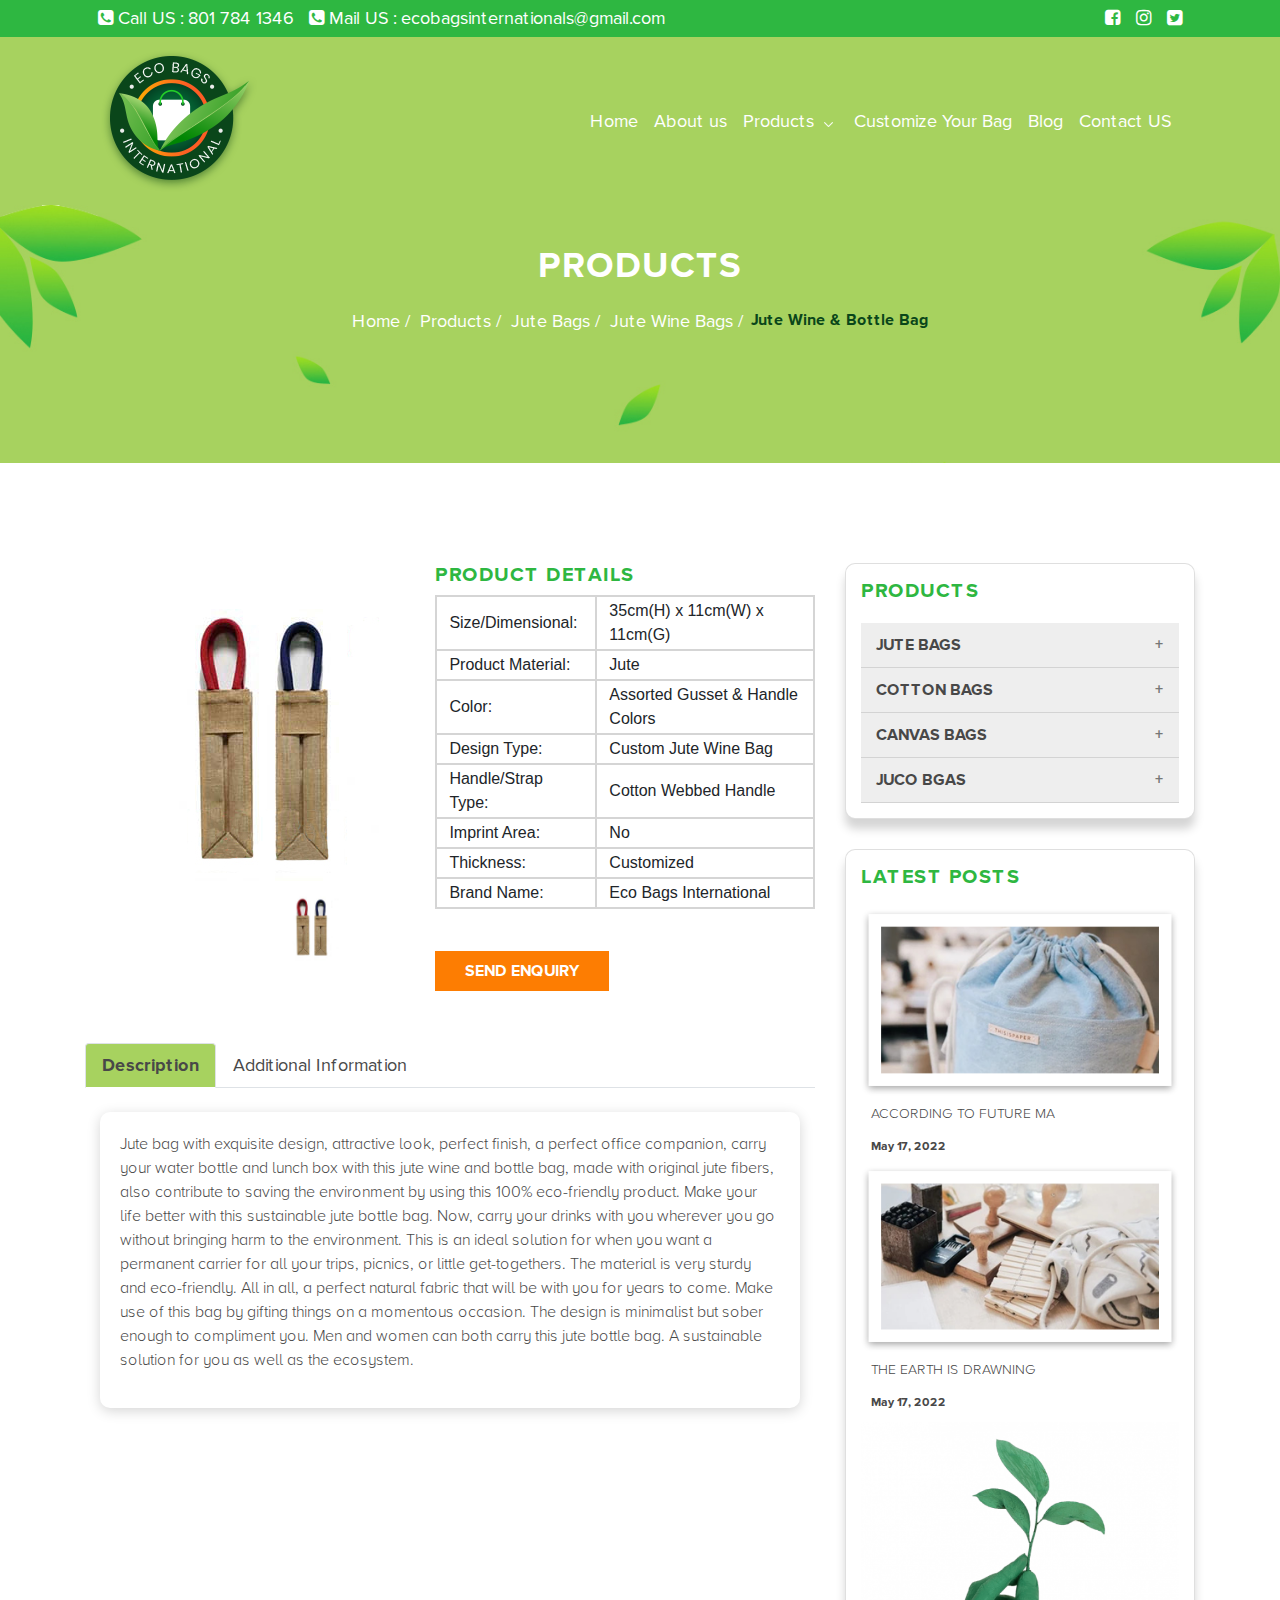
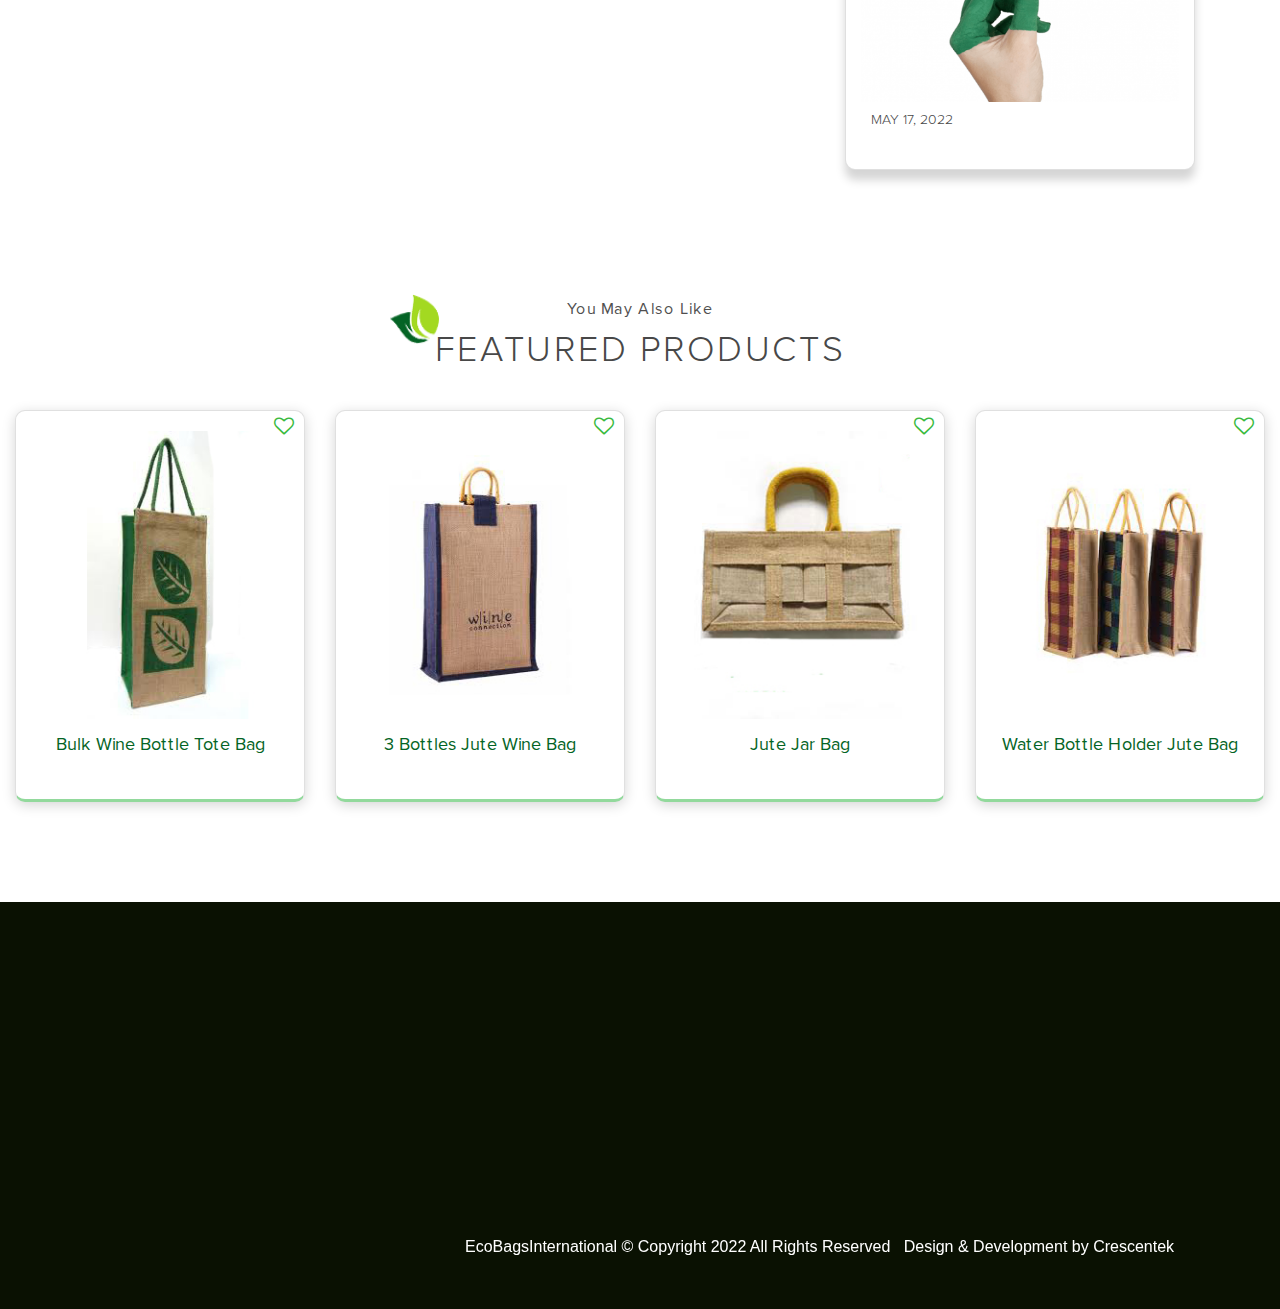
<file: product-detail-jute-wine-&-bottle-bag.html>
<!DOCTYPE html>
<html lang="en">

<head>
    <meta charset="UTF-8">
    <meta http-equiv="X-UA-Compatible" content="IE=edge">
    <meta name="viewport" content="width=device-width, initial-scale=1.0">
    <title>Eco Bags International</title>

    <meta charset="utf-8">
    <meta name="viewport" content="width=device-width, initial-scale=1">


    <link rel="stylesheet" href="https://cdnjs.cloudflare.com/ajax/libs/font-awesome/4.7.0/css/font-awesome.min.css">
    <link rel="stylesheet" type="text/css" href="css/slick.css">
    <link rel="stylesheet" type="text/css" href="css/bootstrap.min.css">
    <link rel="stylesheet" type="text/css" href="css/aos.css">
    <link rel="stylesheet" type="text/css" href="css/style.css">
</head>

<body>


    <!-- Social Navbar Start -->

    <div class="container-fluid nav-social-icon">
        <div class="container nav-social">
            <nav class="navbar navbar-expand-lg">
                <!-- Collapsible wrapper -->
                <div class="collapse navbar-collapse" id="navbarSupportedContent">
                    <!-- Left links -->
                    <ul class="navbar-nav me-auto mb-2 mb-lg-0">
                        <li class="nav-item">
                            <a class="nav-link" href="#"><i class="fa fa-phone-square"></i> Call US : 801 784 1346 </a>
                        </li>
                        <li class="nav-item">
                            <a class="nav-link" href="#"><i class="fa fa-phone-square"></i> Mail US :
                                ecobagsinternationals@gmail.com </a>
                        </li>
                    </ul>
                    <!-- Left links -->
                </div>
                <!-- Collapsible wrapper -->
                <!-- Right elements -->
                <div class="d-flex align-items-center">
                    <ul class="navbar-nav me-auto mb-2 mb-lg-0">
                        <li class="nav-item">
                            <a class="nav-link" href="https://www.facebook.com" target="_blank"><i
                                    class="fa fa-facebook-square"></i></a>
                        </li>
                        <li class="nav-item">
                            <a class="nav-link" href="https://www.instagram.com" target="_blank"><i
                                    class="fa fa-instagram"></i></a>
                        </li>
                        <li class="nav-item">
                            <a class="nav-link" href="https://twitter.com/i/flow/login" target="_blank"><i
                                    class="fa fa-twitter-square"></i></a>
                        </li>
                    </ul>
                </div>
                <!-- Right elements -->
            </nav>
        </div>
    </div>

    <!-- Social Navbar End -->


    <!-- Header Start -->

    <div class="container-fluid cstm-head">
        <div class="container nav-1">
            <nav class="navbar navbar-expand-lg navbar-light">
                <a class="navbar-brand" href="#"><img src="images/logo.png"></a>
                <button class="navbar-toggler" type="button" data-toggle="collapse" data-target="#navbarNav"
                    aria-controls="navbarNav" aria-expanded="false" aria-label="Toggle navigation">
                    <span class="navbar-toggler-icon"></span>
                </button>
                <div class="collapse navbar-collapse justify-content-end" id="navbarNav">
                    <ul class="navbar-nav">
                        <li class="nav-item">
                            <a class="nav-link menu1" href="index.html">Home</a>
                        </li>
                        <li class="nav-item">
                            <a class="nav-link menu2" href="about-us.html">About us</a>
                        </li>
                        <!-- <li class="nav-item">
                            <div class="dropdown">
                                <a class="nav-link active menu3 dropbtn" href="products.html">Products
                                    <span><img src="images/caret.png"></span>
                                </a>
                                <div class="dropdown-content">
                                    <a href="product-detail-jute-bags.html">Jute Bags</a>
                                    <a href="#">Cotton Bags</a>
                                    <a href="#">Canvas Bags</a>
                                    <a href="#">Juco Bags</a>
                                </div>
                            </div>
                        </li> -->
                        <li class="nav-item dropdown">
                            <!-- <a class="nav-link dropdown-toggle" href="products.html" id="navbarDropdownMenuLink" role="button" data-toggle="dropdown" aria-haspopup="true" aria-expanded="false"> Products </a> -->
                            <a class="nav-link menu3 dropbtn" href="products.html">Products
                                <span><img src="images/caret.png"></span>
                            </a>
                            <ul class="dropdown-menu" aria-labelledby="navbarDropdownMenuLink">
                                <li class="dropdown-submenu"><a class="dropdown-item dropdown-toggle" href="product-detail-jute-bags.html">Jute Bags</a>
                                    <ul class="dropdown-menu">
                                        <li><a class="dropdown-item" href="product-detail-jute-wine-bags.html">Jute Wine Bags</a></li>
                                        <li><a class="dropdown-item" href="#">Jute Promotional Bags</a></li>
                                        <li><a class="dropdown-item" href="#">Jute Conference Bags</a></li>
                                        <li><a class="dropdown-item" href="#">Jute Beach Bags</a></li>
                                        <li><a class="dropdown-item" href="#">Jute Drawstring Bags</a></li>
                                        <li><a class="dropdown-item" href="#">Floral Jute Bags</a></li>
                                        <li><a class="dropdown-item" href="#">Zipper Jute Bags</a></li>
                                        <li><a class="dropdown-item" href="#">Jute Carry Bags</a></li>
                                        <li><a class="dropdown-item" href="#">Jute Drawstring Pouch</a></li>
                                        <li><a class="dropdown-item" href="#">Jute Laptop Bags</a></li>
                                        <li><a class="dropdown-item" href="#">Jute Lunch Bags</a></li>
                                        <li><a class="dropdown-item" href="#">Jute Shopping Bags</a></li>
                                        <li><a class="dropdown-item" href="#">Small Jute Bags</a></li>
                                        <li><a class="dropdown-item" href="#">Printed Jute Bags</a></li>
                                        <li><a class="dropdown-item" href="#">Jute Gift Bags</a></li>
                                        <li><a class="dropdown-item" href="#">Fancy Jute Bags</a></li>
                                        <li><a class="dropdown-item" href="#">Plain Jute Bags</a></li>
                                        <li><a class="dropdown-item" href="#">Jute Potli Bags</a></li>
                                    </ul>
                                </li>
                                <li class="dropdown-submenu"><a class="dropdown-item dropdown-toggle" href="http://google.com">Cotton Bags</a>
                                    <ul class="dropdown-menu">
                                        <li><a class="dropdown-item" href="#">Cotton Tote Bags</a></li>
                                        <li><a class="dropdown-item" href="#">Cotton Shopping Bags</a></li>
                                        <li><a class="dropdown-item" href="#">Cotton Beach Bags</a></li>
                                        <li><a class="dropdown-item" href="#">Cotton Laptop Bags</a></li>
                                        <li><a class="dropdown-item" href="#">Cotton Personalized Bags</a></li>
                                        <li><a class="dropdown-item" href="#">Cotton Printed Bags</a></li>
                                        <li><a class="dropdown-item" href="#">Cotton Pouch Bags</a></li>
                                        <li><a class="dropdown-item" href="#">Cotton Grocery Bags</a></li>
                                    </ul>
                                </li>
                                <li class="dropdown-submenu"><a class="dropdown-item dropdown-toggle" href="http://google.com">Canvas Bags</a>
                                    <ul class="dropdown-menu">
                                        <li><a class="dropdown-item" href="#">Canvas Tote Bags</a></li>
                                        <li><a class="dropdown-item" href="#">Canvas Bags</a></li>
                                        <li><a class="dropdown-item" href="#">Canvas Tote Bags For Women</a></li>
                                    </ul>
                                </li>
                                <li class="dropdown-submenu"><a class="dropdown-item dropdown-toggle" href="http://google.com">Juco Bags</a>
                                    <ul class="dropdown-menu">
                                        <li><a class="dropdown-item" href="#">Juco Shopping Bags</a></li>
                                        <li><a class="dropdown-item" href="#">Juco Bags</a></li>
                                    </ul>
                                </li>
                            </ul>
                        </li>
                        <li class="nav-item">
                            <a class="nav-link menu3" href="customize-bags.html">Customize Your Bag</a>
                        </li>
                        <li class="nav-item">
                            <a class="nav-link menu4" href="blog.html">Blog</a>
                        </li>
                        <li class="nav-item">
                            <a class="nav-link menu5" href="contact.html">Contact US</a>
                        </li>
                    </ul>
                </div>
            </nav>
        </div>
    </div>

    <!-- Header End -->


    <!-- Banner Image Start -->

    <div class="cstm-about inner-page-banner">
        <div class="container">
            <div class="inner-banner-content">
                <h2 class="small-banner-title">
                    Products
                </h2>
                <nav>
                    <ul class="breadcrumb">
                        <a href="index.html">
                            <li class="breadcrumb-item">Home / </li>
                        </a>
                        <a href="products.html">
                            <li class="breadcrumb-item">&nbsp; Products / </li>
                        </a>
                        <a href="product-detail-jute-bags.html">
                            <li class="breadcrumb-item">&nbsp; Jute Bags / </li>
                        </a>
                        <a href="product-detail-jute-wine-bags.html">
                            <li class="breadcrumb-item">&nbsp; Jute Wine Bags / </li>
                        </a>
                        <li class="breadcrumb-item active" aria-current="page">&nbsp; Jute Wine & Bottle Bag</li>
                    </ul>
                </nav>
            </div>
        </div>
    </div>

    <!-- Banner Image End -->


    <!-- Products Section Start -->

    <div class="container-fluid all-products-cstm-main-section">
        <div class="container all-products-cstm-sub-section">
            <div class="all-products-cstm-main-section-Products">
                <div class="row all-products-cstm-products-content-latest-products">
                    <div class="col-md-8 all-products-cstm-products-content">
                        <div class="cstm-product-detail-section-img-content">
                            <div class="cstm-product-detail-section-img">
                                <div class="cstm-product-detail-section-img-1">
                                    <img src="images/products/juet-wine-&-bottle-bag/jute-wine-&-bottle-bag-main-1.jpg">
                                </div>
                                <div class="cstm-product-detail-section-img-2">
                                    <img src="images/products/juet-wine-&-bottle-bag/jute-wine-&-bottle-bag-main-1.jpg"
                                        style="width: 70px;">
                                </div>
                            </div>
                            <div class="cstm-product-detail-section-content">
                                <div class="only-content-table-data">
                                    <h2 class="only-content-table-data-h2">Product Details</h2>
                                    <table class="table table-bordered">
                                        <tbody>
                                            <tr>
                                                <td class="td-head">Size/Dimensional:</td>
                                                <td>35cm(H) x 11cm(W) x 11cm(G)</td>
                                            </tr>
                                            <tr>
                                                <td class="td-head">Product Material:</td>
                                                <td>Jute</td>
                                            </tr>
                                            <tr>
                                                <td class="td-head">Color:</td>
                                                <td>Assorted Gusset & Handle Colors</td>
                                            </tr>
                                            <tr>
                                                <td class="td-head">Design Type:</td>
                                                <td>Custom Jute Wine Bag</td>
                                            </tr>
                                            <tr>
                                                <td class="td-head">Handle/Strap Type:</td>
                                                <td>Cotton Webbed Handle</td>
                                            </tr>
                                            <tr>
                                                <td class="td-head">Imprint Area:</td>
                                                <td>No</td>
                                            </tr>
                                            <tr>
                                                <td class="td-head">Thickness:</td>
                                                <td>Customized</td>
                                            </tr>
                                            <tr>
                                                <td class="td-head">Brand Name:</td>
                                                <td>Eco Bags International</td>
                                            </tr>
                                        </tbody>
                                    </table>
                                </div>
                                <div class="cstm-btn-div">
                                    <a href="jute-wine-&-bottle-bag-enquiry.html" class="cstm-btn">Send Enquiry</a>
                                </div>
                            </div>
                        </div>
                        <div class="cstm-product-detail-section-description-tabs">

                            <!-- Nav tabs -->
                            <div class="head-tab">
                                <ul class="nav nav-tabs">
                                    <li class="nav-item">
                                        <a class="nav-link active" data-toggle="tab" href="#home">Description</a>
                                    </li>
                                    <li class="nav-item">
                                        <a class="nav-link" data-toggle="tab" href="#menu1">Additional Information</a>
                                    </li>
                                </ul>
                            </div>

                            <!-- Tab panes -->
                            <div class="tab-content">
                                <div id="home" class="container tab-pane active"><br>
                                    <div class="cstm-product-detail-description">
                                        <p>Jute bag with exquisite design, attractive look, perfect finish, a perfect
                                            office
                                            companion, carry your water bottle and lunch box with this jute wine and
                                            bottle
                                            bag, made with original jute fibers, also contribute to saving the
                                            environment
                                            by using this 100% eco-friendly product. Make your life better with this
                                            sustainable jute bottle bag. Now, carry your drinks with you wherever you go
                                            without bringing harm to the environment. This is an ideal solution for when
                                            you
                                            want a permanent carrier for all your trips, picnics, or little
                                            get-togethers.
                                            The material is very sturdy and eco-friendly. All in all, a perfect natural
                                            fabric that will be with you for years to come. Make use of this bag by
                                            gifting
                                            things on a momentous occasion. The design is minimalist but sober enough to
                                            compliment you. Men and women can both carry this jute bottle bag. A
                                            sustainable
                                            solution for you as well as the ecosystem.</p>
                                    </div>
                                </div>
                                <div id="menu1" class="container tab-pane fade"><br>
                                    <div class="cstm-product-detail-description">
                                        <p>Jute bag with exquisite design, attractive look, perfect finish, a perfect
                                            office
                                            companion, carry your water bottle and lunch box with this jute wine and
                                            bottle
                                            bag, made with original jute fibers, also contribute to saving the
                                            environment
                                            by using this 100% eco-friendly product. Make your life better with this
                                            sustainable jute bottle bag. Now, carry your drinks with you wherever you go
                                            without bringing harm to the environment. This is an ideal solution for when
                                            you
                                            want a permanent carrier for all your trips, picnics, or little
                                            get-togethers.
                                            The material is very sturdy and eco-friendly. All in all, a perfect natural
                                            fabric that will be with you for years to come. Make use of this bag by
                                            gifting
                                            things on a momentous occasion. The design is minimalist but sober enough to
                                            compliment you. Men and women can both carry this jute bottle bag. A
                                            sustainable
                                            solution for you as well as the ecosystem.</p>
                                    </div>
                                </div>
                            </div>

                        </div>
                    </div>
                    <div class="col-md-4 all-products-cstm-latest-products">
                        <div class="col-md-12 cstm-accordion">
                            <div class="card">
                                <h2>Products</h2>

                                <button class="accordion">Jute Bags</button>
                                <div class="panel">
                                    <div class="card">
                                        <div class="card-body">
                                            <ul>
                                                <li><a>Jute Wine Bags</a></li>
                                                <li><a>Jute Promotional Bags</a></li>
                                                <li><a>Jute Conference Bags</a></li>
                                                <li><a>Jute Beach Bags</a></li>
                                                <li><a>Jute Drawstring Bags</a></li>
                                                <li><a>Floral Jute Bags</a></li>
                                                <li><a>Zipper Jute Bags</a></li>
                                                <li><a>Jute Carry Bags</a></li>
                                                <li><a>Jute Drawstring Pouch</a></li>
                                                <li><a>Jute Laptop Bags</a></li>
                                                <li><a>Jute Lunch Bags</a></li>
                                                <li><a>Jute Shopping Bags</a></li>
                                                <li><a>Small Jute Bags</a></li>
                                                <li><a>Printed Jute Bags</a></li>
                                                <li><a>Jute Gift Bags</a></li>
                                                <li><a>Fancy Jute Bags</a></li>
                                                <li><a>Plain Jute Bags</a></li>
                                                <li><a>Jute Potli Bags</a></li>
                                            </ul>
                                        </div>
                                    </div>
                                </div>

                                <button class="accordion">Cotton Bags</button>
                                <div class="panel">
                                    <div class="card">
                                        <div class="card-body">
                                            <ul>
                                                <li><a>Cotton Tote Bags</a></li>
                                                <li><a>Cotton Shopping Bags</a></li>
                                                <li><a>Cotton Beach Bags</a></li>
                                                <li><a>Cotton Laptop Bags</a></li>
                                                <li><a>Cotton Personalized Bags</a></li>
                                                <li><a>Cotton Printed Bags</a></li>
                                                <li><a>Cotton Pouch Bags</a></li>
                                                <li><a>Cotton Grocery Bags</a></li>
                                            </ul>
                                        </div>
                                    </div>
                                </div>

                                <button class="accordion">Canvas Bags</button>
                                <div class="panel">
                                    <div class="card">
                                        <div class="card-body">
                                            <ul>
                                                <li><a>Canvas Tote Bags</a></li>
                                                <li><a>Canvas Bags</a></li>
                                                <li><a>Canvas Tote Bags For Women</a></li>
                                            </ul>
                                        </div>
                                    </div>
                                </div>

                                <button class="accordion">Juco Bgas</button>
                                <div class="panel">
                                    <div class="card">
                                        <div class="card-body">
                                            <ul>
                                                <li><a>Juco Shopping Bags</a></li>
                                                <li><a>Juco Bags</a></li>
                                            </ul>
                                        </div>
                                    </div>
                                </div>
                            </div>
                        </div>

                        <div class="col-md-12 cstm-latest-post">
                            <div class="card">
                                <h2>Latest Posts</h2>
                                <img class="card-img-top" src="images/products/side-latest-1.png" alt="Card image">
                                <div class="card-body">
                                    <div class="card-body-cstm-side-latest">
                                        <h4>According to Future Ma</h4>
                                        <div class="cstm-date">May 17, 2022</div>
                                    </div>
                                </div>
                                <img class="card-img-top" src="images/products/side-latest-2.png" alt="Card image">
                                <div class="card-body">
                                    <div class="card-body-cstm-side-latest">
                                        <h4>The Earth is Drawning</h4>
                                        <div class="cstm-date">May 17, 2022</div>
                                    </div>
                                </div>
                                <img class="card-img-top" src="images/products/side-latest-3.png" alt="Card image">
                                <div class="card-body">
                                    <div class="card-body-cstm-side-latest">
                                        <h4>May 17, 2022</h4>
                                    </div>
                                </div>
                            </div>
                        </div>
                    </div>
                </div>
            </div>
        </div>
    </div>

    <!-- Products Section End -->


    <!-- Related Products Start -->

    <div class="container-fluid csmt-related-products-main-section">
        <div class="cstm-related-products-main-section-heading">
            <h6>You May Also Like</h6>
            <h2>Featured Products</h2>
        </div>
        <div class="cstm-related-products-main-section-Products">
            <div class="cstm-related-product-sec-products">
                <div class="row">
                    <div class="col-md-3">
                        <div class="card">
                            <img class="card-img-top"
                                src="images/products/juet-wine-&-bottle-bag/jute-wine-&-bottle-bag-related-1.jpg"
                                alt="Card image">
                            <span class="cstm-card-like-button"><i class="fa fa-heart-o"></i></span>
                            <div class="card-body">
                                <div class="card-body-cstm-sub-head">
                                    <h4>Bulk Wine Bottle Tote Bag</h4>
                                </div>
                            </div>
                        </div>
                    </div>
                    <div class="col-md-3">
                        <div class="card">
                            <img class="card-img-top"
                                src="images/products/juet-wine-&-bottle-bag/jute-wine-&-bottle-bag-related-2.jpg"
                                alt="Card image">
                            <span class="cstm-card-like-button"><i class="fa fa-heart-o"></i></span>
                            <div class="card-body">
                                <div class="card-body-cstm-sub-head">
                                    <h4>3 Bottles Jute Wine Bag</h4>
                                </div>
                            </div>
                        </div>
                    </div>
                    <div class="col-md-3">
                        <div class="card">
                            <img class="card-img-top"
                                src="images/products/juet-wine-&-bottle-bag/jute-wine-&-bottle-bag-related-3.jpg"
                                alt="Card image">
                            <span class="cstm-card-like-button"><i class="fa fa-heart-o"></i></span>
                            <div class="card-body">
                                <div class="card-body-cstm-sub-head">
                                    <h4>Jute Jar Bag</h4>
                                </div>
                            </div>
                        </div>
                    </div>
                    <div class="col-md-3">
                        <div class="card">
                            <img class="card-img-top"
                                src="images/products/juet-wine-&-bottle-bag/jute-wine-&-bottle-bag-related-4.jpg"
                                alt="Card image">
                            <span class="cstm-card-like-button"><i class="fa fa-heart-o"></i></span>
                            <div class="card-body">
                                <div class="card-body-cstm-sub-head">
                                    <h4>Water Bottle Holder Jute Bag</h4>
                                </div>
                            </div>
                        </div>
                    </div>
                </div>
            </div>
        </div>
    </div>

    <!-- Related Products End -->







<!-- Cstm Footer Start -->

<footer>
    <div class="container-fluid cstm-main-footer">
        <div class="container cstm-sub-footer">
            <div class="row">
                <div class="col-md-4 logo-content-social" data-aos="fade-left">
                    <div class="logo-content-social-logo">
                        <img class="logo-content-social-logo-img" src="images/logo.png">
                    </div>
                    <div class="logo-content-social-content">
                        <p>Lorem Ipsum is simply dummy text of the printing and typesetting industry. Lorem Ipsum
                            has been the industry's standard dummy text ever since the 1500s, when an unknown
                            printer took a galley of type and scrambled it to make a type specimen book.</p>
                    </div>
                    <div class="logo-content-social-icon">
                        <img class="logo-content-social-icon-img" src="images/footer-social.png">
                    </div>
                </div>
                <div class="col-md-8 contact-address-important-links">
                    <div class="row">
                        <div class="col-md-6 contact-address" data-aos="fade-down">
                            <div class="contact-address-heading">
                                <h4>Contact Details</h4>
                            </div>
                            <div class="contact-address-desc">
                                <div class="contact-address-desc-sub-head">
                                    <h5>Office :</h5>
                                    <p>RAIKVA, Unit-3B, 5th Floor
                                        3A, Ram Mohan Mullick Garden Lane
                                        Kolkata-700010 (INDIA)</p>
                                </div>
                                <div class="contact-address-desc-sub-head">
                                    <h5>Phone :</h5>
                                    <p>(+91) 801 784 1346</p>
                                </div>
                                <div class="contact-address-desc-sub-head">
                                    <h5>Mail :</h5>
                                    <p>ecobagsinternationals@gmail.com</p>
                                </div>
                            </div>
                        </div>
                        <div class="col-md-6 important-links" data-aos="fade-right">
                            <div class="important-links-heading">
                                <h4>Important Links</h4>
                            </div>
                            <div class="important-links-data">
                                <ul>
                                    <li><a>Terms & Conditions</a></li>
                                    <li><a>Enquiry Form</a></li>
                                    <li><a>FAQs</a></li>
                                    <li><a>Profile</a></li>
                                    <li><a>Contact</a></li>
                                    <li><a>Site Map</a></li>
                                    <li><a>LEI Certificate</a></li>
                                </ul>
                            </div>
                        </div>
                    </div>
                    <div class="contact-address-important-links-main-copy">
                        <div class="contact-address-important-links-copy-1">EcoBagsInternational © Copyright 2022
                            All Rights Reserved </div>&nbsp;&nbsp;&nbsp;
                        <div class="contact-address-important-links-copy-2">Design & Development by Crescentek</div>
                    </div>
                </div>
            </div>
        </div>
    </div>
</footer>

<!-- Cstm Footer End -->


<script src="js/jquery.js"></script>
<script src="js/slick.js"></script>
<script src="js/bootstrap.min.js"></script>
<script src="js/aos.js"></script>
<script src="js/script.js"></script>


</body>

</html>
</file>
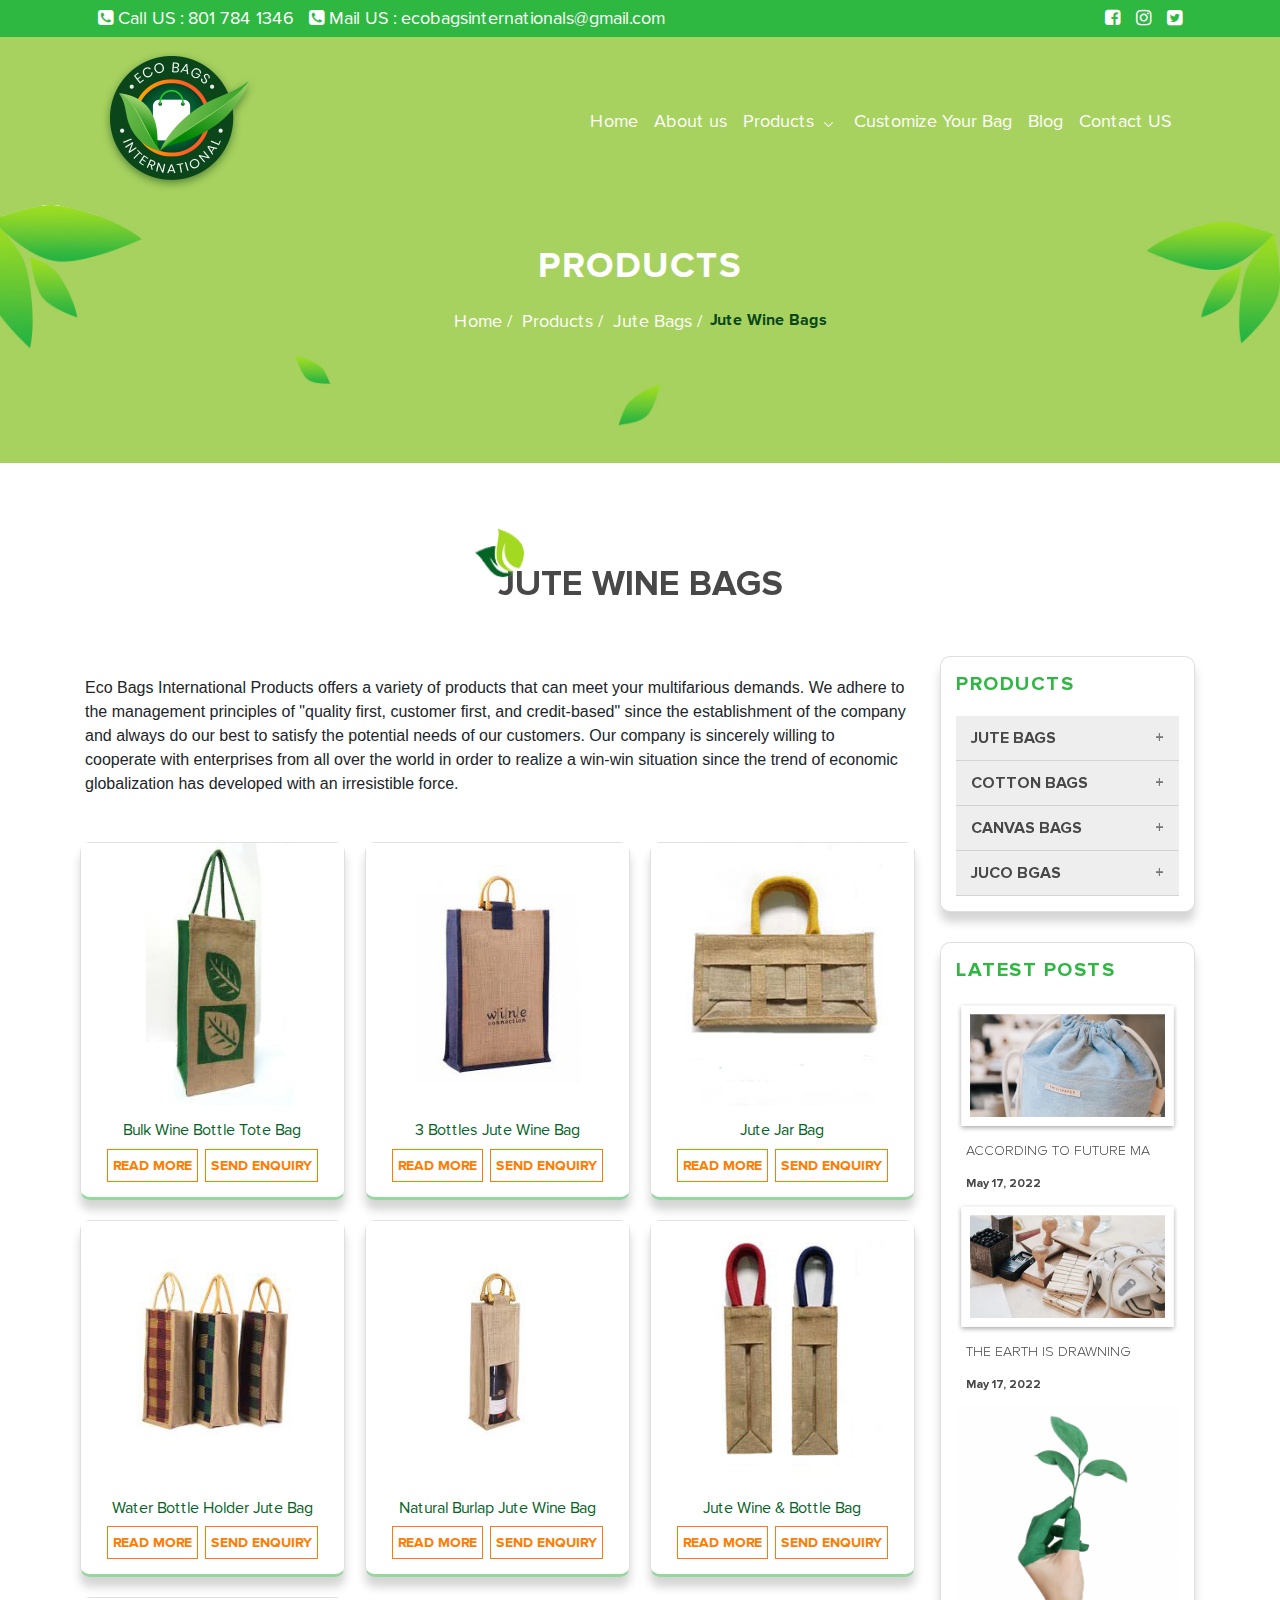
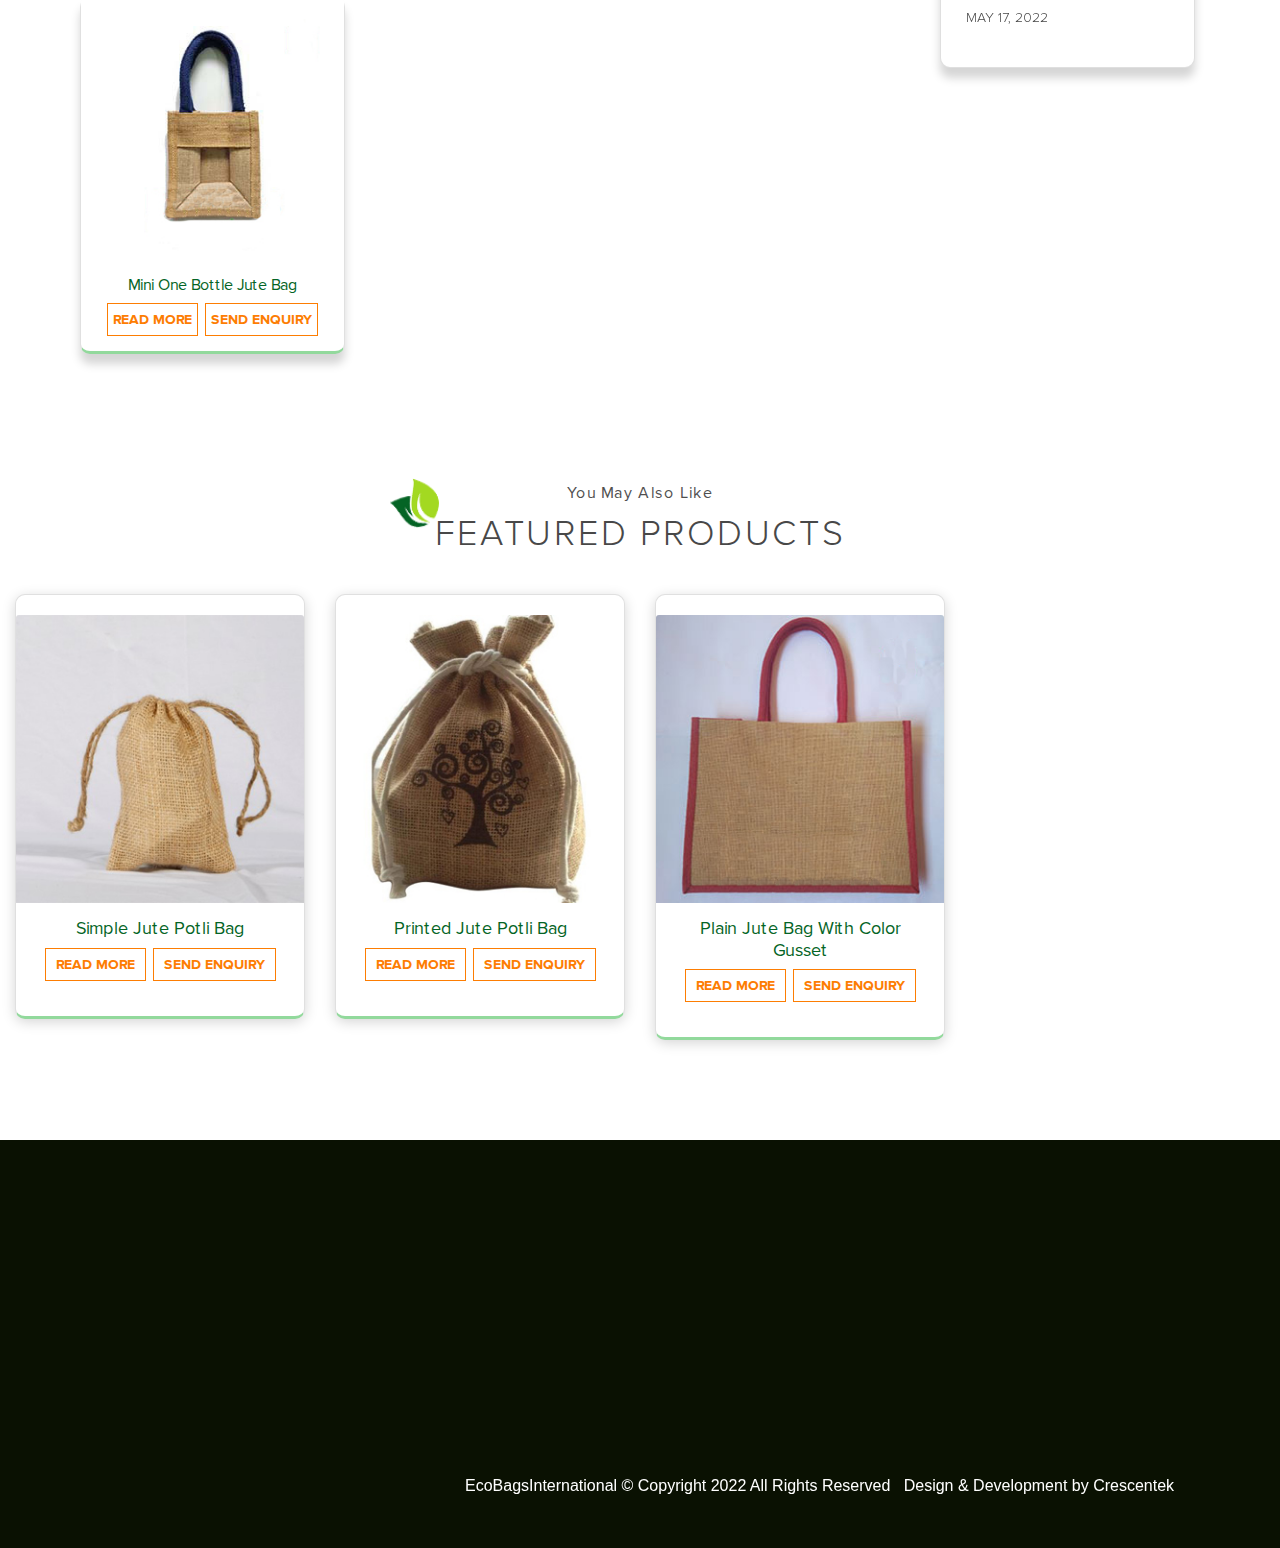
<file: product-detail-jute-wine-bags.html>
<!DOCTYPE html>
<html lang="en">

<head>
    <meta charset="UTF-8">
    <meta http-equiv="X-UA-Compatible" content="IE=edge">
    <meta name="viewport" content="width=device-width, initial-scale=1.0">
    <title>Eco Bags International</title>

    <meta charset="utf-8">
    <meta name="viewport" content="width=device-width, initial-scale=1">


    <link rel="stylesheet" href="https://cdnjs.cloudflare.com/ajax/libs/font-awesome/4.7.0/css/font-awesome.min.css">
    <link rel="stylesheet" type="text/css" href="css/slick.css">
    <link rel="stylesheet" type="text/css" href="css/bootstrap.min.css">
    <link rel="stylesheet" type="text/css" href="css/aos.css">
    <link rel="stylesheet" type="text/css" href="css/style.css">
</head>

<body>


    <!-- Social Navbar Start -->

    <div class="container-fluid nav-social-icon">
        <div class="container nav-social">
            <nav class="navbar navbar-expand-lg">
                <!-- Collapsible wrapper -->
                <div class="collapse navbar-collapse" id="navbarSupportedContent">
                    <!-- Left links -->
                    <ul class="navbar-nav me-auto mb-2 mb-lg-0">
                        <li class="nav-item">
                            <a class="nav-link" href="#"><i class="fa fa-phone-square"></i> Call US : 801 784 1346 </a>
                        </li>
                        <li class="nav-item">
                            <a class="nav-link" href="#"><i class="fa fa-phone-square"></i> Mail US :
                                ecobagsinternationals@gmail.com </a>
                        </li>
                    </ul>
                    <!-- Left links -->
                </div>
                <!-- Collapsible wrapper -->
                <!-- Right elements -->
                <div class="d-flex align-items-center">
                    <ul class="navbar-nav me-auto mb-2 mb-lg-0">
                        <li class="nav-item">
                            <a class="nav-link" href="https://www.facebook.com" target="_blank"><i
                                    class="fa fa-facebook-square"></i></a>
                        </li>
                        <li class="nav-item">
                            <a class="nav-link" href="https://www.instagram.com" target="_blank"><i
                                    class="fa fa-instagram"></i></a>
                        </li>
                        <li class="nav-item">
                            <a class="nav-link" href="https://twitter.com/i/flow/login" target="_blank"><i
                                    class="fa fa-twitter-square"></i></a>
                        </li>
                    </ul>
                </div>
                <!-- Right elements -->
            </nav>
        </div>
    </div>

    <!-- Social Navbar End -->


    <!-- Header Start -->

    <div class="container-fluid cstm-head">
        <div class="container nav-1">
            <nav class="navbar navbar-expand-lg navbar-light">
                <a class="navbar-brand" href="#"><img src="images/logo.png"></a>
                <button class="navbar-toggler" type="button" data-toggle="collapse" data-target="#navbarNav"
                    aria-controls="navbarNav" aria-expanded="false" aria-label="Toggle navigation">
                    <span class="navbar-toggler-icon"></span>
                </button>
                <div class="collapse navbar-collapse justify-content-end" id="navbarNav">
                    <ul class="navbar-nav">
                        <li class="nav-item">
                            <a class="nav-link menu1" href="index.html">Home</a>
                        </li>
                        <li class="nav-item">
                            <a class="nav-link menu2" href="about-us.html">About us</a>
                        </li>
                        <!-- <li class="nav-item">
                            <div class="dropdown">
                                <a class="nav-link active menu3 dropbtn" href="products.html">Products
                                    <span><img src="images/caret.png"></span>
                                </a>
                                <div class="dropdown-content">
                                    <a href="product-detail-jute-bags.html">Jute Bags</a>
                                    <a href="#">Cotton Bags</a>
                                    <a href="#">Canvas Bags</a>
                                    <a href="#">Juco Bags</a>
                                </div>
                            </div>
                        </li> -->
                        <li class="nav-item dropdown">
                            <!-- <a class="nav-link dropdown-toggle" href="products.html" id="navbarDropdownMenuLink" role="button" data-toggle="dropdown" aria-haspopup="true" aria-expanded="false"> Products </a> -->
                            <a class="nav-link menu3 dropbtn" href="products.html">Products
                                <span><img src="images/caret.png"></span>
                            </a>
                            <ul class="dropdown-menu" aria-labelledby="navbarDropdownMenuLink">
                                <li class="dropdown-submenu"><a class="dropdown-item dropdown-toggle" href="product-detail-jute-bags.html">Jute Bags</a>
                                    <ul class="dropdown-menu">
                                        <li><a class="dropdown-item" href="product-detail-jute-wine-bags.html">Jute Wine Bags</a></li>
                                        <li><a class="dropdown-item" href="#">Jute Promotional Bags</a></li>
                                        <li><a class="dropdown-item" href="#">Jute Conference Bags</a></li>
                                        <li><a class="dropdown-item" href="#">Jute Beach Bags</a></li>
                                        <li><a class="dropdown-item" href="#">Jute Drawstring Bags</a></li>
                                        <li><a class="dropdown-item" href="#">Floral Jute Bags</a></li>
                                        <li><a class="dropdown-item" href="#">Zipper Jute Bags</a></li>
                                        <li><a class="dropdown-item" href="#">Jute Carry Bags</a></li>
                                        <li><a class="dropdown-item" href="#">Jute Drawstring Pouch</a></li>
                                        <li><a class="dropdown-item" href="#">Jute Laptop Bags</a></li>
                                        <li><a class="dropdown-item" href="#">Jute Lunch Bags</a></li>
                                        <li><a class="dropdown-item" href="#">Jute Shopping Bags</a></li>
                                        <li><a class="dropdown-item" href="#">Small Jute Bags</a></li>
                                        <li><a class="dropdown-item" href="#">Printed Jute Bags</a></li>
                                        <li><a class="dropdown-item" href="#">Jute Gift Bags</a></li>
                                        <li><a class="dropdown-item" href="#">Fancy Jute Bags</a></li>
                                        <li><a class="dropdown-item" href="#">Plain Jute Bags</a></li>
                                        <li><a class="dropdown-item" href="#">Jute Potli Bags</a></li>
                                    </ul>
                                </li>
                                <li class="dropdown-submenu"><a class="dropdown-item dropdown-toggle" href="http://google.com">Cotton Bags</a>
                                    <ul class="dropdown-menu">
                                        <li><a class="dropdown-item" href="#">Cotton Tote Bags</a></li>
                                        <li><a class="dropdown-item" href="#">Cotton Shopping Bags</a></li>
                                        <li><a class="dropdown-item" href="#">Cotton Beach Bags</a></li>
                                        <li><a class="dropdown-item" href="#">Cotton Laptop Bags</a></li>
                                        <li><a class="dropdown-item" href="#">Cotton Personalized Bags</a></li>
                                        <li><a class="dropdown-item" href="#">Cotton Printed Bags</a></li>
                                        <li><a class="dropdown-item" href="#">Cotton Pouch Bags</a></li>
                                        <li><a class="dropdown-item" href="#">Cotton Grocery Bags</a></li>
                                    </ul>
                                </li>
                                <li class="dropdown-submenu"><a class="dropdown-item dropdown-toggle" href="http://google.com">Canvas Bags</a>
                                    <ul class="dropdown-menu">
                                        <li><a class="dropdown-item" href="#">Canvas Tote Bags</a></li>
                                        <li><a class="dropdown-item" href="#">Canvas Bags</a></li>
                                        <li><a class="dropdown-item" href="#">Canvas Tote Bags For Women</a></li>
                                    </ul>
                                </li>
                                <li class="dropdown-submenu"><a class="dropdown-item dropdown-toggle" href="http://google.com">Juco Bags</a>
                                    <ul class="dropdown-menu">
                                        <li><a class="dropdown-item" href="#">Juco Shopping Bags</a></li>
                                        <li><a class="dropdown-item" href="#">Juco Bags</a></li>
                                    </ul>
                                </li>
                            </ul>
                        </li>
                        <li class="nav-item">
                            <a class="nav-link menu3" href="customize-bags.html">Customize Your Bag</a>
                        </li>
                        <li class="nav-item">
                            <a class="nav-link menu4" href="blog.html">Blog</a>
                        </li>
                        <li class="nav-item">
                            <a class="nav-link menu5" href="contact.html">Contact US</a>
                        </li>
                    </ul>
                </div>
            </nav>
        </div>
    </div>

    <!-- Header End -->


    <!-- Banner Image Start -->

    <div class="cstm-about inner-page-banner">
        <div class="container">
            <div class="inner-banner-content">
                <h2 class="small-banner-title">
                    Products
                </h2>
                <nav>
                    <ul class="breadcrumb">
                        <a href="index.html">
                            <li class="breadcrumb-item">Home / </li>
                        </a>
                        <a href="products.html">
                            <li class="breadcrumb-item">&nbsp; Products / </li>
                        </a>
                        <a href="product-detail-jute-bags.html">
                            <li class="breadcrumb-item">&nbsp; Jute Bags / </li>
                        </a>
                        <li class="breadcrumb-item active" aria-current="page">&nbsp; Jute Wine Bags</li>
                    </ul>
                </nav>
            </div>
        </div>
    </div>

    <!-- Banner Image End -->


    <!-- Products Section Start -->

    <div class="container-fluid all-products-cstm-main-section">
        <div class="container all-products-cstm-sub-section">
            <div class="all-products-cstm-main-section-heading" data-aos="fade-up">
                <h2>Jute Wine Bags</h2>
            </div>
            <div class="all-products-cstm-main-section-Products">
                <div class="row all-products-cstm-products-content-latest-products">
                    <div class="col-md-9 all-products-cstm-products-content">
                        <div class="products-sec-cstm-products-content">
                            <div class="products-sec-cstm-content">
                                <p>Eco Bags International Products offers a variety of products that can meet your
                                    multifarious demands. We adhere to the management principles of "quality first,
                                    customer first, and credit-based" since the establishment of the company and always
                                    do our best to satisfy the potential needs of our customers. Our company is
                                    sincerely willing to cooperate with enterprises from all over the world in order to
                                    realize a win-win situation since the trend of economic globalization has developed
                                    with an irresistible force.</p>
                            </div>
                            <div class="products-sec-cstm-products">
                                <div class="row">
                                    <div class="col-md-4">
                                        <div class="card">
                                            <a href="#">
                                                <img class="card-img-top" src="images/products/main-p1.jpg"
                                                alt="Card image">
                                            </a>
                                            <div class="card-body">
                                                <div class="card-body-cstm-head">
                                                    <h4>Bulk Wine Bottle Tote Bag</h4>
                                                </div>
                                                <div class="col-md-12">
                                                    <a href="#" class="products-sec-cstm-btn">Read More</a>
                                                    <a href="#" class="products-sec-cstm-btn">Send Enquiry</a>
                                                </div>
                                            </div>
                                        </div>
                                    </div>
                                    <div class="col-md-4">
                                        <div class="card">
                                            <a href="#">
                                                <img class="card-img-top" src="images/products/main-p2.jpg"
                                                alt="Card image">
                                            </a>
                                            <div class="card-body">
                                                <div class="card-body-cstm-head">
                                                    <h4>3 Bottles Jute Wine Bag</h4>
                                                </div>
                                                <div class="col-md-12">
                                                    <a href="#" class="products-sec-cstm-btn">Read More</a>
                                                    <a href="#" class="products-sec-cstm-btn">Send Enquiry</a>
                                                </div>
                                            </div>
                                        </div>
                                    </div>
                                    <div class="col-md-4">
                                        <div class="card">
                                            <a href="#">
                                                <img class="card-img-top" src="images/products/main-p3.jpg"
                                                alt="Card image">
                                            </a>
                                            <div class="card-body">
                                                <div class="card-body-cstm-head">
                                                    <h4>Jute Jar Bag</h4>
                                                </div>
                                                <div class="col-md-12">
                                                    <a href="#" class="products-sec-cstm-btn">Read More</a>
                                                    <a href="#" class="products-sec-cstm-btn">Send Enquiry</a>
                                                </div>
                                            </div>
                                        </div>
                                    </div>
                                    <div class="col-md-4">
                                        <div class="card">
                                            <a href="#">
                                                <img class="card-img-top" src="images/products/main-p4.jpg"
                                                alt="Card image">
                                            </a>
                                            <div class="card-body">
                                                <div class="card-body-cstm-head">
                                                    <h4>Water Bottle Holder Jute Bag</h4>
                                                </div>
                                                <div class="col-md-12">
                                                    <a href="#" class="products-sec-cstm-btn">Read More</a>
                                                    <a href="#" class="products-sec-cstm-btn">Send Enquiry</a>
                                                </div>
                                            </div>
                                        </div>
                                    </div>
                                    <div class="col-md-4">
                                        <div class="card">
                                            <a href="#">
                                                <img class="card-img-top" src="images/products/main-p5.jpg"
                                                alt="Card image">
                                            </a>
                                            <div class="card-body">
                                                <div class="card-body-cstm-head">
                                                    <h4>Natural Burlap Jute Wine Bag</h4>
                                                </div>
                                                <div class="col-md-12">
                                                    <a href="#" class="products-sec-cstm-btn">Read More</a>
                                                    <a href="#" class="products-sec-cstm-btn">Send Enquiry</a>
                                                </div>
                                            </div>
                                        </div>
                                    </div>
                                    <div class="col-md-4">
                                        <div class="card">
                                            <a href="product-detail-jute-wine-&-bottle-bag.html">
                                                <img class="card-img-top" src="images/products/main-p6.jpg"
                                                alt="Card image">
                                            </a>
                                            <div class="card-body">
                                                <div class="card-body-cstm-head">
                                                    <h4>Jute Wine & Bottle Bag</h4>
                                                </div>
                                                <div class="col-md-12">
                                                    <a href="#" class="products-sec-cstm-btn">Read More</a>
                                                    <a href="#" class="products-sec-cstm-btn">Send Enquiry</a>
                                                </div>
                                            </div>
                                        </div>
                                    </div>
                                    <div class="col-md-4">
                                        <div class="card">
                                            <a href="#">
                                                <img class="card-img-top" src="images/products/main-p7.jpg"
                                                alt="Card image">
                                            </a>
                                            <div class="card-body">
                                                <div class="card-body-cstm-head">
                                                    <h4>Mini One Bottle Jute Bag</h4>
                                                </div>
                                                <div class="col-md-12">
                                                    <a href="#" class="products-sec-cstm-btn">Read More</a>
                                                    <a href="#" class="products-sec-cstm-btn">Send Enquiry</a>
                                                </div>
                                            </div>
                                        </div>
                                    </div>
                                </div>

                            </div>
                        </div>
                    </div>
                    <div class="col-md-3 all-products-cstm-latest-products">
                        <div class="col-md-12 cstm-accordion">
                            <div class="card">
                                <h2>Products</h2>

                                <button class="accordion">Jute Bags</button>
                                <div class="panel">
                                    <div class="card">
                                        <div class="card-body">
                                            <ul>
                                                <li><a>Jute Wine Bags</a></li>
                                                <li><a>Jute Promotional Bags</a></li>
                                                <li><a>Jute Conference Bags</a></li>
                                                <li><a>Jute Beach Bags</a></li>
                                                <li><a>Jute Drawstring Bags</a></li>
                                                <li><a>Floral Jute Bags</a></li>
                                                <li><a>Zipper Jute Bags</a></li>
                                                <li><a>Jute Carry Bags</a></li>
                                                <li><a>Jute Drawstring Pouch</a></li>
                                                <li><a>Jute Laptop Bags</a></li>
                                                <li><a>Jute Lunch Bags</a></li>
                                                <li><a>Jute Shopping Bags</a></li>
                                                <li><a>Small Jute Bags</a></li>
                                                <li><a>Printed Jute Bags</a></li>
                                                <li><a>Jute Gift Bags</a></li>
                                                <li><a>Fancy Jute Bags</a></li>
                                                <li><a>Plain Jute Bags</a></li>
                                                <li><a>Jute Potli Bags</a></li>
                                            </ul>
                                        </div>
                                    </div>
                                </div>

                                <button class="accordion">Cotton Bags</button>
                                <div class="panel">
                                    <div class="card">
                                        <div class="card-body">
                                            <ul>
                                                <li><a>Cotton Tote Bags</a></li>
                                                <li><a>Cotton Shopping Bags</a></li>
                                                <li><a>Cotton Beach Bags</a></li>
                                                <li><a>Cotton Laptop Bags</a></li>
                                                <li><a>Cotton Personalized Bags</a></li>
                                                <li><a>Cotton Printed Bags</a></li>
                                                <li><a>Cotton Pouch Bags</a></li>
                                                <li><a>Cotton Grocery Bags</a></li>
                                            </ul>
                                        </div>
                                    </div>
                                </div>

                                <button class="accordion">Canvas Bags</button>
                                <div class="panel">
                                    <div class="card">
                                        <div class="card-body">
                                            <ul>
                                                <li><a>Canvas Tote Bags</a></li>
                                                <li><a>Canvas Bags</a></li>
                                                <li><a>Canvas Tote Bags For Women</a></li>
                                            </ul>
                                        </div>
                                    </div>
                                </div>

                                <button class="accordion">Juco Bgas</button>
                                <div class="panel">
                                    <div class="card">
                                        <div class="card-body">
                                            <ul>
                                                <li><a>Juco Shopping Bags</a></li>
                                                <li><a>Juco Bags</a></li>
                                            </ul>
                                        </div>
                                    </div>
                                </div>
                            </div>
                        </div>

                        <div class="col-md-12 cstm-latest-post">
                            <div class="card">
                                <h2>Latest Posts</h2>
                                <img class="card-img-top" src="images/products/side-latest-1.png" alt="Card image">
                                <div class="card-body">
                                    <div class="card-body-cstm-side-latest">
                                        <h4>According to Future Ma</h4>
                                        <div class="cstm-date">May 17, 2022</div>
                                    </div>
                                </div>
                                <img class="card-img-top" src="images/products/side-latest-2.png" alt="Card image">
                                <div class="card-body">
                                    <div class="card-body-cstm-side-latest">
                                        <h4>The Earth is Drawning</h4>
                                        <div class="cstm-date">May 17, 2022</div>
                                    </div>
                                </div>
                                <img class="card-img-top" src="images/products/side-latest-3.png" alt="Card image">
                                <div class="card-body">
                                    <div class="card-body-cstm-side-latest">
                                        <h4>May 17, 2022</h4>
                                    </div>
                                </div>
                            </div>
                        </div>
                    </div>
                </div>
            </div>
        </div>
    </div>

    <!-- Products Section End -->


    <!-- Related Products Start -->

    <div class="container-fluid csmt-related-products-main-section">
        <div class="cstm-related-products-main-section-heading">
            <h6>You May Also Like</h6>
            <h2>Featured Products</h2>
        </div>
        <div class="cstm-related-products-main-section-Products">
            <div class="cstm-related-product-sec-products">
                <div class="row">
                    <div class="col-md-3">
                        <div class="card">
                            <img class="card-img-top" src="images/products/jute-wine-bags/1.jpg"
                                alt="Card image">
                            <div class="card-body">
                                <div class="card-body-cstm-sub-head">
                                    <h4>Simple Jute Potli Bag</h4>
                                </div>
                                <div class="col-md-12">
                                    <a href="#" class="related-products-sec-cstm-btn">Read More</a>
                                    <a href="#" class="related-products-sec-cstm-btn">Send Enquiry</a>
                                </div>
                            </div>
                        </div>
                    </div>
                    <div class="col-md-3">
                        <div class="card">
                            <img class="card-img-top" src="images/products/jute-wine-bags/2.jpg"
                                alt="Card image">
                            <div class="card-body">
                                <div class="card-body-cstm-sub-head">
                                    <h4>Printed Jute Potli Bag</h4>
                                </div>
                                <div class="col-md-12">
                                    <a href="#" class="related-products-sec-cstm-btn">Read More</a>
                                    <a href="#" class="related-products-sec-cstm-btn">Send Enquiry</a>
                                </div>
                            </div>
                        </div>
                    </div>
                    <div class="col-md-3">
                        <div class="card">
                            <img class="card-img-top" src="images/products/jute-wine-bags/3.jpg"
                                alt="Card image">
                            <div class="card-body">
                                <div class="card-body-cstm-sub-head">
                                    <h4>Plain Jute Bag With Color Gusset</h4>
                                </div>
                                <div class="col-md-12">
                                    <a href="#" class="related-products-sec-cstm-btn">Read More</a>
                                    <a href="#" class="related-products-sec-cstm-btn">Send Enquiry</a>
                                </div>
                            </div>
                        </div>
                    </div>
                </div>
            </div>
        </div>
    </div>

    <!-- Related Products End -->





<!-- Cstm Footer Start -->

<footer>
    <div class="container-fluid cstm-main-footer">
        <div class="container cstm-sub-footer">
            <div class="row">
                <div class="col-md-4 logo-content-social" data-aos="fade-left">
                    <div class="logo-content-social-logo">
                        <img class="logo-content-social-logo-img" src="images/logo.png">
                    </div>
                    <div class="logo-content-social-content">
                        <p>Lorem Ipsum is simply dummy text of the printing and typesetting industry. Lorem Ipsum
                            has been the industry's standard dummy text ever since the 1500s, when an unknown
                            printer took a galley of type and scrambled it to make a type specimen book.</p>
                    </div>
                    <div class="logo-content-social-icon">
                        <img class="logo-content-social-icon-img" src="images/footer-social.png">
                    </div>
                </div>
                <div class="col-md-8 contact-address-important-links">
                    <div class="row">
                        <div class="col-md-6 contact-address" data-aos="fade-down">
                            <div class="contact-address-heading">
                                <h4>Contact Details</h4>
                            </div>
                            <div class="contact-address-desc">
                                <div class="contact-address-desc-sub-head">
                                    <h5>Office :</h5>
                                    <p>RAIKVA, Unit-3B, 5th Floor
                                        3A, Ram Mohan Mullick Garden Lane
                                        Kolkata-700010 (INDIA)</p>
                                </div>
                                <div class="contact-address-desc-sub-head">
                                    <h5>Phone :</h5>
                                    <p>(+91) 801 784 1346</p>
                                </div>
                                <div class="contact-address-desc-sub-head">
                                    <h5>Mail :</h5>
                                    <p>ecobagsinternationals@gmail.com</p>
                                </div>
                            </div>
                        </div>
                        <div class="col-md-6 important-links" data-aos="fade-right">
                            <div class="important-links-heading">
                                <h4>Important Links</h4>
                            </div>
                            <div class="important-links-data">
                                <ul>
                                    <li><a>Terms & Conditions</a></li>
                                    <li><a>Enquiry Form</a></li>
                                    <li><a>FAQs</a></li>
                                    <li><a>Profile</a></li>
                                    <li><a>Contact</a></li>
                                    <li><a>Site Map</a></li>
                                    <li><a>LEI Certificate</a></li>
                                </ul>
                            </div>
                        </div>
                    </div>
                    <div class="contact-address-important-links-main-copy">
                        <div class="contact-address-important-links-copy-1">EcoBagsInternational © Copyright 2022
                            All Rights Reserved </div>&nbsp;&nbsp;&nbsp;
                        <div class="contact-address-important-links-copy-2">Design & Development by Crescentek</div>
                    </div>
                </div>
            </div>
        </div>
    </div>
</footer>

<!-- Cstm Footer End -->


<script src="js/jquery.js"></script>
<script src="js/slick.js"></script>
<script src="js/bootstrap.min.js"></script>
<script src="js/aos.js"></script>
<script src="js/script.js"></script>


</body>

</html>
</file>
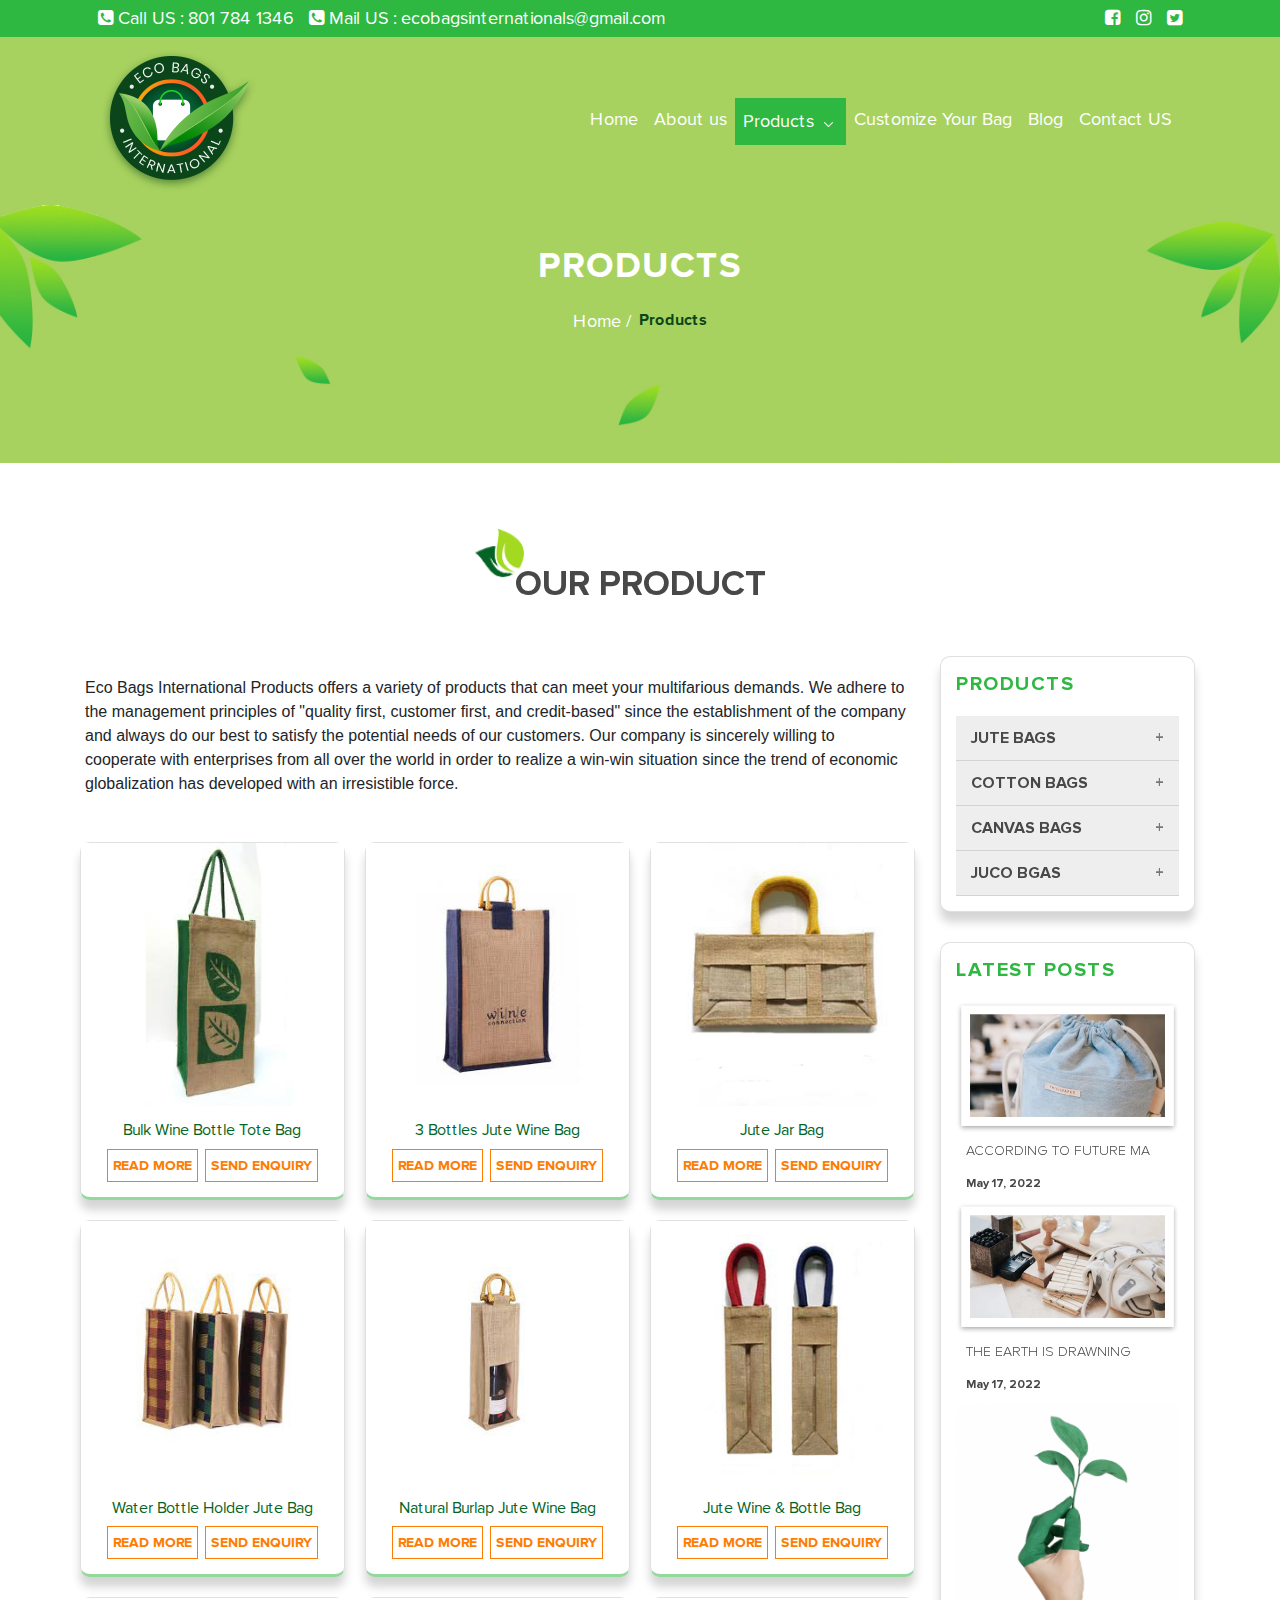
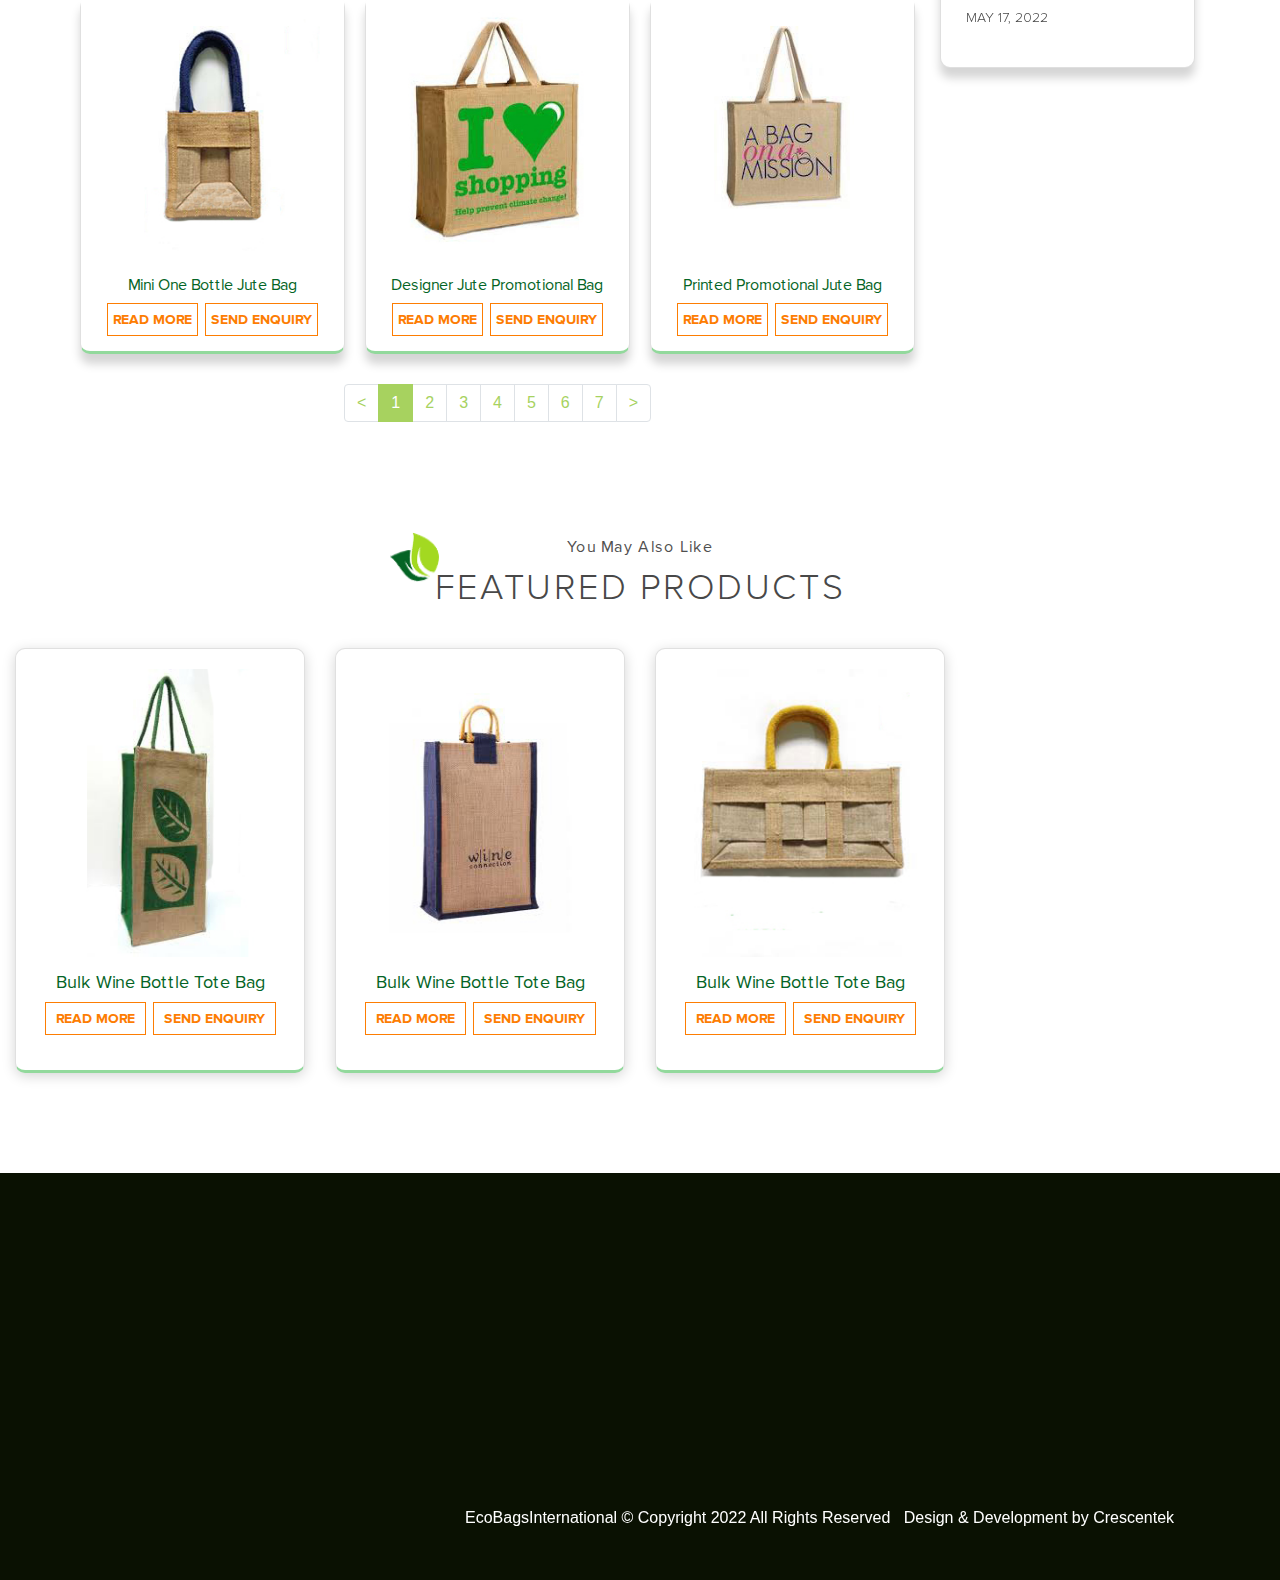
<file: products.html>
<!DOCTYPE html>
<html lang="en">

<head>
    <meta charset="UTF-8">
    <meta http-equiv="X-UA-Compatible" content="IE=edge">
    <meta name="viewport" content="width=device-width, initial-scale=1.0">
    <title>Eco Bags International</title>

    <meta charset="utf-8">
    <meta name="viewport" content="width=device-width, initial-scale=1">


    <link rel="stylesheet" href="https://cdnjs.cloudflare.com/ajax/libs/font-awesome/4.7.0/css/font-awesome.min.css">
    <link rel="stylesheet" type="text/css" href="css/slick.css">
    <link rel="stylesheet" type="text/css" href="css/bootstrap.min.css">
    <link rel="stylesheet" type="text/css" href="css/aos.css">
    <link rel="stylesheet" type="text/css" href="css/style.css">
</head>

<body>


    <!-- Social Navbar Start -->

    <div class="container-fluid nav-social-icon">
        <div class="container nav-social">
            <nav class="navbar navbar-expand-lg">
                <!-- Collapsible wrapper -->
                <div class="collapse navbar-collapse" id="navbarSupportedContent">
                    <!-- Left links -->
                    <ul class="navbar-nav me-auto mb-2 mb-lg-0">
                        <li class="nav-item">
                            <a class="nav-link" href="#"><i class="fa fa-phone-square"></i> Call US : 801 784 1346 </a>
                        </li>
                        <li class="nav-item">
                            <a class="nav-link" href="#"><i class="fa fa-phone-square"></i> Mail US :
                                ecobagsinternationals@gmail.com </a>
                        </li>
                    </ul>
                    <!-- Left links -->
                </div>
                <!-- Collapsible wrapper -->
                <!-- Right elements -->
                <div class="d-flex align-items-center">
                    <ul class="navbar-nav me-auto mb-2 mb-lg-0">
                        <li class="nav-item">
                            <a class="nav-link" href="https://www.facebook.com" target="_blank"><i
                                    class="fa fa-facebook-square"></i></a>
                        </li>
                        <li class="nav-item">
                            <a class="nav-link" href="https://www.instagram.com" target="_blank"><i
                                    class="fa fa-instagram"></i></a>
                        </li>
                        <li class="nav-item">
                            <a class="nav-link" href="https://twitter.com/i/flow/login" target="_blank"><i
                                    class="fa fa-twitter-square"></i></a>
                        </li>
                    </ul>
                </div>
                <!-- Right elements -->
            </nav>
        </div>
    </div>

    <!-- Social Navbar End -->


    <!-- Header Start -->

    <div class="container-fluid cstm-head">
        <div class="container nav-1">
            <nav class="navbar navbar-expand-lg navbar-light">
                <a class="navbar-brand" href="#"><img src="images/logo.png"></a>
                <button class="navbar-toggler" type="button" data-toggle="collapse" data-target="#navbarNav"
                    aria-controls="navbarNav" aria-expanded="false" aria-label="Toggle navigation">
                    <span class="navbar-toggler-icon"></span>
                </button>
                <div class="collapse navbar-collapse justify-content-end" id="navbarNav">
                    <ul class="navbar-nav">
                        <li class="nav-item">
                            <a class="nav-link menu1" href="index.html">Home</a>
                        </li>
                        <li class="nav-item">
                            <a class="nav-link menu2" href="about-us.html">About us</a>
                        </li>
                        <!-- <li class="nav-item">
                            <div class="dropdown">
                                <a class="nav-link active menu3 dropbtn" href="products.html">Products
                                    <span><img src="images/caret.png"></span>
                                </a>
                                <div class="dropdown-content">
                                    <a href="product-detail-jute-bags.html">Jute Bags</a>
                                    <a href="#">Cotton Bags</a>
                                    <a href="#">Canvas Bags</a>
                                    <a href="#">Juco Bags</a>
                                </div>
                            </div>
                        </li> -->
                        <li class="nav-item dropdown">
                            <!-- <a class="nav-link dropdown-toggle" href="products.html" id="navbarDropdownMenuLink" role="button" data-toggle="dropdown" aria-haspopup="true" aria-expanded="false"> Products </a> -->
                            <a class="nav-link active menu3 dropbtn" href="products.html">Products
                                <span><img src="images/caret.png"></span>
                            </a>
                            <ul class="dropdown-menu" aria-labelledby="navbarDropdownMenuLink">
                                <li class="dropdown-submenu"><a class="dropdown-item dropdown-toggle"
                                        href="product-detail-jute-bags.html">Jute Bags</a>
                                    <ul class="dropdown-menu">
                                        <li><a class="dropdown-item" href="product-detail-jute-wine-bags.html">Jute Wine
                                                Bags</a></li>
                                        <li><a class="dropdown-item" href="#">Jute Promotional Bags</a></li>
                                        <li><a class="dropdown-item" href="#">Jute Conference Bags</a></li>
                                        <li><a class="dropdown-item" href="#">Jute Beach Bags</a></li>
                                        <li><a class="dropdown-item" href="#">Jute Drawstring Bags</a></li>
                                        <li><a class="dropdown-item" href="#">Floral Jute Bags</a></li>
                                        <li><a class="dropdown-item" href="#">Zipper Jute Bags</a></li>
                                        <li><a class="dropdown-item" href="#">Jute Carry Bags</a></li>
                                        <li><a class="dropdown-item" href="#">Jute Drawstring Pouch</a></li>
                                        <li><a class="dropdown-item" href="#">Jute Laptop Bags</a></li>
                                        <li><a class="dropdown-item" href="#">Jute Lunch Bags</a></li>
                                        <li><a class="dropdown-item" href="#">Jute Shopping Bags</a></li>
                                        <li><a class="dropdown-item" href="#">Small Jute Bags</a></li>
                                        <li><a class="dropdown-item" href="#">Printed Jute Bags</a></li>
                                        <li><a class="dropdown-item" href="#">Jute Gift Bags</a></li>
                                        <li><a class="dropdown-item" href="#">Fancy Jute Bags</a></li>
                                        <li><a class="dropdown-item" href="#">Plain Jute Bags</a></li>
                                        <li><a class="dropdown-item" href="#">Jute Potli Bags</a></li>
                                    </ul>
                                </li>
                                <li class="dropdown-submenu"><a class="dropdown-item dropdown-toggle"
                                        href="http://google.com">Cotton Bags</a>
                                    <ul class="dropdown-menu">
                                        <li><a class="dropdown-item" href="#">Cotton Tote Bags</a></li>
                                        <li><a class="dropdown-item" href="#">Cotton Shopping Bags</a></li>
                                        <li><a class="dropdown-item" href="#">Cotton Beach Bags</a></li>
                                        <li><a class="dropdown-item" href="#">Cotton Laptop Bags</a></li>
                                        <li><a class="dropdown-item" href="#">Cotton Personalized Bags</a></li>
                                        <li><a class="dropdown-item" href="#">Cotton Printed Bags</a></li>
                                        <li><a class="dropdown-item" href="#">Cotton Pouch Bags</a></li>
                                        <li><a class="dropdown-item" href="#">Cotton Grocery Bags</a></li>
                                    </ul>
                                </li>
                                <li class="dropdown-submenu"><a class="dropdown-item dropdown-toggle"
                                        href="http://google.com">Canvas Bags</a>
                                    <ul class="dropdown-menu">
                                        <li><a class="dropdown-item" href="#">Canvas Tote Bags</a></li>
                                        <li><a class="dropdown-item" href="#">Canvas Bags</a></li>
                                        <li><a class="dropdown-item" href="#">Canvas Tote Bags For Women</a></li>
                                    </ul>
                                </li>
                                <li class="dropdown-submenu"><a class="dropdown-item dropdown-toggle"
                                        href="http://google.com">Juco Bags</a>
                                    <ul class="dropdown-menu">
                                        <li><a class="dropdown-item" href="#">Juco Shopping Bags</a></li>
                                        <li><a class="dropdown-item" href="#">Juco Bags</a></li>
                                    </ul>
                                </li>
                            </ul>
                        </li>
                        <li class="nav-item">
                            <a class="nav-link menu3" href="customize-bags.html">Customize Your Bag</a>
                        </li>
                        <li class="nav-item">
                            <a class="nav-link menu4" href="blog.html">Blog</a>
                        </li>
                        <li class="nav-item">
                            <a class="nav-link menu5" href="contact.html">Contact US</a>
                        </li>
                    </ul>
                </div>
            </nav>
        </div>
    </div>

    <!-- Header End -->


    <!-- Banner Image Start -->

    <div class="cstm-about inner-page-banner">
        <div class="container">
            <div class="inner-banner-content">
                <h2 class="small-banner-title">
                    Products
                </h2>
                <nav>
                    <ul class="breadcrumb">
                        <a href="index.html">
                            <li class="breadcrumb-item">Home / </li>
                        </a>
                        <li class="breadcrumb-item active" aria-current="page">&nbsp; Products</li>
                    </ul>
                </nav>
            </div>
        </div>
    </div>

    <!-- Banner Image End -->


    <!-- Products Section Start -->

    <div class="container-fluid all-products-cstm-main-section">
        <div class="container all-products-cstm-sub-section">
            <div class="all-products-cstm-main-section-heading" data-aos="fade-up">
                <h2>Our Product</h2>
            </div>
            <div class="all-products-cstm-main-section-Products">
                <div class="row all-products-cstm-products-content-latest-products">
                    <div class="col-md-9 all-products-cstm-products-content">
                        <div class="products-sec-cstm-products-content">
                            <div class="products-sec-cstm-content">
                                <p>Eco Bags International Products offers a variety of products that can meet your
                                    multifarious demands. We adhere to the management principles of "quality first,
                                    customer first, and credit-based" since the establishment of the company and always
                                    do our best to satisfy the potential needs of our customers. Our company is
                                    sincerely willing to cooperate with enterprises from all over the world in order to
                                    realize a win-win situation since the trend of economic globalization has developed
                                    with an irresistible force.</p>
                            </div>
                            <div class="products-sec-cstm-products">
                                <div class="row">
                                    <div class="col-md-4">
                                        <div class="card">
                                            <a href="#">
                                                <img class="card-img-top" src="images/products/main-p1.jpg"
                                                alt="Card image">
                                            </a>
                                            <div class="card-body">
                                                <div class="card-body-cstm-head">
                                                    <h4>Bulk Wine Bottle Tote Bag</h4>
                                                </div>
                                                <div class="col-md-12">
                                                    <a href="#" class="products-sec-cstm-btn">Read More</a>
                                                    <a href="#" class="products-sec-cstm-btn">Send Enquiry</a>
                                                </div>
                                            </div>
                                        </div>
                                    </div>
                                    <div class="col-md-4">
                                        <div class="card">
                                            <a href="#">
                                                <img class="card-img-top" src="images/products/main-p2.jpg"
                                                alt="Card image">
                                            </a>
                                            <div class="card-body">
                                                <div class="card-body-cstm-head">
                                                    <h4>3 Bottles Jute Wine Bag</h4>
                                                </div>
                                                <div class="col-md-12">
                                                    <a href="#" class="products-sec-cstm-btn">Read More</a>
                                                    <a href="#" class="products-sec-cstm-btn">Send Enquiry</a>
                                                </div>
                                            </div>
                                        </div>
                                    </div>
                                    <div class="col-md-4">
                                        <div class="card">
                                            <a href="#">
                                                <img class="card-img-top" src="images/products/main-p3.jpg"
                                                alt="Card image">
                                            </a>
                                            <div class="card-body">
                                                <div class="card-body-cstm-head">
                                                    <h4>Jute Jar Bag</h4>
                                                </div>
                                                <div class="col-md-12">
                                                    <a href="#" class="products-sec-cstm-btn">Read More</a>
                                                    <a href="#" class="products-sec-cstm-btn">Send Enquiry</a>
                                                </div>
                                            </div>
                                        </div>
                                    </div>
                                    <div class="col-md-4">
                                        <div class="card">
                                            <a href="#">
                                                <img class="card-img-top" src="images/products/main-p4.jpg"
                                                alt="Card image">
                                            </a>
                                            <div class="card-body">
                                                <div class="card-body-cstm-head">
                                                    <h4>Water Bottle Holder Jute Bag</h4>
                                                </div>
                                                <div class="col-md-12">
                                                    <a href="#" class="products-sec-cstm-btn">Read More</a>
                                                    <a href="#" class="products-sec-cstm-btn">Send Enquiry</a>
                                                </div>
                                            </div>
                                        </div>
                                    </div>
                                    <div class="col-md-4">
                                        <div class="card">
                                            <a href="#">
                                                <img class="card-img-top" src="images/products/main-p5.jpg"
                                                alt="Card image">
                                            </a>
                                            <div class="card-body">
                                                <div class="card-body-cstm-head">
                                                    <h4>Natural Burlap Jute Wine Bag</h4>
                                                </div>
                                                <div class="col-md-12">
                                                    <a href="#" class="products-sec-cstm-btn">Read More</a>
                                                    <a href="#" class="products-sec-cstm-btn">Send Enquiry</a>
                                                </div>
                                            </div>
                                        </div>
                                    </div>
                                    <div class="col-md-4">
                                        <div class="card">
                                            <a href="product-detail-jute-wine-&-bottle-bag.html">
                                                <img class="card-img-top" src="images/products/main-p6.jpg"
                                                alt="Card image">
                                            </a>
                                            <div class="card-body">
                                                <div class="card-body-cstm-head">
                                                    <h4>Jute Wine & Bottle Bag</h4>
                                                </div>
                                                <div class="col-md-12">
                                                    <a href="#" class="products-sec-cstm-btn">Read More</a>
                                                    <a href="#" class="products-sec-cstm-btn">Send Enquiry</a>
                                                </div>
                                            </div>
                                        </div>
                                    </div>
                                    <div class="col-md-4">
                                        <div class="card">
                                            <a href="#">
                                                <img class="card-img-top" src="images/products/main-p7.jpg"
                                                alt="Card image">
                                            </a>
                                            <div class="card-body">
                                                <div class="card-body-cstm-head">
                                                    <h4>Mini One Bottle Jute Bag</h4>
                                                </div>
                                                <div class="col-md-12">
                                                    <a href="#" class="products-sec-cstm-btn">Read More</a>
                                                    <a href="#" class="products-sec-cstm-btn">Send Enquiry</a>
                                                </div>
                                            </div>
                                        </div>
                                    </div>
                                    <div class="col-md-4">
                                        <div class="card">
                                            <a href="#">
                                                <img class="card-img-top" src="images/products/main-p8.jpg"
                                                alt="Card image">
                                            </a>
                                            <div class="card-body">
                                                <div class="card-body-cstm-head">
                                                    <h4>Designer Jute Promotional Bag</h4>
                                                </div>
                                                <div class="col-md-12">
                                                    <a href="#" class="products-sec-cstm-btn">Read More</a>
                                                    <a href="#" class="products-sec-cstm-btn">Send Enquiry</a>
                                                </div>
                                            </div>
                                        </div>
                                    </div>
                                    <div class="col-md-4">
                                        <div class="card">
                                            <a href="#">
                                                <img class="card-img-top" src="images/products/main-p9.jpg"
                                                alt="Card image">
                                            </a>
                                            <div class="card-body">
                                                <div class="card-body-cstm-head">
                                                    <h4>Printed Promotional Jute Bag</h4>
                                                </div>
                                                <div class="col-md-12">
                                                    <a href="#" class="products-sec-cstm-btn">Read More</a>
                                                    <a href="#" class="products-sec-cstm-btn">Send Enquiry</a>
                                                </div>
                                            </div>
                                        </div>
                                    </div>
                                </div>

                                <ul class="pagination">
                                    <li class="page-item">
                                        <a class="page-link" href="#">
                                            < </a>
                                    </li>
                                    <li class="page-item active"><a class="page-link" href="#">1</a></li>
                                    <li class="page-item"><a class="page-link" href="#">2</a></li>
                                    <li class="page-item"><a class="page-link" href="#">3</a></li>
                                    <li class="page-item"><a class="page-link" href="#">4</a></li>
                                    <li class="page-item"><a class="page-link" href="#">5</a></li>
                                    <li class="page-item"><a class="page-link" href="#">6</a></li>
                                    <li class="page-item"><a class="page-link" href="#">7</a></li>
                                    <li class="page-item"><a class="page-link" href="#">></a></li>
                                </ul>

                            </div>
                        </div>
                    </div>
                    <div class="col-md-3 all-products-cstm-latest-products">
                        <div class="col-md-12 cstm-accordion">
                            <div class="card">
                                <h2>Products</h2>

                                <button class="accordion">Jute Bags</button>
                                <div class="panel">
                                    <div class="card">
                                        <div class="card-body">
                                            <ul>
                                                <li><a>Jute Wine Bags</a></li>
                                                <li><a>Jute Promotional Bags</a></li>
                                                <li><a>Jute Conference Bags</a></li>
                                                <li><a>Jute Beach Bags</a></li>
                                                <li><a>Jute Drawstring Bags</a></li>
                                                <li><a>Floral Jute Bags</a></li>
                                                <li><a>Zipper Jute Bags</a></li>
                                                <li><a>Jute Carry Bags</a></li>
                                                <li><a>Jute Drawstring Pouch</a></li>
                                                <li><a>Jute Laptop Bags</a></li>
                                                <li><a>Jute Lunch Bags</a></li>
                                                <li><a>Jute Shopping Bags</a></li>
                                                <li><a>Small Jute Bags</a></li>
                                                <li><a>Printed Jute Bags</a></li>
                                                <li><a>Jute Gift Bags</a></li>
                                                <li><a>Fancy Jute Bags</a></li>
                                                <li><a>Plain Jute Bags</a></li>
                                                <li><a>Jute Potli Bags</a></li>
                                            </ul>
                                        </div>
                                    </div>
                                </div>

                                <button class="accordion">Cotton Bags</button>
                                <div class="panel">
                                    <div class="card">
                                        <div class="card-body">
                                            <ul>
                                                <li><a>Cotton Tote Bags</a></li>
                                                <li><a>Cotton Shopping Bags</a></li>
                                                <li><a>Cotton Beach Bags</a></li>
                                                <li><a>Cotton Laptop Bags</a></li>
                                                <li><a>Cotton Personalized Bags</a></li>
                                                <li><a>Cotton Printed Bags</a></li>
                                                <li><a>Cotton Pouch Bags</a></li>
                                                <li><a>Cotton Grocery Bags</a></li>
                                            </ul>
                                        </div>
                                    </div>
                                </div>

                                <button class="accordion">Canvas Bags</button>
                                <div class="panel">
                                    <div class="card">
                                        <div class="card-body">
                                            <ul>
                                                <li><a>Canvas Tote Bags</a></li>
                                                <li><a>Canvas Bags</a></li>
                                                <li><a>Canvas Tote Bags For Women</a></li>
                                            </ul>
                                        </div>
                                    </div>
                                </div>

                                <button class="accordion">Juco Bgas</button>
                                <div class="panel">
                                    <div class="card">
                                        <div class="card-body">
                                            <ul>
                                                <li><a>Juco Shopping Bags</a></li>
                                                <li><a>Juco Bags</a></li>
                                            </ul>
                                        </div>
                                    </div>
                                </div>
                            </div>
                        </div>

                        <div class="col-md-12 cstm-latest-post">
                            <div class="card">
                                <h2>Latest Posts</h2>
                                <img class="card-img-top" src="images/products/side-latest-1.png" alt="Card image">
                                <div class="card-body">
                                    <div class="card-body-cstm-side-latest">
                                        <h4>According to Future Ma</h4>
                                        <div class="cstm-date">May 17, 2022</div>
                                    </div>
                                </div>
                                <img class="card-img-top" src="images/products/side-latest-2.png" alt="Card image">
                                <div class="card-body">
                                    <div class="card-body-cstm-side-latest">
                                        <h4>The Earth is Drawning</h4>
                                        <div class="cstm-date">May 17, 2022</div>
                                    </div>
                                </div>
                                <img class="card-img-top" src="images/products/side-latest-3.png" alt="Card image">
                                <div class="card-body">
                                    <div class="card-body-cstm-side-latest">
                                        <h4>May 17, 2022</h4>
                                    </div>
                                </div>
                            </div>
                        </div>
                    </div>
                </div>
            </div>
        </div>
    </div>

    <!-- Products Section End -->


    <!-- Related Products Start -->

    <div class="container-fluid csmt-related-products-main-section">
        <div class="cstm-related-products-main-section-heading">
            <h6>You May Also Like</h6>
            <h2>Featured Products</h2>
        </div>
        <div class="cstm-related-products-main-section-Products">
            <div class="cstm-related-product-sec-products">
                <div class="row">
                    <div class="col-md-3">
                        <div class="card">
                            <img class="card-img-top" src="images/products/related-p1.jpg" alt="Card image">
                            <div class="card-body">
                                <div class="card-body-cstm-sub-head">
                                    <h4>Bulk Wine Bottle Tote Bag</h4>
                                </div>
                                <div class="col-md-12">
                                    <a href="#" class="related-products-sec-cstm-btn">Read More</a>
                                    <a href="#" class="related-products-sec-cstm-btn">Send Enquiry</a>
                                </div>
                            </div>
                        </div>
                    </div>
                    <div class="col-md-3">
                        <div class="card">
                            <img class="card-img-top" src="images/products/related-p2.jpg" alt="Card image">
                            <div class="card-body">
                                <div class="card-body-cstm-sub-head">
                                    <h4>Bulk Wine Bottle Tote Bag</h4>
                                </div>
                                <div class="col-md-12">
                                    <a href="#" class="related-products-sec-cstm-btn">Read More</a>
                                    <a href="#" class="related-products-sec-cstm-btn">Send Enquiry</a>
                                </div>
                            </div>
                        </div>
                    </div>
                    <div class="col-md-3">
                        <div class="card">
                            <img class="card-img-top" src="images/products/related-p3.jpg" alt="Card image">
                            <div class="card-body">
                                <div class="card-body-cstm-sub-head">
                                    <h4>Bulk Wine Bottle Tote Bag</h4>
                                </div>
                                <div class="col-md-12">
                                    <a href="#" class="related-products-sec-cstm-btn">Read More</a>
                                    <a href="#" class="related-products-sec-cstm-btn">Send Enquiry</a>
                                </div>
                            </div>
                        </div>
                    </div>
                </div>
            </div>
        </div>
    </div>

    <!-- Related Products End -->







    <!-- Cstm Footer Start -->

    <footer>
        <div class="container-fluid cstm-main-footer">
            <div class="container cstm-sub-footer">
                <div class="row">
                    <div class="col-md-4 logo-content-social" data-aos="fade-left">
                        <div class="logo-content-social-logo">
                            <img class="logo-content-social-logo-img" src="images/logo.png">
                        </div>
                        <div class="logo-content-social-content">
                            <p>Lorem Ipsum is simply dummy text of the printing and typesetting industry. Lorem Ipsum
                                has been the industry's standard dummy text ever since the 1500s, when an unknown
                                printer took a galley of type and scrambled it to make a type specimen book.</p>
                        </div>
                        <div class="logo-content-social-icon">
                            <img class="logo-content-social-icon-img" src="images/footer-social.png">
                        </div>
                    </div>
                    <div class="col-md-8 contact-address-important-links">
                        <div class="row">
                            <div class="col-md-6 contact-address" data-aos="fade-down">
                                <div class="contact-address-heading">
                                    <h4>Contact Details</h4>
                                </div>
                                <div class="contact-address-desc">
                                    <div class="contact-address-desc-sub-head">
                                        <h5>Office :</h5>
                                        <p>RAIKVA, Unit-3B, 5th Floor
                                            3A, Ram Mohan Mullick Garden Lane
                                            Kolkata-700010 (INDIA)</p>
                                    </div>
                                    <div class="contact-address-desc-sub-head">
                                        <h5>Phone :</h5>
                                        <p>(+91) 801 784 1346</p>
                                    </div>
                                    <div class="contact-address-desc-sub-head">
                                        <h5>Mail :</h5>
                                        <p>ecobagsinternationals@gmail.com</p>
                                    </div>
                                </div>
                            </div>
                            <div class="col-md-6 important-links" data-aos="fade-right">
                                <div class="important-links-heading">
                                    <h4>Important Links</h4>
                                </div>
                                <div class="important-links-data">
                                    <ul>
                                        <li><a>Terms & Conditions</a></li>
                                        <li><a>Enquiry Form</a></li>
                                        <li><a>FAQs</a></li>
                                        <li><a>Profile</a></li>
                                        <li><a>Contact</a></li>
                                        <li><a>Site Map</a></li>
                                        <li><a>LEI Certificate</a></li>
                                    </ul>
                                </div>
                            </div>
                        </div>
                        <div class="contact-address-important-links-main-copy">
                            <div class="contact-address-important-links-copy-1">EcoBagsInternational © Copyright 2022
                                All Rights Reserved </div>&nbsp;&nbsp;&nbsp;
                            <div class="contact-address-important-links-copy-2">Design & Development by Crescentek</div>
                        </div>
                    </div>
                </div>
            </div>
        </div>
    </footer>

    <!-- Cstm Footer End -->


    <script src="js/jquery.js"></script>
    <script src="js/slick.js"></script>
    <script src="js/bootstrap.min.js"></script>
    <script src="js/aos.js"></script>
    <script src="js/script.js"></script>


</body>

</html>
</file>
<file: css/style.css>
@font-face {
    font-family: 'ProximaNova-Regular';
    src: url('../font/ProximaNova-Regular.woff2') format('woff2'),
        url('../font/ProximaNova-Regular.woff') format('woff');
    font-weight: normal;
    font-style: normal;
    font-display: swap;
}

@font-face {
    font-family: 'ProximaNova-Extrabld';
    src: url('../font/ProximaNova-Extrabld.woff2') format('woff2'),
        url('../font/ProximaNova-Extrabld.woff') format('woff');
    font-weight: bold;
    font-style: normal;
    font-display: swap;
}

@font-face {
    font-family: 'ProximaNova-Bold';
    src: url('../font/ProximaNova-Bold.woff2') format('woff2'),
        url('../font/ProximaNova-Bold.woff') format('woff');
    font-weight: bold;
    font-style: normal;
    font-display: swap;
}

@font-face {
    font-family: 'ProximaNovaA-Light';
    src: url('../font/ProximaNovaA-Light.woff2') format('woff2'),
        url('../font/ProximaNovaA-Light.woff') format('woff');
    font-weight: 300;
    font-style: normal;
    font-display: swap;
}

@font-face {
    font-family: 'ProximaNova-Black';
    src: url('../font/ProximaNova-Black.woff2') format('woff2'),
        url('../font/ProximaNova-Black.woff') format('woff');
    font-weight: 900;
    font-style: normal;
    font-display: swap;
}

@font-face {
    font-family: 'ProximaNova-Semibold';
    src: url('../font/ProximaNova-Semibold.woff2') format('woff2'),
        url('../font/ProximaNova-Semibold.woff') format('woff');
    font-weight: 600;
    font-style: normal;
    font-display: swap;
}

@font-face {
    font-family: 'Muli-Bold';
    src: url('../font/Muli-Bold.woff2') format('woff2'),
        url('../font/Muli-Bold.woff') format('woff');
    font-weight: bold;
    font-style: normal;
    font-display: swap;
}






/* Social Navbar */

.container-fluid.nav-social-icon {
    background-color: #2eb741;
}

.container-fluid.nav-social-icon a.nav-link {
    font-family: 'ProximaNova-Regular';
    font-size: 18px;
    color: #ffffff;
    padding-top: 0;
    padding-bottom: 0;
}

.container.nav-social nav.navbar.navbar-expand-lg {
    padding: 5px;
}

.container.nav-social nav.navbar.navbar-expand-lg ul li a,
.container.nav-social nav.navbar.navbar-expand-lg ul li a i {
    color: white;
}

ul.navbar-nav.me-auto.mb-2.mb-lg-0 {
    margin-bottom: 0 !important;
}

@media screen and (max-width:1200px) {
    .container.nav-social {
        max-width: 1140px;
    }
}

@media screen and (min-width:992px) and (max-width:1200px) {
    .container-fluid.nav-social-icon a.nav-link {
        font-size: 16px;
    }
}

@media screen and (min-width:864px) and (max-width:992px) {
    div#navbarSupportedContent {
        display: flex !important;
        flex-basis: auto;
    }

    ul.navbar-nav.me-auto.mb-2.mb-lg-0 {
        display: flex;
        flex-direction: row;
    }

    .container-fluid.nav-social-icon a.nav-link {
        font-size: 12px;
        padding: 0 5px;
    }
}

@media screen and (min-width:577px) and (max-width:864px) {
    div#navbarSupportedContent {
        display: flex !important;
        flex-basis: auto;
    }

    ul.navbar-nav.me-auto.mb-2.mb-lg-0 {
        display: flex;
        flex-direction: row;
        margin-bottom: 0 !important;
    }

    .container-fluid.nav-social-icon a.nav-link {
        font-size: 10px;
    }

    .container-fluid.nav-social-icon li.nav-item {
        padding: 5px;
    }
}

@media screen and (min-width:350px) and (max-width:577px) {
    div#navbarSupportedContent {
        display: flex !important;
    }

    div#navbarSupportedContent ul.navbar-nav.me-auto.mb-2.mb-lg-0 {
        display: flex;
        margin-bottom: 0 !important;
    }

    .container-fluid.nav-social-icon a.nav-link {
        font-size: 8px;
    }

    .container-fluid.nav-social-icon li.nav-item {
        padding: 5px;
    }

    .d-flex.align-items-center ul.navbar-nav.me-auto.mb-2.mb-lg-0 {
        display: flex;
        flex-direction: revert;
    }

    .container-fluid.nav-social-icon {
        height: 75px;
    }
}

@media screen and (max-width:350px) {
    div#navbarSupportedContent {
        display: flex !important;
    }

    div#navbarSupportedContent ul.navbar-nav.me-auto.mb-2.mb-lg-0 {
        display: flex;
        margin-bottom: 0 !important;
    }

    .container-fluid.nav-social-icon a.nav-link {
        font-size: 6px;
    }

    .container-fluid.nav-social-icon li.nav-item {
        padding: 5px;
    }

    .d-flex.align-items-center ul.navbar-nav.me-auto.mb-2.mb-lg-0 {
        display: flex;
        flex-direction: revert;
    }

    .container-fluid.nav-social-icon {
        height: 75px;
    }
}


/* Header */

.container-fluid.cstm-head a.nav-link {
    font-family: 'ProximaNova-Regular';
    font-size: 18px;
    color: #ffffff;
}

.container-fluid.cstm-head {
    /* background-color: #2eb741; */
    background-color: #a7d25f;
}

div#navbarNav .nav-link {
    color: white;
}

div#navbarNav .nav-link:hover {
    content: "";
    background-color: #2eb741;
    color: white;
    border-top: 2px solid #2eb741;
    border-bottom: 2px solid #2eb741;
    transition: 0.3s;
}

div#navbarNav .nav-link.active {
    content: "";
    background-color: #2eb741;
    color: white;
    border-top: 2px solid #2eb741;
    border-bottom: 2px solid #2eb741;
}


.dropbtn {
    color: white;
    font-size: 16px;
    border: none;
}

.dropdown {
    position: relative;
    display: inline-block;
}

.dropdown-content {
    display: none;
    position: absolute;
    background-color: #f1f1f1;
    min-width: 160px;
    box-shadow: 0px 8px 16px 0px rgba(0, 0, 0, 0.2);
    z-index: 1;
}

.dropdown-content a {
    color: black;
    padding: 12px 16px;
    text-decoration: none;
    display: block;
}

.dropdown-content a:hover {
    background-color: #ddd;
}

.dropdown:hover .dropdown-content {
    display: block;
}

.dropdown:hover .dropbtn {
    background-color: #3e8e41;
}


/* Dropdown Submenu Start */

.navbar-nav li:hover>ul.dropdown-menu {
    display: block;
}

.dropdown-submenu {
    position: relative;
}

.dropdown-submenu>.dropdown-menu {
    top: 0;
    left: 100%;
    margin-top: -6px;
}

/* rotate caret on hover */
.dropdown-menu>li>a:hover:after {
    text-decoration: underline;
    transform: rotate(-90deg);
}

li.nav-item.dropdown ul.dropdown-menu li.dropdown-submenu ul.dropdown-menu {
    max-height: 250px;
    overflow: auto;
}

a.nav-link.menu3.dropbtn span {
    padding: 0 5px;
}

ul.dropdown-menu li.dropdown-submenu a.dropdown-item.dropdown-toggle:hover {
    background-color: #3e8e41;
    color: white;
}

ul.dropdown-menu li.dropdown-submenu ul.dropdown-menu li a.dropdown-item:hover {
    background-color: #3e8e41;
    color: white;
}

/* Dropdown Submenu End */

/* Sticky Header Start */

.cstm-head {
    z-index: 1111;
    width: 100%;
}

.cstm-head.cstm-stick-nav {
    position: fixed;
    top: 0;
    width: 100%;
    background: #fff;
    background-color: #a7d25f;
}

/* Sticky Header End */


@media screen and (max-width:1200px) {
    .container-fluid.cstm-head a.nav-link {
        font-size: 16px;
    }

    nav.navbar.navbar-expand-lg.navbar-light {
        padding-left: 0;
    }

    .container.nav-1 {
        max-width: 1140px;
    }
}

@media screen and (max-width:992px) {
    a.navbar-brand img {
        width: 75%;
    }

    div#navbarNav ul.navbar-nav {
        text-align: center;
    }
}

@media screen and (max-width:361px) {
    .container-fluid.cstm-head a.navbar-brand {
        width: 50%;
    }
}


/* Banner Image Content 1st */

.carousel-inner img {
    width: 100%;
    height: 100%;
}

.carousel-inner .carousel-item img {
    height: 110vh !important;
    object-fit: cover;
    background-position: center;
    margin-top: -15px;
}

.container-fluid.cstm-img-baner-main {
    padding: 0;
}

.container-fluid.cstm-img-baner-main .container.cstm-img-baner-sub.carousel-caption {
    bottom: 35%;
    left: -10%;
    width: 50%;
    text-align: unset;
}

.container-fluid.cstm-img-baner-main .container.cstm-img-baner-sub.carousel-caption p {
    font-family: 'ProximaNova-Regular';
    font-size: 39.97px;
}

.container-fluid.cstm-img-baner-main .container.cstm-img-baner-sub.carousel-caption h3 {
    font-family: 'ProximaNova-Extrabld';
    font-size: 71.94px;
}

.container-fluid.cstm-img-baner-main .container.cstm-img-baner-sub.carousel-caption button.btn-cstm {
    font-family: 'ProximaNova-Bold';
    font-size: 24.09px;
    background-color: #fd7d02;
    color: white;
    border: 0;
    padding: 5px 30px;
}

@media screen and (min-width:751px) and (max-width:992px) {
    .carousel-inner .carousel-item img {
        height: 85vh !important;
    }
}

@media screen and (max-width:751px) {
    .carousel-inner .carousel-item img {
        height: 70vh !important;
    }
}

@media screen and (min-width:587px) and (max-width:992px) {
    .container-fluid.cstm-img-baner-main .container.cstm-img-baner-sub.carousel-caption p {
        font-size: 30.97px;
    }

    .container-fluid.cstm-img-baner-main .container.cstm-img-baner-sub.carousel-caption h3 {
        font-size: 50.94px;
    }

    .container-fluid.cstm-img-baner-main .container.cstm-img-baner-sub.carousel-caption button.btn-cstm {
        font-size: 20.09px;
    }

    .container-fluid.cstm-img-baner-main .container.cstm-img-baner-sub.carousel-caption {
        bottom: 25%;
    }
}

@media screen and (max-width:751px) {
    .container-fluid.cstm-img-baner-main .container.cstm-img-baner-sub.carousel-caption {
        width: 75%;
        left: 14%;
    }

    p.cstm-img-baner-sub-p1 {
        color: black;
    }

    h3.cstm-img-baner-sub-h31 {
        color: black;
    }
}

@media screen and (min-width:360px) and (max-width:587px) {
    .container-fluid.cstm-img-baner-main .container.cstm-img-baner-sub.carousel-caption p {
        font-size: 20.97px;
    }

    .container-fluid.cstm-img-baner-main .container.cstm-img-baner-sub.carousel-caption h3 {
        font-size: 30.94px;
    }

    .container-fluid.cstm-img-baner-main .container.cstm-img-baner-sub.carousel-caption button.btn-cstm {
        font-size: 16.09px;
    }

    .container-fluid.cstm-img-baner-main .container.cstm-img-baner-sub.carousel-caption {
        bottom: 20%;
    }
}

@media screen and (max-width:360px) {
    .container-fluid.cstm-img-baner-main .container.cstm-img-baner-sub.carousel-caption p {
        font-size: 20.97px;
    }

    .container-fluid.cstm-img-baner-main .container.cstm-img-baner-sub.carousel-caption h3 {
        font-size: 30.94px;
    }

    .container-fluid.cstm-img-baner-main .container.cstm-img-baner-sub.carousel-caption button.btn-cstm {
        font-size: 16.09px;
    }

    .container-fluid.cstm-img-baner-main .container.cstm-img-baner-sub.carousel-caption {
        bottom: 20%;
    }
}




/* Cstm Img With Text 1st */

.container-fluid.cstm-imgwithtxt {
    padding: 90px 0;
}

h3.cstm-imgwithtxt-heading-h3 {
    font-family: 'ProximaNovaA-Light';
    width: 100%;
    text-align: center;
    font-size: 36.16px;
    text-transform: uppercase;
    display: block;
    letter-spacing: 2.8px;
}

h4.cstm-imgwithtxt-heading-h4 {
    text-align: center;
    text-transform: uppercase;
    color: #001733;
    font-family: "ProximaNova-Bold";
    font-size: 42.19px;
    letter-spacing: 3.3px;
    position: relative;
    line-height: 42px;
}

.cstm-sub-content p {
    font-size: 16px;
    color: #484848;
    font-family: "ProximaNovaA-Light";
    text-align: left;
    margin-bottom: 12px;
}

a.cstm-read-more {
    font-size: 18px;
    color: #484848;
    display: inline-block;
    text-align: left;
    width: 100%;
}

a.cstm-read-more:hover {
    text-decoration: none;
}

.cstm-img-content .cstm-img-sec {
    width: 50%;
}

.cstm-img-content .cstm-content {
    width: 50%;
}

.cstm-img-content .cstm-img .cstm-img-1 {
    margin: 0 0 15px 0;
    display: flex;
}

.cstm-img-content .cstm-img .cstm-img-1 .col-sm-6 img {
    width: 100%;
    height: auto;
}

.cstm-img-content .cstm-img .col-sm-12 img {
    width: 100%;
    height: auto;
}

.cstm-img-content {
    display: flex;
    gap: 40px;
    padding-top: 50px;
}

@media screen and (max-width:1200px) {
    .container-fluid.cstm-imgwithtxt {
        padding: 50px 0;
    }
}

@media screen and (min-width:992px) and (max-width:1200px) {
    h3.cstm-imgwithtxt-heading-h3 {
        font-size: 35.97px;
    }

    h4.cstm-imgwithtxt-heading-h4 {
        font-size: 35.97px;
    }
}

@media screen and (min-width:751px) and (max-width:992px) {
    h3.cstm-imgwithtxt-heading-h3 {
        font-size: 30.97px;
    }

    h4.cstm-imgwithtxt-heading-h4 {
        font-size: 30.97px;
    }
}

@media screen and (max-width:992px) {
    .cstm-img-content {
        display: block;
        padding-top: 20px;
    }

    .cstm-img-sec {
        width: 100% !important;
    }

    .cstm-content {
        width: 100% !important;
    }

    .cstm-sub-content {
        padding: 15px;
        text-align: center;
    }
}

@media screen and (max-width:751px) {
    h3.cstm-imgwithtxt-heading-h3 {
        margin-bottom: 0;
    }

    h4.cstm-imgwithtxt-heading-h4 {
        margin-bottom: 0;
    }

    .cstm-imgwithtxt-heading .row {
        padding: 0;
    }

    a.cstm-read-more {
        font-size: 14px;
    }
}

@media screen and (min-width:577px) and (max-width:751px) {
    h3.cstm-imgwithtxt-heading-h3 {
        font-size: 20.97px;
        margin-bottom: 0;
    }

    h4.cstm-imgwithtxt-heading-h4 {
        font-size: 20.97px;
        margin-bottom: 0;
    }
}

@media screen and (min-width:451px) and (max-width:577px) {
    h3.cstm-imgwithtxt-heading-h3 {
        font-size: 16.97px;
    }

    h4.cstm-imgwithtxt-heading-h4 {
        font-size: 16.97px;
    }

    .cstm-sub-content p {
        font-size: 10px;
    }
}

@media screen and (max-width:451px) {
    h3.cstm-imgwithtxt-heading-h3 {
        font-size: 12.97px;
    }

    h4.cstm-imgwithtxt-heading-h4 {
        font-size: 12.97px;
    }

    .cstm-sub-content p {
        font-size: 8px;
    }
}



/* Cstm Slider in Tabs */

.container-fluid.cstm-slider-tabs {
    background-color: #eeeeee;
    padding-top: 50px;
    padding-bottom: 50px;
}

h3.cstm-slider-tabs-heading-h3 {
    font-family: 'ProximaNova-Bold';
    font-size: 36px;
    color: #484848;
    text-align: center;
    text-transform: uppercase;
}

/* Slider */

.slider.responsive.slick-initialized.slick-slider {
    margin-bottom: 35px;
}

.container.cstm-slider button.slick-prev.slick-arrow {
    position: absolute;
    left: 35%;
    top: 100%;
    color: transparent;
    background: url(../images/left-arrow.png) no-repeat;
    width: 27px;
    height: 15px;
    background-size: 25px 15px;
    padding: 15px 34px !important;
    display: inline-block;
    background-position: center;
    border: 1px solid #333;
    margin: 0 10px;
}

.container.cstm-slider button.slick-next.slick-arrow {
    position: absolute;
    right: 35%;
    top: 100%;
    color: transparent;
    background: url(../images/left-arrow.png) no-repeat;
    width: 27px;
    height: 15px;
    background-size: 25px 15px;
    transform: rotate(180deg);
    padding: 15px 34px !important;
    display: inline-block;
    background-position: center;
    border: 1px solid #333;
    margin: 0 10px;
}

.slick-slide .card {
    padding: 10px;
    border: 0;
    background-color: #eeeeee;
}

.slick-slide img.card-img-top {
    box-shadow: 0 4px 8px 0 rgba(0, 0, 0, 0.2), 0 6px 20px 0 rgba(0, 0, 0, 0.19);
}

.slick-slide p.card-text {
    color: #5a6e79;
}

.slick-slide a.card-link {
    color: #252c3a;
}

.slick-slide h5.card-title {
    font-family: 'ProximaNova-Regular';
    color: #504f4f;
    font-size: 18px;
    text-align: center;
    text-transform: uppercase;
    margin: 0;
}

.slick-slide .card-body {
    padding: 10px;
}

.container.cstm-sub-slider-tabs .nav-tabs .nav-link.active {
    font-family: "ProximaNova-Bold";
    background-color: transparent;
    border: 0;
    color: #495057;
    font-size: 18px;
    position: relative;
}

.container.cstm-sub-slider-tabs .nav-tabs .nav-link {
    font-size: 18px;
    color: #484848;
    font-family: "ProximaNova-Regular";
    position: relative;
}

.container.cstm-sub-slider-tabs ul.nav.nav-tabs.justify-content-center {
    border: 0;
}

.container.cstm-sub-slider-tabs a.nav-link.inner-head-tab {
    border-right: 1px solid !important;
    border-radius: 0;
}

.container.cstm-sub-slider-tabs a.nav-link {
    padding: 0 1rem;
}


@media screen and (max-width:992px) {
    div#home , div#menu1 {
        max-width: 100%;
    }

    .container.cstm-slider {
        max-width: 100%;
    }

    .slider.responsive.slick-initialized.slick-slider {
        padding: 0;
    }
}

@media screen and (min-width:577px) and (max-width:992px) {
    h3.cstm-slider-tabs-heading-h3 {
        font-size: 30px;
    }

    a.nav-link {
        font-size: 10px;
    }
}

@media screen and (max-width:577px) {
    h3.cstm-slider-tabs-heading-h3 {
        font-size: 27px;
    }

    a.nav-link {
        font-size: 8px;
    }
}


/* Cstm Img With Text 2nd */

.container-fluid.img-with-txt {
    padding-top: 50px;
    padding-bottom: 50px;
}

.img-with-txt-heading {
    margin-bottom: 30px;
}

h3.img-with-txt-heading-h3 {
    font-size: 16px;
    margin-bottom: 10px;
    display: block;
    letter-spacing: 1.3px;
    line-height: 1.2;
    color: #504f4f;
    width: 100%;
    text-align: center;
    font-family: "ProximaNova-Regular";
}

h4.img-with-txt-heading-h4 {
    font-family: "ProximaNovaA-Light";
    color: #484848;
    font-size: 36px;
    text-transform: uppercase;
    position: relative;
    margin-bottom: 0;
    text-align: center;
    letter-spacing: 2.8px;
}

.img-with-txt-img {
    width: 50%;
}

.img-with-txt-content {
    width: 50%;
}

.only-img {
    padding-left: 0;
    padding-right: 40px;
}

.img-with-txt-img-content .img-with-txt-img .only-img img {
    width: 100%;
    height: auto;
}

.img-with-txt-img-content {
    display: flex;
}

h3.only-content-heading-h3 {
    font-size: 16px;
    letter-spacing: 2.2px;
    margin-bottom: 15px;
    text-transform: uppercase;
    color: #504f4f;
    padding-bottom: 15px;
    position: relative;
    display: block;
    width: 100%;
}

h3.only-content-heading-h3::after {
    position: absolute;
    content: "";
    height: 2px;
    width: 100%;
    bottom: 0;
    left: 0;
    background-color: #d5d5d5;
}

.only-content-desc p {
    font-size: 16px;
    color: #504f4f;
    margin-bottom: 22px;
    line-height: 24px;
    font-family: "ProximaNova-Regular";
}

h2.only-content-table-data-h2 {
    font-size: 16px;
    font-family: "ProximaNova-Bold";
}

.only-content-table-data th.td-head {
    padding: 2px 12px;
    border: 2px solid #d5d5d5;
}

.only-content-table-data td {
    padding: 2px 12px;
    border: 2px solid #d5d5d5;
}

.table td, .table th {
    vertical-align: middle;
}

@media screen and (max-width:1200px) {
    .container.sub-img-with-txt {
        max-width: 1140px;
    }
}

@media screen and (max-width:751px) {
    .img-with-txt-img-content {
        display: block;
    }

    .img-with-txt-img {
        width: 100%;
    }

    .img-with-txt-content {
        width: 100%;
    }

    .only-img {
        padding-right: 0;
    }

    h3.only-content-heading-h3 {
        text-align: center;
    }
}

@media screen and (min-width:451px) and (max-width:751px) {
    .container-fluid.img-with-txt {
        padding: 50px;
    }
}

@media screen and (max-width:451px) {
    .container-fluid.img-with-txt {
        padding: 30px;
    }
}

@media screen and (min-width:751px) and (max-width:992px) {
    h3.img-with-txt-heading-h3 {
        font-size: 18px;
    }

    h4.img-with-txt-heading-h4 {
        font-size: 30px;
    }
}

@media screen and (min-width:577px) and (max-width:751px) {
    h3.img-with-txt-heading-h3 {
        font-size: 16px;
    }

    h4.img-with-txt-heading-h4 {
        font-size: 27px;
    }
}

@media screen and (min-width:451px) and (max-width:577px) {
    h3.img-with-txt-heading-h3 {
        font-size: 12px;
    }

    h4.img-with-txt-heading-h4 {
        font-size: 20px;
    }

    h3.only-content-heading-h3 {
        font-size: 20px;
    }
}

@media screen and (min-width:360px) and (max-width:451px) {
    h3.img-with-txt-heading-h3 {
        font-size: 12px;
    }

    h4.img-with-txt-heading-h4 {
        font-size: 14px;
    }

    h3.only-content-heading-h3 {
        font-size: 14px;
    }
}

@media screen and (max-width:360px) {
    h3.img-with-txt-heading-h3 {
        font-size: 12px;
    }

    h4.img-with-txt-heading-h4 {
        font-size: 14px;
    }

    h3.only-content-heading-h3 {
        font-size: 14px;
    }
}


/* Baneer Image Content 2nd */

.container-fluid.full-img-banner {
    background-image: url(../images/1textoverlayimg.png);
    background-size: cover;
    background-position: center;
    padding: 110px 0;
    position: relative;
    width: 100%;
}

.full-sub-img-banner {
    width: 65%;
    margin: 0 auto;
}

h1.full-sub-img-banner-h1 {
    font-size: 50px;
    color: #ffffff;
    font-family: "ProximaNova-Bold";
    text-transform: uppercase;
    text-align: center;
    margin-bottom: 4px;
    letter-spacing: 3.2px;
}

p.full-sub-img-banner-p {
    color: #ffffff;
    padding: 0 20%;
    font-size: 24px;
    line-height: 30px;
    font-family: "ProximaNovaA-Light";
    text-align: center;
    margin-bottom: 20px;
}

a.full-sub-img-banner-btn {
    display: block;
    padding: 0;
    font-family: "ProximaNova-Black";
    width: 137px;
    position: relative;
    margin: 0 auto;
    font-size: 20px;
    color: #fff;
    text-align: center;
    text-transform: uppercase;
    height: 41px;
    line-height: 41px;
    border-bottom: 2px solid #fff;
}

@media screen and (max-width:991px) {
    .container-fluid.full-img-banner {
        padding: 60px 0;
    }
    .container.sub-img-banner {
        max-width: 720px;
    }
    h1.full-sub-img-banner-h1 {
        font-size: 30px;
    }
    p.full-sub-img-banner-p {
        font-size: 18px;
        padding: 0 8%;
    }
}

@media screen and (max-width:1200px) {
    .container.sub-img-banner {
        max-width: 1140px;
    }
}

@media screen and (max-width:451px) {
    .full-sub-img-banner {
        margin-top: 15%;
    }
}

@media screen and (max-width:577px) {
    .full-sub-img-banner {
        width: 100%;
    }
}


/* Cstm Testimonial */

.container-fluid.cstm-testimonial {
    padding-top: 70px;
    padding-bottom: 70px;
}

h3.cstm-testimonial-heading-h3 {
    font-family: 'ProximaNova-Regular';
    text-align: center;
}

h4.cstm-testimonial-heading-h4 {
    font-family: 'ProximaNovaA-Light';
    font-size: 36px;
    text-transform: uppercase;
    text-align: center;
}

.all-cstm-testimonial {
    display: flex;
    gap: 70px;
}

.all-cstm-testimonial-img-content {
    padding: 15px 20px;
}

img.all-cstm-testimonial-img {
    float: left;
    margin-right: 20px;
    border-radius: 50%;
}

.all-cstm-testimonial-div {
    border: 1px solid;
    width: 50%;
}

.all-cstm-testimonial-img-content hr {
    border-top: 1px solid #999;
    margin: 15px 0;
}

hr {
    clear: both;
    border: 0;
}

.all-cstm-testimonial-img-content-star-invite-date {
    display: flex;
    justify-content: space-between;
    padding: 5px 10px;
}

.all-cstm-testimonial-img-content-star .rating label {
    border: 3px solid;
    background-color: #1fa46e !important;
    color: white !important;
    margin: 0 !important;
    float: left;
    cursor: pointer;
}

input[type="radio"] {
    position: fixed;
    top: 0;
    right: 100%;
}

input[type="radio"]:checked~input+label {
    background: none;
    color: #aaa;
}

input+label {
    background: #fff;
    color: orange;
    margin: 0 0 1em 0;
}

.all-cstm-testimonial-img-content-thumb-share i.fa.fa-thumbs-o-up {
    padding: 0 10px 0 0;
}

.all-cstm-testimonial-img-content-thumb-share i.fa.fa-share-alt {
    padding: 0 0 0 10px;
}

.all-cstm-testimonial.slick-initialized.slick-slider .slick-slide {
    padding: 20px;
}


.all-cstm-testimonial.slick-initialized.slick-slider button.slick-prev.slick-arrow {
    position: absolute;
    left: -5%;
    top: 45%;
    color: transparent;
    border: 0;
    background-image: url(../images/testimonial_left_arrow.png) !important;
    width: 40px;
    height: 40px;
    background-size: 40px 40px;
    border-radius: 20px;
    background-color: #a3d921;
}

.all-cstm-testimonial.slick-initialized.slick-slider button.slick-next.slick-arrow {
    position: absolute;
    right: -5%;
    top: 45%;
    color: transparent;
    border: 0;
    background-image: url(../images/testimonial_right_arrow.png) !important;
    width: 40px;
    height: 40px;
    background-size: 40px 40px;
    border-radius: 20px;
    background-color: #a3d921;
}

@media screen and (min-width:751px) and (max-width:992px) {
    .all-cstm-testimonial-img-content-star-invite-date {
        display: flex;
        flex-direction: column;
    }

    h3.cstm-testimonial-heading-h3 {
        font-size: 18px;
    }

    h4.cstm-testimonial-heading-h4 {
        font-size: 30px;
    }
}


@media screen and (min-width:577px) and (max-width:751px) {
    h3.cstm-testimonial-heading-h3 {
        font-size: 16px;
    }

    h4.cstm-testimonial-heading-h4 {
        font-size: 27px;
    }
}

@media screen and (min-width:451px) and (max-width:577px) {
    h3.cstm-testimonial-heading-h3 {
        font-size: 14px;
    }

    h4.cstm-testimonial-heading-h4 {
        font-size: 24px;
    }
}

@media screen and (max-width:451px) {
    h3.cstm-testimonial-heading-h3 {
        font-size: 12px;
    }

    h4.cstm-testimonial-heading-h4 {
        font-size: 20px;
    }
}

@media screen and (max-width:577px) {
    .container-fluid.cstm-testimonial {
        padding: 70px 30px;
    }
}

@media screen and (min-width:451px) and (max-width:577px) {
    .all-cstm-testimonial.slick-initialized.slick-slider button.slick-prev.slick-arrow {
        left: -7%;
    }
    .all-cstm-testimonial.slick-initialized.slick-slider button.slick-next.slick-arrow {
        right: -7%;
    }
}

@media screen and (min-width:360px) and (max-width:451px) {
    .all-cstm-testimonial.slick-initialized.slick-slider button.slick-prev.slick-arrow {
        left: -8%;
    }
    .all-cstm-testimonial.slick-initialized.slick-slider button.slick-next.slick-arrow {
        right: -8%;
    }
}

@media screen and (max-width:451px) {
    .all-cstm-testimonial.slick-initialized.slick-slider button.slick-prev.slick-arrow {
        left: -12%;
    }
    .all-cstm-testimonial.slick-initialized.slick-slider button.slick-next.slick-arrow {
        right: -12%;
    }
}

@media screen and (max-width:500px) {
    .all-cstm-testimonial-img-content-star {
        display: flex;
        flex-direction: column;
    }

    .all-cstm-testimonial-img-content-headdesc h4 {
        font-size: 14px;
    }

    .all-cstm-testimonial-img-content-headdesc p {
        font-size: 10px;
    }
}

@media screen and (max-width:380px) {
    .all-cstm-testimonial-img-content-star-invite-date {
        flex-direction: column;
        padding: 5px 0;
    }
}


/* Cstm Blog Card */

.container-fluid.cstm-main-blog-card {
    padding-top: 30px;
    padding-bottom: 30px;
    background-color: #eeeeee;
}

h3.cstm-blog-card-heading-h3 {
    text-align: center;
    text-transform: uppercase;
    font-family: 'ProximaNova-Regular';
    font-size: 35.8px;
}

.all-cstm-blog-card-img img {
    box-shadow: 0 4px 8px 0 rgb(0 0 0 / 20%), 0 6px 20px 0 rgb(0 0 0 / 19%);
    border: 20px solid white;
    width: 100%;
}


.all-cstm-blog-card-div {
    width: 33%;
}

.all-cstm-blog-card-sub-content {
    padding: 20px;
}

.all-cstm-blog-card {
    display: flex;
    gap: 30px;
}

h3.all-cstm-blog-card-sub-content-h3 {
    font-family: 'ProximaNova-Semibold';
    text-align: center;
    font-size: 22px;
}

h4.all-cstm-blog-card-sub-content-h4 {
    font-family: 'ProximaNovaA-Light';
    text-align: center;
    font-size: 14px;
}

p.all-cstm-blog-card-sub-content-p {
    font-family: 'ProximaNova-Regular';
    text-align: center;
    font-size: 14px;
}

.all-cstm-blog-card-div.div-2 .all-cstm-blog-card-img-content {
    flex-direction: column-reverse !important;
    display: flex;
}

@media screen and (min-width:864px) and (max-width:992px) {
    h3.cstm-blog-card-heading-h3 {
        font-size: 30.8px;
    }
}

@media screen and (min-width:751px) and (max-width:864px) {
    h3.cstm-blog-card-heading-h3 {
        font-size: 27.8px;
    }
}

@media screen and (min-width:577px) and (max-width:751px) {
    h3.cstm-blog-card-heading-h3 {
        font-size: 24.8px;
    }
}

@media screen and (max-width:577px) {
    h3.cstm-blog-card-heading-h3 {
        font-size: 24.8px;
    }
}


@media screen and (max-width:577px) {
    .all-cstm-blog-card {
        display: block;
    }

    .all-cstm-blog-card-div.div-1 {
        width: 100%;
    }

    .all-cstm-blog-card-div.div-2 {
        width: 100%;
    }

    .all-cstm-blog-card-div.div-3 {
        width: 100%;
    }

    .all-cstm-blog-card-div.div-2 .all-cstm-blog-card-img-content {
        flex-direction: column !important;
    }
}


/* Cstm Logo Img */

@media screen and (max-width:1200px) {
    .container-fluid.cstm-img-logo img.cstm-img-logo-img {
        width: 100%;
    }
}


/* Cstm Img Map */

img.cstm-img-map-img {
    width: 100%;
}


/* Cstm Footer */

footer .container-fluid.cstm-main-footer {
    padding-top: 50px;
    padding-bottom: 50px;
    background-color: #0a1102;
}

.col-md-4.logo-content-social {
    background-color: #101a05;
}

.col-md-4.logo-content-social {
    text-align: center;
}

.important-links-data ul {
    padding: 0;
}

.important-links-data ul li {
    list-style: none;
    padding: 5px 0;
}

.logo-content-social-content p {
    color: #888888;
    font-family: 'ProximaNovaA-Light';
    font-size: 14px;
}

.contact-address-heading h4 {
    font-family: 'ProximaNova-Regular';
    font-size: 18px;
    color: white;
    text-transform: uppercase;
}

.important-links-heading h4 {
    font-family: 'ProximaNova-Regular';
    font-size: 18px;
    color: white;
    text-transform: uppercase;
}

.contact-address-desc-sub-head h5 {
    font-family: 'ProximaNova-Regular';
    font-size: 16px;
    color: white;
}

.contact-address-desc-sub-head p {
    font-family: 'ProximaNova-Regular';
    font-size: 16px;
    color: #888888;
    word-break: break-all;
}

.important-links-data ul li a {
    font-family: 'ProximaNova-Regular';
    font-size: 16px;
    color: #888888 !important;
}

.contact-address-important-links-main-copy {
    display: flex;
    color: white;
}



@media screen and (max-width:1200px) {
    footer .container-fluid.cstm-main-footer {
        padding: 30px;
    }

    .container.cstm-sub-footer {
        max-width: 1140px;
    }

    .contact-address-important-links-main-copy {
        font-size: 13px;
    }
}

@media screen and (min-width:768px) and (max-width:1200px) {
    img.logo-content-social-icon-img {
        width: 100%;
    }
}

@media screen and (min-width:768px) and (max-width:992px) {
    .logo-content-social-content p {
        font-size: 12px;
    }

    .contact-address-heading h4 {
        font-size: 16px;
    }

    .important-links-heading h4 {
        font-size: 16px;
    }

    .contact-address-desc-sub-head h5 {
        font-size: 14px;
    }

    .contact-address-desc-sub-head p {
        font-size: 14px;
    }

    .important-links-data ul li a {
        font-size: 14px;
    }

    .contact-address-important-links-main-copy {
        font-size: 10px;
    }
}

@media screen and (max-width:768px) {
    .logo-content-social-content p {
        font-size: 10px;
    }

    .contact-address-heading h4 {
        font-size: 14px;
    }

    .important-links-heading h4 {
        font-size: 14px;
    }

    .contact-address-desc-sub-head h5 {
        font-size: 10px;
    }

    .contact-address-desc-sub-head p {
        font-size: 10px;
    }

    .important-links-data ul li a {
        font-size: 10px;
    }

    .col-md-4.logo-content-social {
        padding: 15px;
        margin-bottom: 30px;
    }

    .col-md-8.contact-address-important-links .row {
        text-align: center;
    }

    .contact-address-important-links-main-copy {
        justify-content: center;
    }

    .col-md-6.contact-address {
        padding: 15px;
    }

    .col-md-6.important-links {
        padding: 15px;
    }

    .contact-address-important-links-main-copy {
        display: block;
        text-align: center;
    }
}

@media screen and (max-width:401px) {
    img.logo-content-social-icon-img {
        width: 100%;
    }
}

@media screen and (max-width:301px) {
    .contact-address-desc-sub-head p {
        font-size: 7px;
    }
}



/* Banner image with Breadcrumb */

.cstm-about.inner-page-banner {
    background-image: url(../images/background.jpg);
    background-repeat: no-repeat;
    background-size: cover;
    background-position: inherit;
    padding: 40px 0 100px 0;
}

.cstm-about.inner-page-banner h2.small-banner-title {
    text-align: center;
    color: white;
    font-size: 36px;
    text-transform: uppercase;
    font-family: "ProximaNova-Bold";
    letter-spacing: 2px;
}

.cstm-about.inner-page-banner ul.breadcrumb {
    background-color: unset;
    justify-content: center;
}

.cstm-about.inner-page-banner ul.breadcrumb a li {
    color: white;
    font-family: "ProximaNova-Regular";
    font-size: 18px;
}

.cstm-about.inner-page-banner ul.breadcrumb a:hover {
    text-decoration: none;
}

.cstm-about.inner-page-banner ul.breadcrumb li {
    font-family: "ProximaNova-Bold";
    color: #0a461a;
}


/* About Us Page Imgwithtext */

.container-fluid.about-imgwithtext {
    padding: 100px 0 30px;
}

.cstm-about-imgwithtext-img-text {
    display: flex;
}

.cstm-about-imgwithtext-img {
    width: 50%;
}

.cstm-about-imgwithtext-text {
    width: 50%;
}

.cstm-about-img {
    padding: 0 15px;
}

.cstm-about-text {
    text-align: justify;
    padding: 30px 15px;
}

.cstm-about-img img {
    width: 100%;
    height: 100%;
}

.cstm-about-text p {
    font-size: 16px;
    color: #504f4f;
    text-align: justify;
    margin-bottom: 22px;
    line-height: 24px;
    font-family: "ProximaNova-Regular";
}

@media screen and (max-width:768px) {
    .container.about-sub-imgwithtext {
        max-width: 100%;
    }

    .cstm-about-imgwithtext-img-text {
        display: block;
    }

    .cstm-about-imgwithtext-img {
        width: 100%;
    }

    .cstm-about-imgwithtext-text {
        width: 100%;
    }
}



/* Company Detail Imgwithtext */

.container-fluid.cstm-about-company-detail {
    padding-top: 30px;
    padding-bottom: 100px;
}

.cstm-about-company-detail-img {
    text-align: center;
    background: #a7d25f;
    height: 200px;
    line-height: 200px;
    border-radius: 20px;
}

.cstm-about-company-detail-content {
    padding: 40px 20px;
}

.cstm-about-company-detail-content h5 {
    font-size: 20px;
    font-family: "ProximaNova-Bold";
    color: #484848;
}

.cstm-about-company-detail-content p {
    font-family: "ProximaNova-Regular";
    font-size: 16px;
    color: #484848;
}

@media screen and (max-width:768px) {
    .container.cstm-about-sub-company-detail {
        max-width: 100%;
    }

    .cstm-about-company-detail-content {
        padding: 20px 20px;
    }

    .row {
        padding: 10px 0;
    }
}

@media screen and (max-width:578px) {
    .cstm-about-company-detail-content h5 {
        text-align: center;
    }

    .cstm-about-company-detail-content p {
        text-align: center;
    }
}


/* Products Page */

.container-fluid.all-products-cstm-main-section {
    padding-top: 100px;
    padding-bottom: 50px;
}

.all-products-cstm-main-section-heading {
    padding: 0 0 50px;
}

.all-products-cstm-main-section-heading h2 {
    color: #484848;
    font-family: "ProximaNova-Bold";
    font-size: 36px;
    text-transform: uppercase;
    position: relative;
    margin-bottom: 0;
    text-align: center;
}


.all-products-cstm-main-section-heading h2::before {
    content: "";
    background: url(../images/leaf.png) no-repeat;
    position: absolute;
    top: -35px;
    left: -280px;
    right: 0px;
    width: 50px;
    height: 50px;
    background-size: 50px 50px;
    margin: auto;
}

.products-sec-cstm-content p {
    padding: 20px 0px;
}


.products-sec-cstm-products .card-body {
    padding: 15px;
}

.products-sec-cstm-products .col-md-4 {
    padding: 10px;
}

.products-sec-cstm-products .col-md-12 {
    display: flex;
    padding: 0;
    gap: 7px;
    justify-content: center;
}

.card-body-cstm-head h4 {
    font-size: 16px;
    font-family: "ProximaNova-Regular";
    color: #046425;
    text-align: center;
}

.products-sec-cstm-products a.products-sec-cstm-btn {
    color: #fd7d02;
    border: 1px solid #fd7d02;
    text-transform: uppercase;
    font-size: 14px;
    padding: 5px;
    font-family: "ProximaNova-Bold";
    text-align: center;
}

.products-sec-cstm-products a.products-sec-cstm-btn:hover {
    text-decoration: none;
    color: #046425;
    border-color: #046425;
}

.products-sec-cstm-products .card {
    border-bottom: 3px solid #2eb74185;
    border-radius: 10px;
    box-shadow: 0 10px 10px 0 #d5d5d5;
}

.products-sec-cstm-products .row {
    margin-bottom: 20px;
}

ul.pagination {
    justify-content: center;
}

ul.pagination a.page-link {
    color: #a7d25f;
}

li.page-item.active a.page-link {
    background-color: #a7d25f !important;
    color: white;
    border-color: #a7d25f;
}




.accordion {
    background-color: #eee;
    color: #444;
    cursor: pointer;
    padding: 18px;
    width: 100%;
    border: none;
    text-align: left;
    outline: none;
    font-size: 15px;
    transition: 0.4s;
}

.col-md-12.cstm-accordion .active,
.col-md-12.cstm-accordion .accordion:hover {
    background-color: #ccc;
}

.accordion:after {
    content: '\002B';
    color: #777;
    font-weight: bold;
    float: right;
    margin-left: 5px;
}

.col-md-12.cstm-accordion .active:after {
    content: "\2212";
}

.panel {
    padding: 0 18px;
    background-color: white;
    max-height: 0;
    overflow: hidden;
    transition: max-height 0.2s ease-out;
}



.col-md-3.all-products-cstm-latest-products h2 {
    font-family: "ProximaNova-Bold";
    font-size: 20px;
    color: #2eb741;
    text-transform: uppercase;
    margin-bottom: 20px;
    letter-spacing: 1.5px;
}

.col-md-3.all-products-cstm-latest-products .card {
    box-shadow: 0 10px 10px 0 #d5d5d5;
    border-radius: 10px;
    padding: 15px;
}

button.accordion {
    font-family: "ProximaNova-Bold";
    font-size: 16px;
    color: #484848;
    text-transform: uppercase;
    padding: 10px 15px;
    border-bottom: 1px solid lightgray;
}

button:focus {
    outline: unset;
}

.col-md-3.all-products-cstm-latest-products .panel {
    padding: 0;
}

.col-md-3.all-products-cstm-latest-products .panel .card {
    padding: 0;
    border: 0;
    border-radius: 0;
}

.col-md-3.all-products-cstm-latest-products .panel .card .card-body {
    padding: 0;
}

.col-md-3.all-products-cstm-latest-products .panel .card .card-body ul li a {
    color: #484848;
    font-size: 14px;
    display: inline-block;
    width: 100%;
    padding: 10px 0;
}

.col-md-3.all-products-cstm-latest-products .col-md-12.cstm-accordion {
    margin-bottom: 30px;
    padding: 0;
}

.col-md-3.all-products-cstm-latest-products .col-md-12.cstm-latest-post {
    padding: 0;
}



.col-md-12.cstm-latest-post .card-body {
    padding: 10px;
}

.card-body-cstm-side-latest h4 {
    color: #484848;
    font-size: 14px;
    font-family: "ProximaNovaA-Light";
    text-transform: uppercase;
    margin-bottom: 15px;
}

.card-body-cstm-side-latest .cstm-date {
    font-family: "ProximaNova-Bold";
    font-size: 12px;
    color: #484848;
}

.cstm-related-products-main-section-heading h6 {
    font-size: 16px;
    margin-bottom: 10px;
    display: block;
    letter-spacing: 1.3px;
    line-height: 1.2;
    color: #504f4f;
    width: 100%;
    text-align: center;
    font-family: "ProximaNova-Regular";
}

.cstm-related-products-main-section-heading h2 {
    margin-bottom: 38px;
    font-family: "ProximaNovaA-Light" !important;
    letter-spacing: 2.8px;
    color: #484848;
    font-size: 36px;
    text-transform: uppercase;
    position: relative;
    text-align: center;
}

.container-fluid.csmt-related-products-main-section {
    padding-top: 50px;
    padding-bottom: 100px;
}

.cstm-related-products-main-section-heading h2::before {
    content: "";
    background: url(../images/leaf.png) no-repeat;
    position: absolute;
    top: -35px;
    left: -450px;
    right: 0px;
    width: 50px;
    height: 50px;
    background-size: 50px 50px;
    margin: auto;
}

.cstm-related-product-sec-products .card {
    padding: 20px 0;
    border-bottom: 3px solid #2eb74185;
    border-radius: 10px;
    box-shadow: 0 3px 13px 0 #d5d5d5;
}

.cstm-related-product-sec-products img.card-img-top {
    width: 100%;
    object-fit: cover;
    align-self: center;
}

.cstm-related-product-sec-products .row {
    row-gap: 30px;
}


.card-body-cstm-sub-head h4 {
    font-size: 18px;
    font-family: "ProximaNova-Regular";
    color: #046425;
    text-align: center;
}

.cstm-related-product-sec-products .col-md-12 {
    display: flex;
    padding: 0;
    gap: 7px;
    justify-content: center;
}

.cstm-related-product-sec-products a.related-products-sec-cstm-btn {
    color: #fd7d02;
    border: 1px solid #fd7d02;
    text-transform: uppercase;
    font-size: 14px;
    padding: 5px 10px;
    font-family: "ProximaNova-Bold";
    text-align: center;
}

.cstm-related-product-sec-products a.related-products-sec-cstm-btn:hover {
    text-decoration: none;
    color: #046425;
    border-color: #046425;
}

.cstm-related-product-sec-products .card-body {
    padding: 15px;
}


@media screen and (max-width:1200px) {
    .container.all-products-cstm-sub-section {
        max-width: 100%;
    }
}

@media screen and (min-width:767px) and (max-width:1200px) {
    .products-sec-cstm-products .col-md-12 {
        flex-direction: column;
    }

    .cstm-related-product-sec-products .col-md-12 {
        flex-direction: column;
    }
}

@media screen and (max-width:767px) {
    a.products-sec-cstm-btn {
        width: 50%;
    }

    a.related-products-sec-cstm-btn {
        width: 50%;
    }
}

@media screen and (max-width:320px) {
    .products-sec-cstm-products a.products-sec-cstm-btn {
        font-size: 10px;
        padding: 5px 0;
    }

    .cstm-related-product-sec-products a.related-products-sec-cstm-btn {
        font-size: 10px;
        padding: 5px 0;
    }
}






/* Blog Products */

.container-fluid.cstm-blog-products-sec {
    padding: 100px 0;
    background-color: #eeeeee;
}

.cstm-blog-products-sec-heading h4 {
    color: #484848;
    font-family: "ProximaNova-Regular";
    letter-spacing: 2.8px;
    margin-bottom: 65px;
    font-size: 36px;
    text-transform: uppercase;
    text-align: center;
    position: relative;
}

.cstm-blog-products-sec-heading h4::before {
    content: "";
    background: url(../images/leaf.png) no-repeat;
    position: absolute;
    top: -50px;
    left: 0px;
    right: 0px;
    width: 50px;
    height: 50px;
    background-size: 50px 50px;
    margin: auto;
}

.cstm-blog-products-sec-blog-img img {
    width: 100%;
    margin-bottom: 20px;
}

.cstm-blog-products-sec-products .col-md-4 {
    padding: 0 5px;
}

.cstm-blog-products-sec-blog-detail h4 {
    color: #4d4d4d;
    font-size: 20px;
    font-family: "ProximaNova-Regular";
    text-shadow: none;
    font-weight: 600;
    margin-bottom: 10px;
}

.cstm-blog-products-sec-blog-detail {
    text-align: center;
}

.csmt-img-date {
    font-size: 14px;
    color: #838383;
    font-family: "ProximaNovaA-Light";
}

.cstm-blog-products-sec-blog-detail p {
    font-size: 16px;
    margin: 0 auto;
    color: #4d4d4d;
    font-weight: 400;
    font-family: "ProximaNova-Regular";
    line-height: normal;
    padding-top: 10px;
}

a.cstm-blog-products-sec-products-btn {
    font-family: "ProximaNova-Regular";
    font-size: 16px;
    color: #fff;
    background-color: #fd7d02;
    text-align: center;
    line-height: 45px;
    padding: 10px 20px;
    letter-spacing: 2px;
    display: inline-block;
    margin-top: 30px;
    padding: 0 20px;
}

a.cstm-blog-products-sec-products-btn:hover {
    text-decoration: none;
}

@media screen and (max-width:768px) {
    .cstm-blog-products-sec-products .row {
        row-gap: 30px;
    }
}

@media screen and (min-width:577px) and (max-width:768px) {
    .cstm-blog-products-sec-heading h4 {
        font-size: 30px;
    }

    .cstm-blog-products-sec-heading h4::before {
        top: -45px;
        width: 45px;
        height: 45px;
        background-size: 45px 45px;
    }
}

@media screen and (min-width:450px) and (max-width:577px) {
    .cstm-blog-products-sec-heading h4 {
        font-size: 27px;
    }

    .cstm-blog-products-sec-heading h4::before {
        top: -40px;
        width: 40px;
        height: 40px;
        background-size: 40px 40px;
    }
}

@media screen and (max-width:450px) {
    .cstm-blog-products-sec-heading h4 {
        font-size: 20px;
    }

    .cstm-blog-products-sec-heading h4::before {
        top: -30px;
        width: 30px;
        height: 30px;
        background-size: 30px 30px;
    }
}




/* Customize Bags Cstm Form */

.container-fluid.cstm-customizeibags-main-section {
    padding: 100px 0;
}

.cstm-customize-bags-button {
    text-align: center;
    margin-top: 50px;
}

.cstm-customixe-bags-section-heading h2 {
    text-transform: uppercase;
    color: #484848;
    font-family: "ProximaNova-Bold";
    font-size: 42.19px;
    letter-spacing: 3.3px;
    margin-bottom: 40px;
    position: relative;
    line-height: 42px;
    text-align: center;
}

.cstm-customize-bags-button button.btn.btn-primary {
    font-family: "ProximaNova-Regular";
    font-size: 18px;
    color: #fff;
    background-color: #fd7d02;
    letter-spacing: 3px;
    cursor: pointer;
    border: none;
    border-radius: unset;
    padding: 15px 75px;
}

.cstm-customize-bags-button button.btn.btn-primary:hover {
    background-color: #046425;
    color: white;
}

@media screen and (min-width:576px) and (max-width:768px) {
    .cstm-customixe-bags-section-heading h2 {
        font-size: 30.19px;
    }
}

@media screen and (min-width:361px) and (max-width:576px) {
    .cstm-customixe-bags-section-heading h2 {
        font-size: 27.19px;
    }
}

@media screen and (max-width:361px) {
    .cstm-customixe-bags-section-heading h2 {
        font-size: 20.19px;
    }
}




/* Contact Page */

.container-fluid.cstm-contact-detail-main-section {
    padding: 100px 0 40px;
}

.container.cstm-contact-detail-sub-section .row {
    text-align: center;
}

.cstm-contact-detail-info {
    box-shadow: 2px 2px 13px 0px #bdbdbd;
    height: 250px;
    padding: 30px 20px;
    border-radius: 10px;
}

.cstm-contact-detail-info i.fa.fa-map-marker {
    font-size: 30px;
    color: #44bd3b;
    box-shadow: 0px 0px 15px 0px #44bd3b5c;
    width: 60px;
    height: 60px;
    border-radius: 15px;
    line-height: 60px;
    text-align: center;
}

.cstm-contact-detail-info h5 {
    font-family: "ProximaNova-Bold";
    font-size: 22px;
    color: #484848;
    margin: 20px 0;
}

.cstm-contact-detail-info p {
    font-size: 16px;
    color: #484848;
    font-family: "ProximaNova-Regular";
    word-break: break-all;
}

.cstm-contact-detail-info p a {
    font-size: 16px;
    color: #484848;
    font-family: "ProximaNova-Regular";
    word-break: break-all;
}

.cstm-contact-detail-info p a:hover{
    text-decoration: none;
}


/* Contact Form */

.container-fluid.cstm-contact-form-main-section {
    padding: 60px 0;
}

h2.cstm-contact-form-section-main-heading-h2.text-center {
    color: #484848;
    font-family: "ProximaNova-Regular";
    letter-spacing: 2px;
    margin-bottom: 65px;
    position: relative;
    font-size: 42px;
    text-transform: uppercase;
}

.cstm-contact-form-button button.btn.btn-primary {
    font-family: "ProximaNova-Regular";
    font-size: 18px;
    color: #fff;
    background-color: #fd7d02;
    letter-spacing: 3px;
    cursor: pointer;
    border: none;
    border-radius: unset;
    padding: 15px 60px;
}

.cstm-contact-form-button button.btn.btn-primary:hover {
    background-color: #046425;
    color: white;
}

.csmt-contact-img-section img {
    height: 400px;
    width: 100%;
    object-fit: cover;
}

.form-group {
    position: relative;
    margin-bottom: 30px;
}

form.cstm-contact-form-section .form-group label {
    font-size: 16px;
    font-family: "ProximaNova-Regular";
    color: #484848;
}

input.form-control {
    position: relative;
    font-size: 18px;
    font-family: "ProximaNova-Regular";
    padding: 12px 20px;
    height: 54px;
    width: 100%;
    border-radius: 10px;
    transition: 0.4s ease;
    background-color: #fefefe;
    margin-bottom: 0;
    border: 1px solid #ddd;
}

@media screen and (max-width:768px) {
    .container.cstm-contact-detail-sub-section .row {
        row-gap: 30px;
    }

    .cstm-contact-form-section-form-img .row {
        row-gap: 30px;
    }
}

@media screen and (min-width:577px) and (max-width:768px) {
    h2.cstm-contact-form-section-main-heading-h2.text-center {
        margin-bottom: 40px;
        font-size: 35px;
    }
}

@media screen and (min-width:450px) and (max-width:577px) {
    h2.cstm-contact-form-section-main-heading-h2.text-center {
        margin-bottom: 30px;
        font-size: 30px;
    }
}

@media screen and (max-width:451px) {
    h2.cstm-contact-form-section-main-heading-h2.text-center {
        margin-bottom: 25px;
        font-size: 25px;
    }
}

.container-fluid.cstm-contact-form-main-section {
    padding: 30px;
}


/* Contact Page Map */

.container-fluid.cstm-img-map {
    padding: 0;
}






.cstm-product-detail-section-img {
    width: 40%;
    float: left;
    padding: 30px;
}

.cstm-product-detail-section-content {
    width: 60%;
    float: left;
    padding: 0 0 0 8%;
}

.col-md-4.all-products-cstm-latest-products h2 {
    font-family: "ProximaNova-Bold";
    font-size: 20px;
    color: #2eb741;
    text-transform: uppercase;
    margin-bottom: 20px;
    letter-spacing: 1.5px;
}

.col-md-4.all-products-cstm-latest-products .card {
    box-shadow: 0 10px 10px 0 #d5d5d5;
    border-radius: 10px;
    padding: 15px;
}

.col-md-4.all-products-cstm-latest-products .panel {
    padding: 0;
}

.col-md-4.all-products-cstm-latest-products .panel .card {
    padding: 0;
    border: 0;
    border-radius: 0;
}

.col-md-4.all-products-cstm-latest-products .panel .card .card-body {
    padding: 0;
}

.col-md-4.all-products-cstm-latest-products .panel .card .card-body ul li a {
    color: #484848;
    font-size: 14px;
    display: inline-block;
    width: 100%;
    padding: 10px 0;
}

.col-md-4.all-products-cstm-latest-products .col-md-12.cstm-accordion {
    margin-bottom: 30px;
    padding: 0;
}

.col-md-12.cstm-latest-post.feature-products img.card-img-top {
    display: inline-block;
    width: 100%;
    height: 100%;
    overflow: hidden;
    text-align: center;
    vertical-align: middle;
    transition-duration: 0.3s;
    position: relative;
    border-bottom: 3px solid #2eb74185;
    border-radius: 10px;
    box-shadow: 0 3px 13px 0 #d5d5d5;
}

.col-md-4.all-products-cstm-latest-products .col-md-12.cstm-latest-post {
    margin-bottom: 30px;
    padding: 0;
}

.col-md-8.all-products-cstm-products-content h2.only-content-table-data-h2 {
    font-family: "ProximaNova-Bold";
    font-size: 20px;
    color: #2eb741;
    text-transform: uppercase;
    letter-spacing: 1.5px;
}

.cstm-product-detail-section-content .cstm-btn-div {
    margin-top: 50px;
}

.col-md-8.all-products-cstm-products-content a.cstm-btn {
    border: 0;
    font-family: "ProximaNova-Bold";
    font-size: 16px;
    padding: 10px 30px;
    text-transform: uppercase;
    background-color: #fd7d02;
    color: #fff;
    text-align: center;
}

.col-md-8.all-products-cstm-products-content a.cstm-btn:hover {
    background-color: #046425;
    color: #fff;
    text-decoration: none;
}

.cstm-product-detail-section-img-2 {
    display: flex;
    justify-content: end;
}

.cstm-product-detail-section-description-tabs {
    padding: 50px 0;
}








.col-md-8.all-products-cstm-products-content {
    display: flex;
    flex-direction: column;
}

.cstm-product-detail-description {
    padding: 20px;
    box-shadow: 0 3px 13px 0 #d5d5d5;
    border-radius: 10px;
}

.cstm-product-detail-description p {
    font-size: 16px;
    color: #484848;
    font-family: "ProximaNovaA-Light";
}

.cstm-product-detail-section-description-tabs a.nav-link.active {
    background-color: #a7d25f;
    color: #484848;
    font-family: "ProximaNova-Bold";
    font-size: 18px;
}

.cstm-product-detail-section-description-tabs a.nav-link {
    color: #484848;
    font-size: 18px;
    font-family: "ProximaNova-Regular";
}



span.cstm-card-like-button {
    display: inline-block;
    position: absolute;
    right: 10px;
    top: 5px;
}

span.cstm-card-like-button i.fa.fa-heart-o {
    color: #39ba3e;
    font-size: 20px;
}


.row.all-products-cstm-products-content-latest-products {
    row-gap: 30px;
}

@media screen and (max-width:768px) {
    .cstm-product-detail-section-img {
        width: 100%;
    }

    .cstm-product-detail-section-content {
        width: 100%;
        padding: 0;
    }

    .col-md-8.all-products-cstm-products-content {
        row-gap: 30px;
    }

    .cstm-product-detail-section-img-1 {
        text-align: center;
    }

    .cstm-product-detail-section-img-2 img {
        width: 175px !important;
        margin: 0 100px;
    }
}

@media screen and (min-width:577px) and (max-width:768px) {
    .container.cstm-slider button.slick-prev.slick-arrow {
        left: 30%;
    }

    .container.cstm-slider button.slick-next.slick-arrow {
        right: 30%;
    }
}

@media screen and (min-width:451px) and (max-width:577px) {
    .container.cstm-slider button.slick-prev.slick-arrow {
        left: 30%;
        width: 20px;
        height: 10px;
        background-size: 20px 10px;
        padding: 10px 20px !important;
    }

    .container.cstm-slider button.slick-next.slick-arrow {
        right: 30%;
        width: 20px;
        height: 10px;
        background-size: 20px 10px;
        padding: 10px 20px !important;
    }
}

@media screen and (min-width:360px) and (max-width:451px) {
    .container.cstm-slider button.slick-prev.slick-arrow {
        left: 25%;
        width: 20px;
        height: 10px;
        background-size: 20px 10px;
        padding: 10px 20px !important;
    }

    .container.cstm-slider button.slick-next.slick-arrow {
        right: 25%;
        width: 20px;
        height: 10px;
        background-size: 20px 10px;
        padding: 10px 20px !important;
    }
}

@media screen and (max-width:360px) {
    .container.cstm-slider button.slick-prev.slick-arrow {
        left: 12%;
        width: 20px;
        height: 10px;
        background-size: 20px 10px;
        padding: 10px 20px !important;
    }

    .container.cstm-slider button.slick-next.slick-arrow {
        right: 12%;
        width: 20px;
        height: 10px;
        background-size: 20px 10px;
        padding: 10px 20px !important;
    }
}















@import url("https://fonts.googleapis.com/css?family=Roboto:300,400,900");


.item::before {
    cursor: pointer;
    font-weight: bold;
    background: #eee;
    padding: 0.5em;
    display: block;
}

.item::before,
.item.active::before {
    font-size: 20px;
    color: #000;
    text-align: center;
    background-color: rgba(0, 0, 0, 0.03);
    border: 1px solid rgba(0, 0, 0, 0.125);
    border-radius: 0.25rem;
}

.item.active .item-content {
    padding: 1em;
    -webkit-transition: opacity 0.3s ease-in-out;
    -moz-transition: opacity 0.3s ease-in-out;
    -o-transition: opacity 0.3s ease-in-out;
    -ms-transition: opacity 0.3s ease-in-out;
    transition: opacity 0.3s ease-in-out;
}

@media all and (min-width: 768px) {
    .item.active .item-content {
        padding-top: 0;
    }

    .tabs-side .tabs li {
        margin-bottom: 2px;
    }
}

/* 
The project specific CSS starts here
This is the minimum CSS that you will need in order for this to work
*/
.tabbed-content .tabs {
    display: none;
}

.tabbed-content .item {
    min-height: 2em;
}

.tabbed-content .item::before {
    content: attr(data-title);
}

.tabbed-content .item .item-content {
    opacity: 0;
    visibility: hidden;
    height: 0;
}

.tabbed-content .item.active .item-content {
    opacity: 1;
    visibility: visible;
    height: auto;
}

@media all and (min-width: 768px) {
    .tabbed-content .tabs {
        display: block;
    }

    .tabbed-content .tabs li {
        display: inline-block;
    }

    .tabbed-content .tabs li a {
        display: block;
    }

    .tabbed-content .item {
        min-height: 0;
    }

    .tabbed-content .item::before {
        display: none;
    }

    .tabbed-content.tabs-side .tabs {
        width: 150px;
        float: left;
    }

    .tabbed-content.tabs-side .tabs li {
        display: block;
    }

    .tabbed-content.tabs-side .item {
        margin-left: 150px;
    }
}

@media screen and (max-width:768px) {
    .item-content {
        border: 1px solid rgba(0, 0, 0, 0.125);
        border-radius: 0.25rem;
    }
}











article.tabbed-content a.active {
    font-family: "ProximaNova-Bold";
    background-color: transparent;
    border: 0;
    color: #495057;
    font-size: 18px;
    position: relative;
    padding: 0 1rem;
}

article.tabbed-content a {
    font-size: 18px;
    color: #484848;
    font-family: "ProximaNova-Regular";
    position: relative;
    padding: 0 1rem;
}

a.active.cstm-head-tab-accordion {
    border-right: 1px solid !important;
    border-radius: 0;
}

a.cstm-head-tab-accordion {
    border-right: 1px solid !important;
    border-radius: 0;
}

article.tabbed-content ul {
    text-align: center;
}

a.cstm-tab-collapse:hover {
    font-family: "ProximaNova-Bold";
    background-color: transparent;
    text-decoration: none;
}






/* Jute Wine & Bottle Bag Enquiry Page */

h3.cstm-contact-form-section-main-img-heading-h3 img {
    max-width: 100%;
    height: auto;
    margin-right: 20px;
}

h3.cstm-contact-form-section-main-img-heading-h3 {
    font-family: "ProximaNova-Bold";
    font-size: 30px;
    color: #2eb741;
    text-transform: uppercase;
    letter-spacing: 1.5px;
}

h2.cstm-contact-form-section-heading-h2 {
    font-family: "ProximaNova-Bold";
    font-size: 30px;
    color: #484848;
}

@media screen and (min-width:992px) and (max-width:1024px) {
    h3.cstm-contact-form-section-main-img-heading-h3 {
        font-size: 24px;
    }
}

@media screen and (max-width:992px) {
    h3.cstm-contact-form-section-main-img-heading-h3 {
        font-size: 16px;
    }
}

























.split-btn{
    display: flex;
    font-size: 1em;
}
.split-btn button{
    font-size: 1em;
    border-style: none;
    padding:8px 16px;
    border-radius: 4px 0 0 4px;
    background-color: #1af;
    color:#fff;
}
.split-btn .dropdown{
    border-left: 1px solid #ddd;
}
.dropdown button{
    height:100%;
    border-radius:0 4px 4px 0;
    cursor: pointer;
}
.dropdown-content{
    position:absolute;
    display:none;
}
.dropdown-content a {
    display: block;
    color: #333;
    background-color: #eee;
    padding:  8px 16px;
    text-decoration: none;
}
.dropdown-content a:hover {
    background-color: #ddd
}  
.dropdown:hover .dropdown-content {
    display: block;
    font-size: 0.8em;
}
</file>
